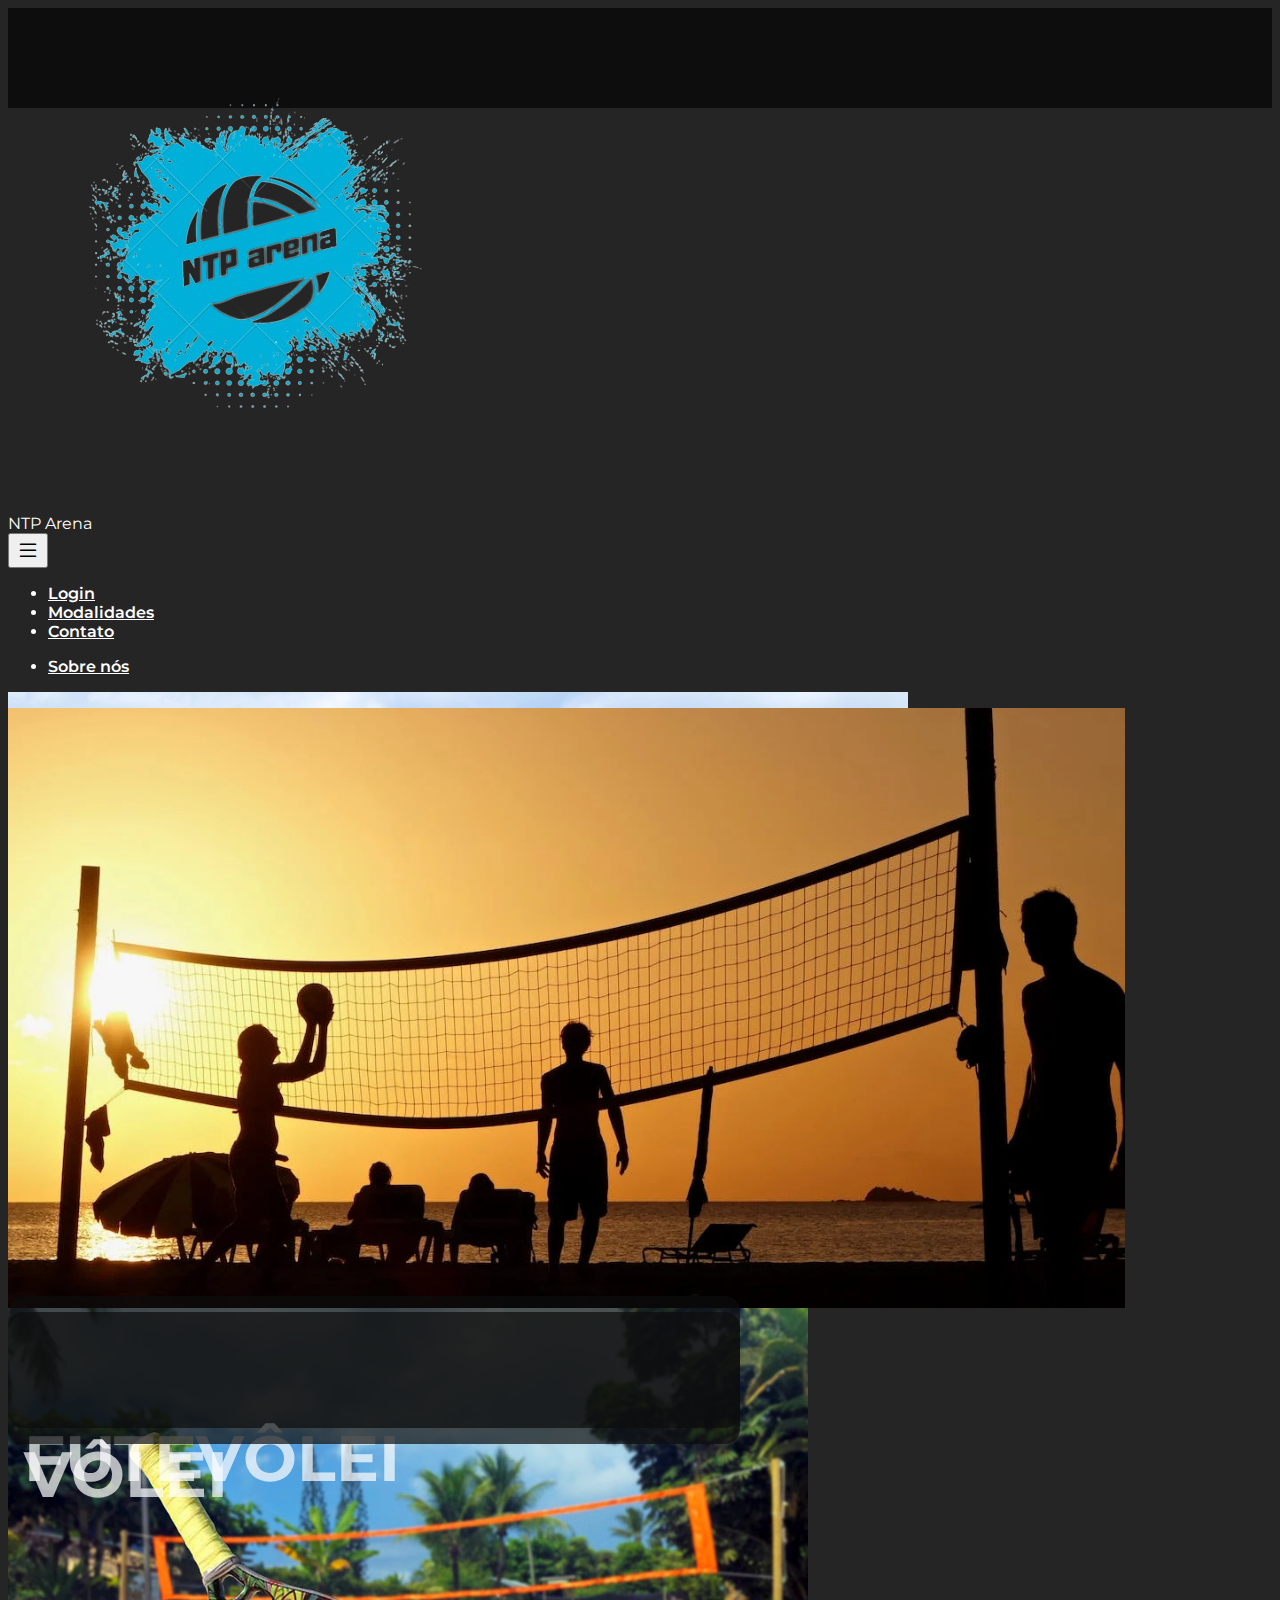
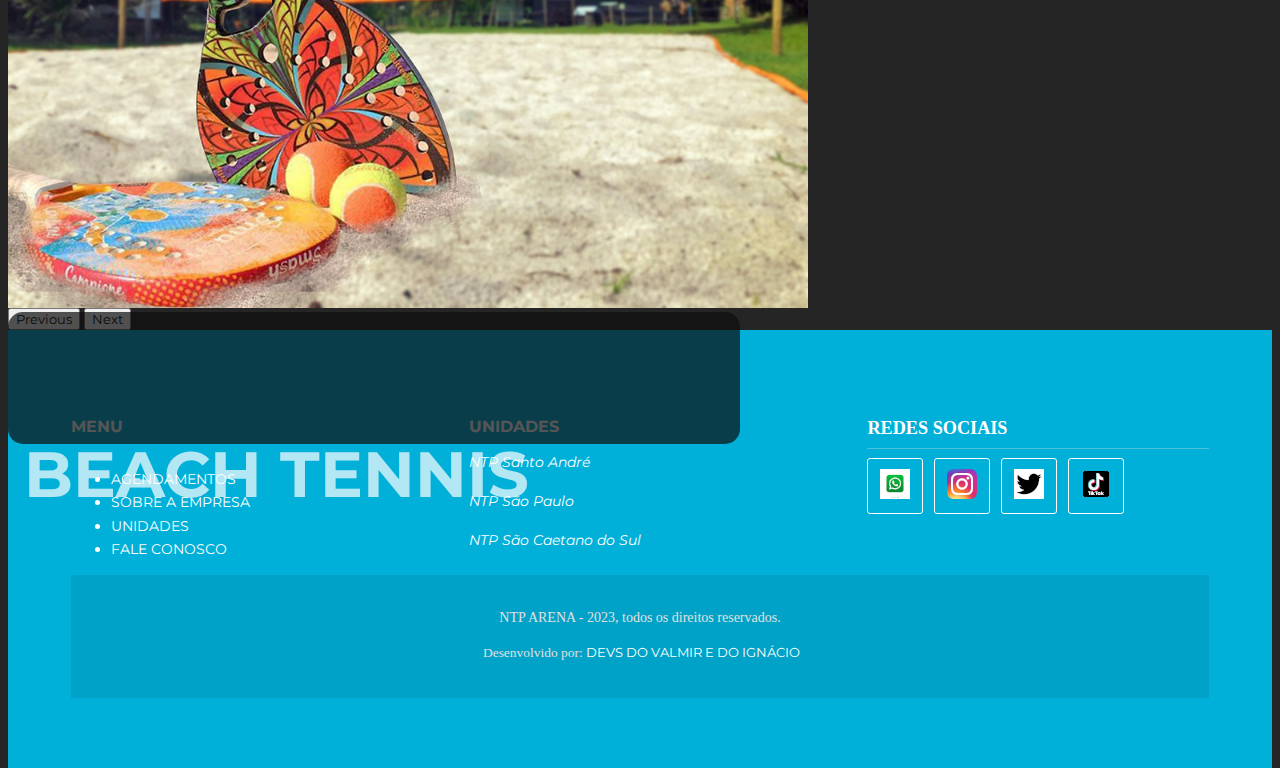
<file: index.html>
<!DOCTYPE html>
<html lang="pt-br">
<head>
  <meta charset="UTF-8">
  <meta http-equiv="X-UA-Compatible" content="IE=edge">
  <meta name="viewport" content="width=device-width, initial-scale=1.0">
  <title>NTP Arena</title>

  <!-- Favicon -->
  <link rel="shortcut icon" href="img/LOGO ORIGINAL.png" type="image/x-icon">

  <!-- Google fonts -->
  <link rel="preconnect" href="https://fonts.googleapis.com">
  <link rel="preconnect" href="https://fonts.gstatic.com" crossorigin>
  <link href="https://fonts.googleapis.com/css2?family=Montserrat:ital,wght@0,100;0,200;0,300;0,400;0,500;0,600;0,700;0,800;0,900;1,100;1,200;1,300;1,400;1,500;1,600;1,700;1,800;1,900&display=swap" rel="stylesheet">

  <!-- Link (Bootstrap) -->
  <link href="https://cdn.jsdelivr.net/npm/bootstrap@5.3.1/dist/css/bootstrap.min.css" rel="stylesheet" integrity="sha384-4bw+/aepP/YC94hEpVNVgiZdgIC5+VKNBQNGCHeKRQN+PtmoHDEXuppvnDJzQIu9" crossorigin="anonymous">
  
  <!-- Link para (Bootstrap Icons) -->
  <link rel="stylesheet" href="https://cdn.jsdelivr.net/npm/bootstrap-icons@1.10.5/font/bootstrap-icons.css">

  <!-- Link CSS (Próprio) -->
  <link rel="stylesheet" href="style.css">

  <!-- JavaScript Bundle with Popper -->
  <script src="https://cdn.jsdelivr.net/npm/bootstrap@5.3.1/dist/js/bootstrap.bundle.min.js" integrity="sha384-HwwvtgBNo3bZJJLYd8oVXjrBZt8cqVSpeBNS5n7C8IVInixGAoxmnlMuBnhbgrkm" crossorigin="anonymous" defer></script>
  
</head>
<body>


  <!-- NAVBAR -->
  <!-- Primeira Barra de Navegação -->
  <nav class="navbar navbar-expand-lg destaque py-4 px-2 altura" id="navbar">
    
    <img src="img/LOGO ORIGINAL.png" alt="foto" id="cabecalho-img" class="img-cabeçalho">
   

    <div class="container">
      <!-- Marca ou Logo -->
      <a class="navbar-brand"  >NTP Arena</a>
     
      </div>
    </div>
  </nav>

  <!-- Barra de navegação Inferior -->
  <section class="navbar navbar-expand-lg secondary-bg-color p-2" id="bottom-navbar-container">
    
    <div class="container">
  
      <!-- Botão para mostrar/esconder o menu -->
      <button class="navbar-toggler" type="button" data-bs-toggle="collapse"
      data-bs-target="#bottom-navbar" aria-controls="bottom-navbar" aria-expanded="false" aria-label="Toggle navigation">
      <i class="bi bi-list"></i>
      <!-- Ícone de lista (para meu mobile) -->
      </button>
      
      <!-- Itens do menu de navegação inferior -->
      <ul class="navbar-nav mb-2 mb-lg-0 collapse navbar-collapse" id="bottom-navbar">
        <li class="nav-item sobre">
          <a class="nav-link" href="#">
            Login
          </a>
        </li>
        <li class="nav-item sobre">
          <a class="nav-link" href="#">
            Modalidades
          </a>
        </li>
        <li class="nav-item sobre">
          <a class="nav-link" href="">
            Contato
          </a>
        </li>
      </ul>
      
      <ul class="navbar-nav mb-2 mb-lg-0 collapse navbar-collapse justify-content-end" id="bottom-navbar">
        <li class="nav-item sobre">
          <a class="nav-link" href="sobre.html">
            Sobre nós
          </a>
        </li>
      </ul>
    </div>
  </section>
   
  <div class="container-fluid" id="banners-container">
    <div id="slider" class="carousel slide" data-bs-ride="carousel">
      <div class="carousel-inner">
        <!-- Primeiro slide do carousel -->
        <div class="carousel-item active">
          <img src="img/ftv certo.jpg" class="d-block w-100 img-fluid" alt="...">
          <div class="carousel-caption destaque">
            <h5>FUTEVÔLEI</h5>

          </div>
        </div>
 
        <div class="carousel-item active">
          <img src="img/voleyareiapordosol.webp" class="d-block w-100 img-fluid" alt="...">
          <div class="carousel-caption destaque">
            <h5>VÔLEI</h5>
          </div>
        </div>

        <div class="carousel-item active">
          <img src="img/beach tennis.jpeg" class="d-block w-100 img-fluid" alt="...">
          <div class="carousel-caption destaque">
            <h5>BEACH TENNIS</h5>
          </div>
        </div>

      </div>
      <!-- Botões de controle para navegar entre slides -->
      <button class="carousel-control-prev" type="button" data-bs-target="#slider" data-bs-slide="prev">
        <span class="carousel-control-prev-icon" aria-hidden="true"></span>
        <span class="visually-hidden">Previous</span>
      </button>
      <button class="carousel-control-next" type="button" data-bs-target="#slider" data-bs-slide="next">
        <span class="carousel-control-next-icon" aria-hidden="true"></span>
        <span class="visually-hidden">Next</span>
      </button>
    </div>
  </div>

    
  <!-- FOOTER -->
  <div class="row">
    <footer class="main_footer container">
  
      <div class="content">
          <div class="colfooter">
              
              <h3>MENU</h3>
              
              <ul>
              
            <li><a href="#" title="Página Inícial">AGENDAMENTOS</a></li>
                <li><a href="#" title="Sobre a Empresa">SOBRE A EMPRESA</a></li>
                <li><a href="#" title="Galeria de Fotos">UNIDADES</a></li>
                <li><a href="#" title="Fale Conosco">FALE CONOSCO</a></li>
              
              </ul>
          </div><!--Col Footer 1-->        
          <div class="colfooter">
              
              <h3 class="#">UNIDADES</h3>
              <p><i class="icon icon-mail">NTP Santo André</i> </p>
              <p><i class="icon icon-phone">NTP São Paulo</i></p>
              <p><i class="icon icon-whatsapp">NTP São Caetano do Sul</i> </p>
          </div><!--Col Footer 2-->
          <div class="colfooter">
              
              <h3 class="titleFooter">REDES SOCIAIS</h3>
              
              <a href="#" class="botao"><span> <i class="whats"><img src="img/logowhatsapp2.0.png" alt="logo whatsapp"></i> </span></a>            
              <a href="#" class="botao"><span> <i class="insta"><img src="img/logoinstagram2.0.png" alt="logo instagram"></i> </span></a>            
              <a href="#" class="botao"><span> <i class="twitter"><img src="img/logotwitter2.0.png" alt="logo twitter"></i> </span></a>            
              <a href="#" class="botao"><span> <i class="tiktok"><img src="img/logotiktok1.0.png" alt="logo tiktok"></i> </span></a>             
          </div><!--Col Footer 3-->
          <!-- <div class="clear"></div>
      
      </div><--Contant-->
      <div class="main_footer_copy">
          
          <p class="m-b-footer">NTP ARENA - 2023, todos os direitos reservados. </p> 
          <p class="by"><i class="icon icon-heart-3"></i> Desenvolvido por:  <a href="#" title="Seu nome">DEVS DO VALMIR E DO IGNÁCIO</a></p>
      
      </div>
  </footer>
  </div>
    
    
  


    
  
</body>
</html>
</file>
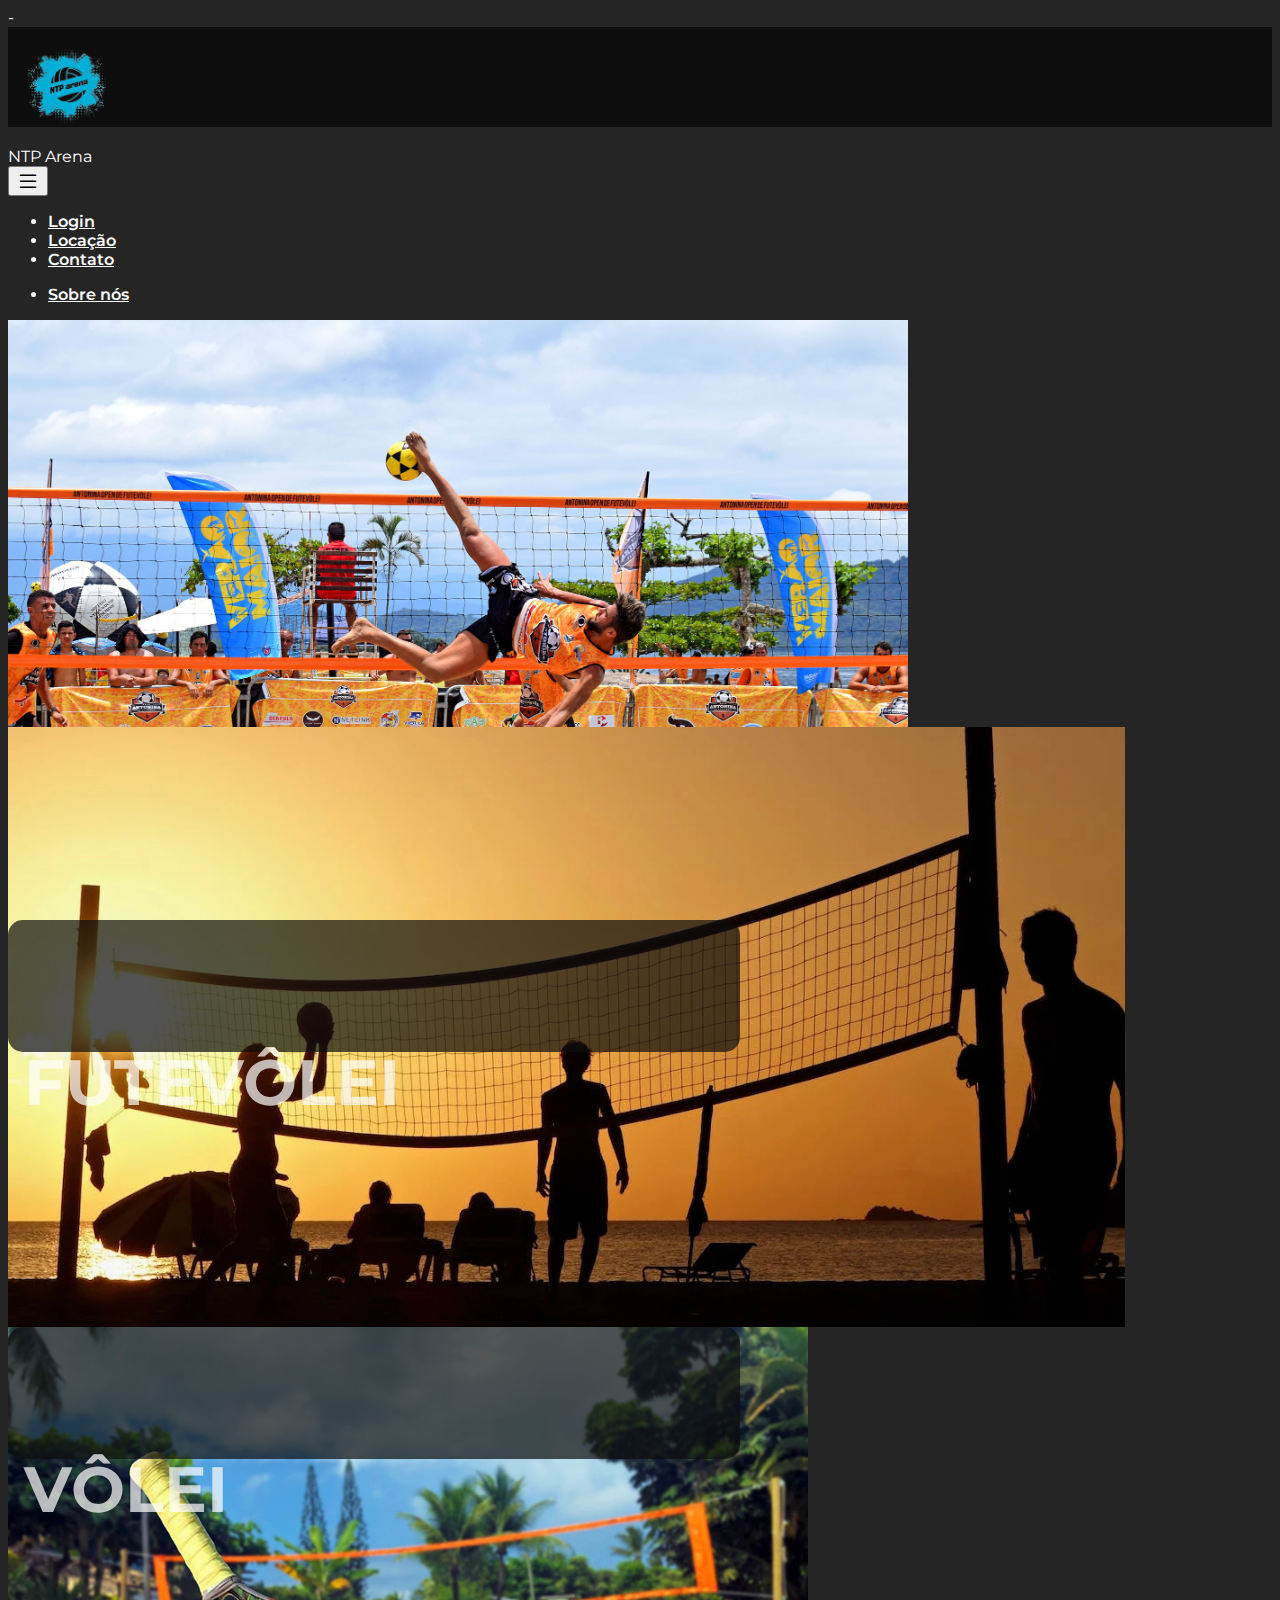
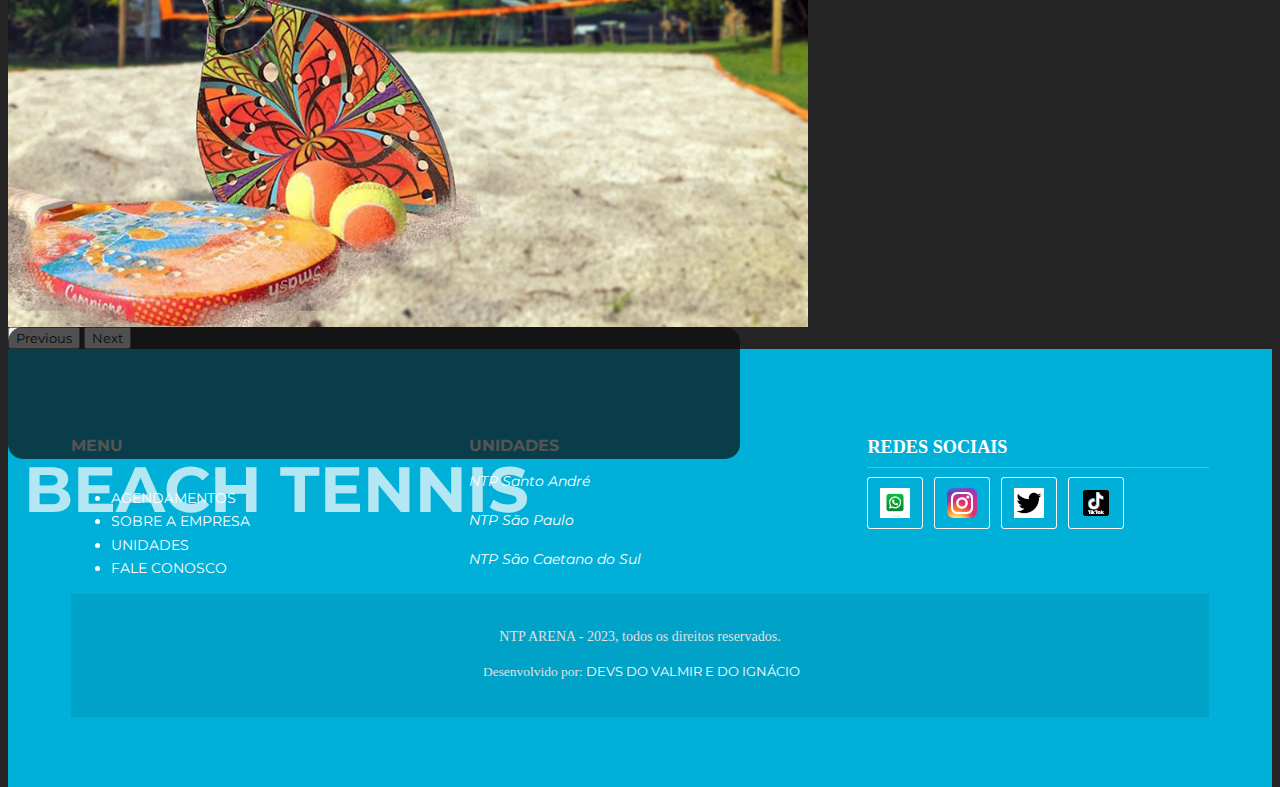
<file: home.html>
-<!DOCTYPE html>
<html lang="pt-br">
<head>
  <meta charset="UTF-8">
  <meta http-equiv="X-UA-Compatible" content="IE=edge">
  <meta name="viewport" content="width=device-width, initial-scale=1.0">
  <title>NTP Arena</title>

  <!-- Favicon -->
  <link rel="shortcut icon" href="img/LOGO ORIGINAL.png" type="image/x-icon">

  <!-- Google fonts -->
  <link rel="preconnect" href="https://fonts.googleapis.com">
  <link rel="preconnect" href="https://fonts.gstatic.com" crossorigin>
  <link href="https://fonts.googleapis.com/css2?family=Montserrat:ital,wght@0,100;0,200;0,300;0,400;0,500;0,600;0,700;0,800;0,900;1,100;1,200;1,300;1,400;1,500;1,600;1,700;1,800;1,900&display=swap" rel="stylesheet">

  <!-- Link (Bootstrap) -->
  <link href="https://cdn.jsdelivr.net/npm/bootstrap@5.3.1/dist/css/bootstrap.min.css" rel="stylesheet" integrity="sha384-4bw+/aepP/YC94hEpVNVgiZdgIC5+VKNBQNGCHeKRQN+PtmoHDEXuppvnDJzQIu9" crossorigin="anonymous">
  
  <!-- Link para (Bootstrap Icons) -->
  <link rel="stylesheet" href="https://cdn.jsdelivr.net/npm/bootstrap-icons@1.10.5/font/bootstrap-icons.css">

  <!-- Link CSS (Próprio) -->
  <link rel="stylesheet" href="home.css">

  <!-- JavaScript Bundle with Popper -->
  <script src="https://cdn.jsdelivr.net/npm/bootstrap@5.3.1/dist/js/bootstrap.bundle.min.js" integrity="sha384-HwwvtgBNo3bZJJLYd8oVXjrBZt8cqVSpeBNS5n7C8IVInixGAoxmnlMuBnhbgrkm" crossorigin="anonymous" defer></script>
  
</head>
<body>


  <!-- NAVBAR -->
  <!-- Primeira Barra de Navegação -->
  <nav class="navbar navbar-expand-lg destaque py-4 px-2 altura" id="navbar">
    
    <img src="img/LOGO ORIGINAL.png" alt="foto" id="cabecalho-img" class="img-cabeçalho">
   

    <div class="container">
      <!-- Marca ou Logo -->
      <a class="navbar-brand"  >NTP Arena</a>
     
      </div>
    </div>
  </nav>

  <!-- Barra de navegação Inferior -->
  <section class="navbar navbar-expand-lg secondary-bg-color p-2" id="bottom-navbar-container">
    
    <div class="container">
  
      <!-- Botão para mostrar/esconder o menu -->
      <button class="navbar-toggler" type="button" data-bs-toggle="collapse"
      data-bs-target="#bottom-navbar" aria-controls="bottom-navbar" aria-expanded="false" aria-label="Toggle navigation">
      <i class="bi bi-list"></i>
      <!-- Ícone de lista (para meu mobile) -->
      </button>
      
      <!-- Itens do menu de navegação inferior -->
      <ul class="navbar-nav mb-2 mb-lg-0 collapse navbar-collapse" id="bottom-navbar">
        <li class="nav-item sobre">
          <a class="nav-link" href="agenda/index.php">
            Login
          </a>
        </li>
        <li class="nav-item sobre">
          <a class="nav-link" href="#">
            Locação
          </a>
        </li>
        <li class="nav-item sobre">
          <a class="nav-link" href="">
            Contato
          </a>
        </li>
      </ul>
      
      <ul class="navbar-nav mb-2 mb-lg-0 collapse navbar-collapse justify-content-end" id="bottom-navbar">
        <li class="nav-item sobre">
          <a class="nav-link" href="sobre.html">
            Sobre nós
          </a>
        </li>
      </ul>
    </div>
  </section>
   
  <div class="container-fluid" id="banners-container">
    <div id="slider" class="carousel slide" data-bs-ride="carousel">
      <div class="carousel-inner">
        <!-- Primeiro slide do carousel -->
        <div class="carousel-item active">
          <img src="img/ftv certo.jpg" class="d-block w-100 img-fluid" alt="...">
          <div class="carousel-caption destaque">
            <h5>FUTEVÔLEI</h5>

          </div>
        </div>
 
        <div class="carousel-item active">
          <img src="img/voleyareiapordosol.webp" class="d-block w-100 img-fluid" alt="...">
          <div class="carousel-caption destaque">
            <h5>VÔLEI</h5>
          </div>
        </div>

        <div class="carousel-item active">
          <img src="img/beach tennis.jpeg" class="d-block w-100 img-fluid" alt="...">
          <div class="carousel-caption destaque">
            <h5>BEACH TENNIS</h5>
          </div>
        </div>

      </div>
      <!-- Botões de controle para navegar entre slides -->
      <button class="carousel-control-prev" type="button" data-bs-target="#slider" data-bs-slide="prev">
        <span class="carousel-control-prev-icon" aria-hidden="true"></span>
        <span class="visually-hidden">Previous</span>
      </button>
      <button class="carousel-control-next" type="button" data-bs-target="#slider" data-bs-slide="next">
        <span class="carousel-control-next-icon" aria-hidden="true"></span>
        <span class="visually-hidden">Next</span>
      </button>
    </div>
  </div>

    
  <!-- FOOTER -->
  <div class="row">
    <footer class="main_footer container">
  
      <div class="content">
          <div class="colfooter">
              
              <h3>MENU</h3>
              
              <ul>
              
            <li><a href="#" title="Página Inícial">AGENDAMENTOS</a></li>
                <li><a href="#" title="Sobre a Empresa">SOBRE A EMPRESA</a></li>
                <li><a href="#" title="Galeria de Fotos">UNIDADES</a></li>
                <li><a href="#" title="Fale Conosco">FALE CONOSCO</a></li>
              
              </ul>
          </div><!--Col Footer 1-->        
          <div class="colfooter">
              
              <h3 class="#">UNIDADES</h3>
              <p><i class="icon icon-mail">NTP Santo André</i> </p>
              <p><i class="icon icon-phone">NTP São Paulo</i></p>
              <p><i class="icon icon-whatsapp">NTP São Caetano do Sul</i> </p>
          </div><!--Col Footer 2-->
          <div class="colfooter">
              
              <h3 class="titleFooter">REDES SOCIAIS</h3>
              
              <a href="#" class="botao"><span> <i class="whats"><img src="img/logowhatsapp2.0.png" alt="logo whatsapp"></i> </span></a>            
              <a href="#" class="botao"><span> <i class="insta"><img src="img/logoinstagram2.0.png" alt="logo instagram"></i> </span></a>            
              <a href="#" class="botao"><span> <i class="twitter"><img src="img/logotwitter2.0.png" alt="logo twitter"></i> </span></a>            
              <a href="#" class="botao"><span> <i class="tiktok"><img src="img/logotiktok1.0.png" alt="logo tiktok"></i> </span></a>             
          </div><!--Col Footer 3-->
          <!-- <div class="clear"></div>
      
      </div><--Contant-->
      <div class="main_footer_copy">
          
          <p class="m-b-footer">NTP ARENA - 2023, todos os direitos reservados. </p> 
          <p class="by"><i class="icon icon-heart-3"></i> Desenvolvido por:  <a href="#" title="Seu nome">DEVS DO VALMIR E DO IGNÁCIO</a></p>
      
      </div>
  </footer>
  </div>
    
    
  


    
  
</body>
</html>
</file>
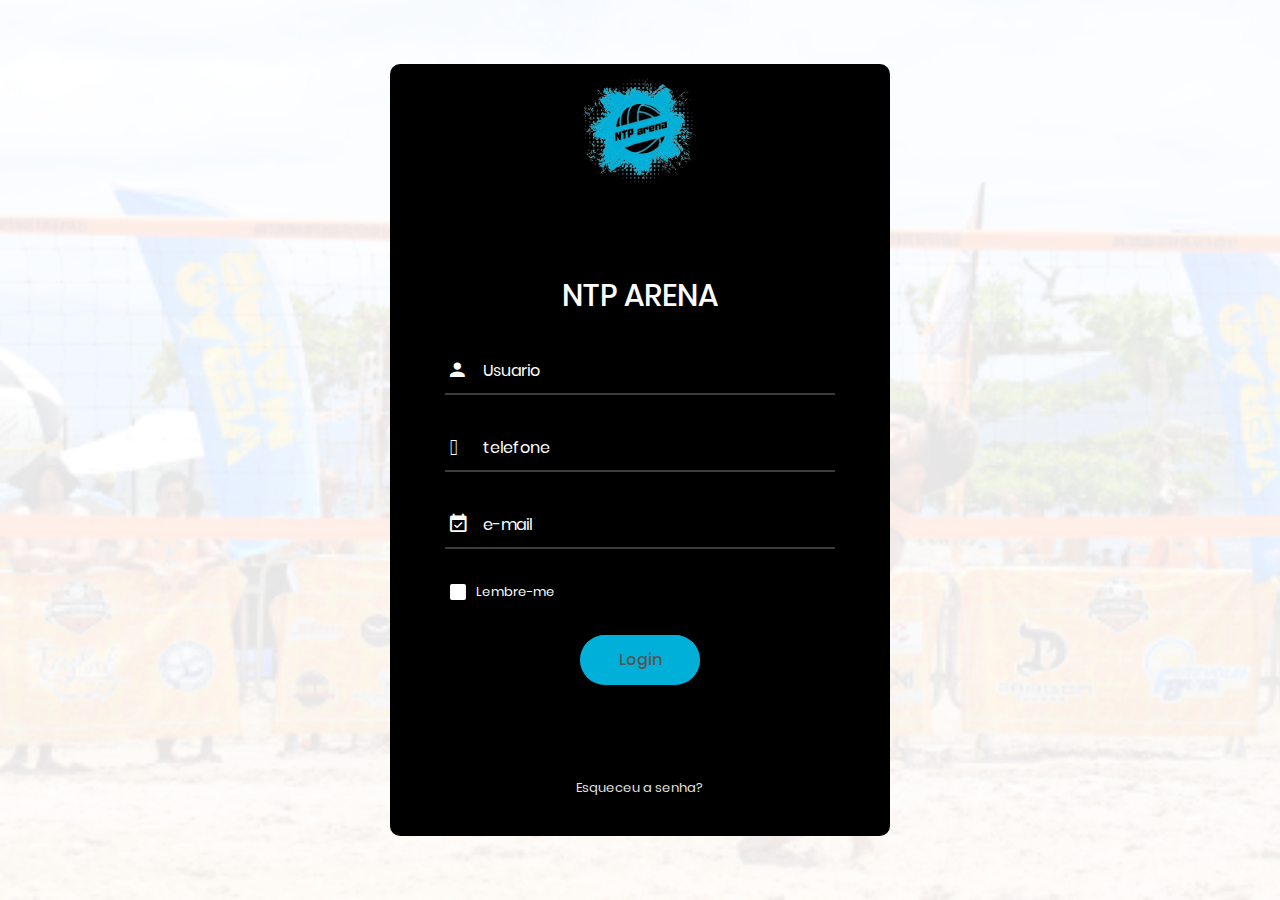
<file: login.html>
<!DOCTYPE html>
<html lang="pt-br">
<head>
	<title>NTP Arena Login</title>
	<meta charset="UTF-8">
	<meta name="viewport" content="width=device-width, initial-scale=1">
<!--===============================================================================================-->	
	<link rel="icon" type="image/png" href="images/icons/LOGO ORIGINAL.png"/>
<!--===============================================================================================-->
	<link rel="stylesheet" type="text/css" href="vendor/bootstrap/css/bootstrap.min.css">
<!--===============================================================================================-->
	<link rel="stylesheet" type="text/css" href="fonts/font-awesome-4.7.0/css/font-awesome.min.css">
<!--===============================================================================================-->
	<link rel="stylesheet" type="text/css" href="fonts/iconic/css/material-design-iconic-font.min.css">
<!--===============================================================================================-->
	<link rel="stylesheet" type="text/css" href="vendor/animate/animate.css">
<!--===============================================================================================-->	
	<link rel="stylesheet" type="text/css" href="vendor/css-hamburgers/hamburgers.min.css">
<!--===============================================================================================-->
	<link rel="stylesheet" type="text/css" href="vendor/animsition/css/animsition.min.css">
<!--===============================================================================================-->
	<link rel="stylesheet" type="text/css" href="vendor/select2/select2.min.css">
<!--===============================================================================================-->	
	<link rel="stylesheet" type="text/css" href="vendor/daterangepicker/daterangepicker.css">
<!--===============================================================================================-->
	<link rel="stylesheet" type="text/css" href="css/util.css">
	<link rel="stylesheet" type="text/css" href="css/main.css">
<!--===============================================================================================-->
</head>
<body>
	
	<!-- <div class="limiter">
		<div class="container-login100" style="background-image: url('images/bg-01.jpg');">
			<div class="wrap-login100"> -->

				<div class="limiter">
					<div class="container-login100" style="background-image: url(images/icons/Fundo\ Login.png);">
						<div class="wrap-login100">
						
			
				
				
					</span>

					<span class="login100-form-title p-b-34 p-t-27" style="display: flex; flex-direction: column; align-items: center; justify-content: center;">
						<img src="images/icons/LOGO ORIGINAL 1.png" alt="" id="Logo1" style="position: relative; top: -80px; relative; left: 0px;">
						NTP Arena
					</span>
					

					<div class="wrap-input100 validate-input" data-validate = "Insira o Usuario">
						<input class="input100" type="text" name="username" placeholder="Usuario">
						<span class="focus-input100" data-placeholder="&#xf207;"></span>
					</div>

					<div class="wrap-input100 validate-input" data-validate="Insira o telefone">
						<input class="input100" type="tel" name="telephone" placeholder="telefone">
						<span class="focus-input100" data-placeholder="&#xF4E7;"></span>
					</div>

					<div class="wrap-input100 validate-input" data-validate="Insira o e-mail">
						<input class="input100" type="email" name="email" placeholder="e-mail">
						<span class="focus-input100" data-placeholder="&#xF32F;"></span>
					</div>

					<div class="contact100-form-checkbox">
						<input class="input-checkbox100" id="ckb1" type="checkbox" name="Lembre-me">
						<label class="label-checkbox100" for="ckb1">
							Lembre-me
						</label>
					</div>

					<div class="container-login100-form-btn">
						<a href="home.html" class="login100-form-btn">Login</a>
					</div>
					
					<div class="text-center p-t-90">
						<a class="txt1" href="#">
							Esqueceu a senha?
						</a>
					</div>
				</form>
			</div>
		</div>
	</div>
	


</body>
</html>
</file>
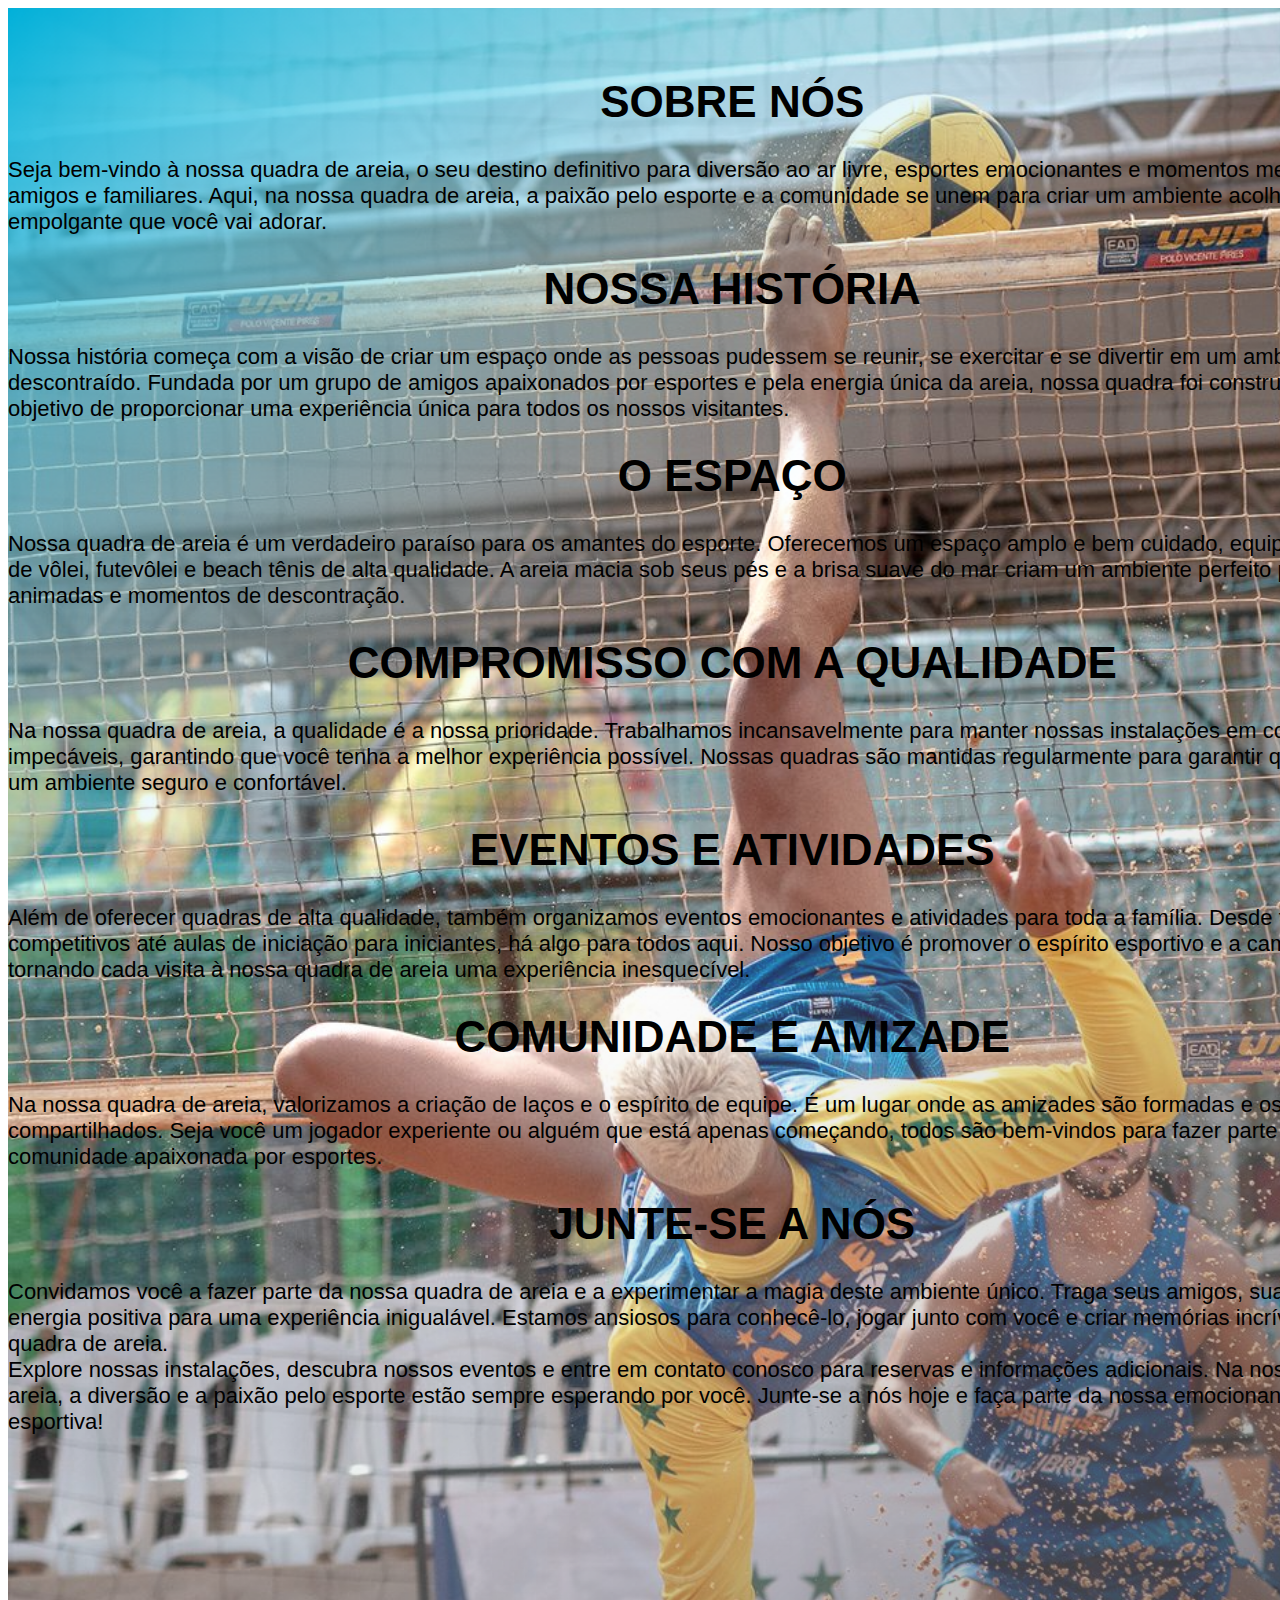
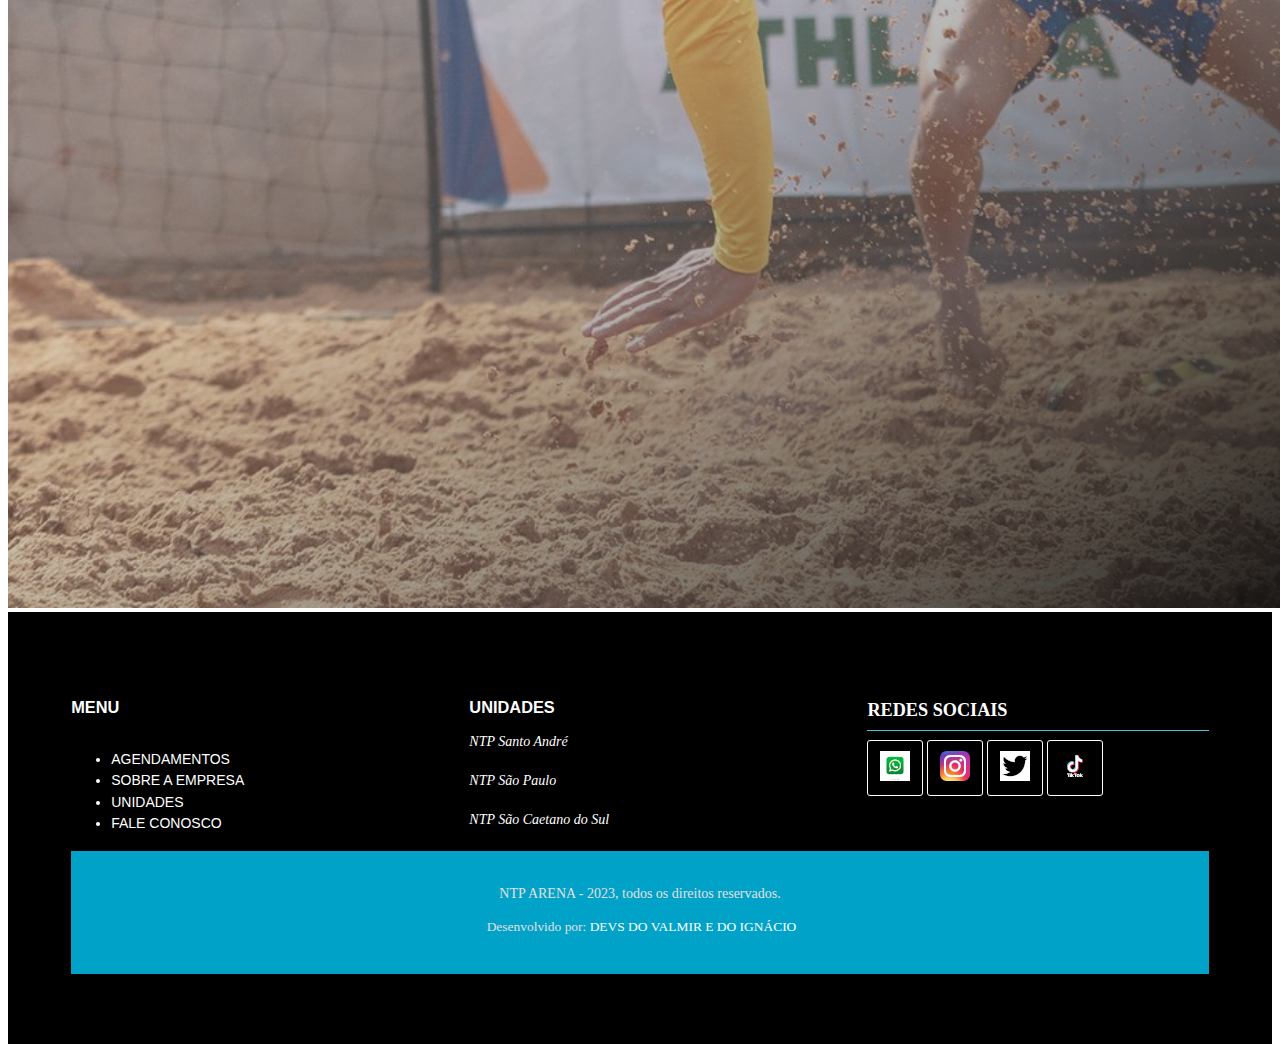
<file: sobre.html>
<!DOCTYPE html>
<html lang="pt-br">
<head>
    <meta charset="UTF-8">
    <meta name="viewport" content="width=device-width, initial-scale=1.0">
    <title>Sobre nós</title>
    <link rel="shortcut icon" href="img/LOGO ORIGINAL.png" type="image/x-icon">
    <link rel="stylesheet" href="sobre.css">
</head>
<body>

<div class="tudo">
    <figure id="container">
        <img src= img/fundo_updated.jpeg class="image"/>  
        <figcaption>           

            <h1>SOBRE NÓS</h1>

            <h>Seja bem-vindo à nossa quadra de areia, o seu destino definitivo para diversão ao ar livre, esportes emocionantes e momentos memoráveis com amigos e familiares. Aqui, na nossa quadra de areia, a paixão pelo esporte e a comunidade se unem para criar um ambiente acolhedor e empolgante que você vai adorar. <br>
        
                <h1>NOSSA HISTÓRIA</h1>
                
                Nossa história começa com a visão de criar um espaço onde as pessoas pudessem se reunir, se exercitar e se divertir em um ambiente natural e descontraído. Fundada por um grupo de amigos apaixonados por esportes e pela energia única da areia, nossa quadra foi construída com o objetivo de proporcionar uma experiência única para todos os nossos visitantes. <br>
                
                <h1>O ESPAÇO</h1>
                
                Nossa quadra de areia é um verdadeiro paraíso para os amantes do esporte. Oferecemos um espaço amplo e bem cuidado, equipado com quadras de vôlei, futevôlei e beach tênis de alta qualidade. A areia macia sob seus pés e a brisa suave do mar criam um ambiente perfeito para competições animadas e momentos de descontração. <br>
                
                <h1>COMPROMISSO COM A QUALIDADE</h1>
                
                Na nossa quadra de areia, a qualidade é a nossa prioridade. Trabalhamos incansavelmente para manter nossas instalações em condições impecáveis, garantindo que você tenha a melhor experiência possível. Nossas quadras são mantidas regularmente para garantir que você jogue em um ambiente seguro e confortável. <br>
                
                <h1>EVENTOS E ATIVIDADES</h1>
                
                Além de oferecer quadras de alta qualidade, também organizamos eventos emocionantes e atividades para toda a família. Desde torneios competitivos até aulas de iniciação para iniciantes, há algo para todos aqui. Nosso objetivo é promover o espírito esportivo e a camaradagem, tornando cada visita à nossa quadra de areia uma experiência inesquecível. <br>
                
                <h1>COMUNIDADE E AMIZADE</h1>
                
                Na nossa quadra de areia, valorizamos a criação de laços e o espírito de equipe. É um lugar onde as amizades são formadas e os sorrisos são compartilhados. Seja você um jogador experiente ou alguém que está apenas começando, todos são bem-vindos para fazer parte da nossa comunidade apaixonada por esportes. <br>
                
                <h1>JUNTE-SE A NÓS</h1>
                
                Convidamos você a fazer parte da nossa quadra de areia e a experimentar a magia deste ambiente único. Traga seus amigos, sua família e sua energia positiva para uma experiência inigualável. Estamos ansiosos para conhecê-lo, jogar junto com você e criar memórias incríveis na nossa quadra de areia. <br>
                
                Explore nossas instalações, descubra nossos eventos e entre em contato conosco para reservas e informações adicionais. Na nossa quadra de areia, a diversão e a paixão pelo esporte estão sempre esperando por você. Junte-se a nós hoje e faça parte da nossa emocionante jornada esportiva!</h2></figcaption></figcaption>
      </figure>

</div>

  <!-- FOOTER -->
  <div class="row">
    <footer class="main_footer container">
  
      <div class="content">
          <div class="colfooter">
              
              <h3>MENU</h3>
              
              <ul>
              
            <li><a href="#" title="Página Inícial">AGENDAMENTOS</a></li>
                <li><a href="#" title="Sobre a Empresa">SOBRE A EMPRESA</a></li>
                <li><a href="#" title="Galeria de Fotos">UNIDADES</a></li>
                <li><a href="#" title="Fale Conosco">FALE CONOSCO</a></li>
              
              </ul>
          </div><!--Col Footer 1-->        
          <div class="colfooter">
              
              <h3 class="#">UNIDADES</h3>
              <p><i class="icon icon-mail">NTP Santo André</i> </p>
              <p><i class="icon icon-phone">NTP São Paulo</i></p>
              <p><i class="icon icon-whatsapp">NTP São Caetano do Sul</i> </p>
          </div><!--Col Footer 2-->
          <div class="colfooter">
              
              <h3 class="titleFooter">REDES SOCIAIS</h3>
              
              <a href="#" class="botao"><span> <i class="whats"><img src="img/logowhatsapp2.0.png" alt="logo whatsapp"></i> </span></a>            
              <a href="#" class="botao"><span> <i class="insta"><img src="img/logoinstagram2.0.png" alt="logo instagram"></i> </span></a>            
              <a href="#" class="botao"><span> <i class="twitter"><img src="img/logotwitter2.0.png" alt="logo twitter"></i> </span></a>            
              <a href="#" class="botao"><span> <i class="tiktok"><img src="img/logotiktok1.0.png" alt="logo tiktok"></i> </span></a>             
          </div><!--Col Footer 3-->
          <!-- <div class="clear"></div>
      
      </div><--Contant-->
      <div class="main_footer_copy">
          
          <p class="m-b-footer">NTP ARENA - 2023, todos os direitos reservados. </p> 
          <p class="by"><i class="icon icon-heart-3"></i> Desenvolvido por:  <a href="#" title="Seu nome">DEVS DO VALMIR E DO IGNÁCIO</a></p>
      
      </div>
  </footer>
  </div>
    
    
</body>
</html>
</file>
<file: style.css>
* {
    font-family: 'Montserrat',sans-serif;
}

/* Estilos gerais para o corpo da pagina */
body {
    background-color: #252525;
    color: #fff;
}

/* Classes para diferentes cores do fundo */
.primary-bg-color {
    background-color: #252525;
}
.destaque {
    background-color: #0d0d0d;
}
.secondary-bg-color {
    background-color: #00b0d9;
}
.light-bg-color {
    background-color: #fcf5eb;
}
.dark-bg-color {
    background-color: #0d0d0d;
}

/* Classes para diferentes cores de texto */
.primary-color {
    color: #976df2;
}
.secondary-color {
    color: #f2f2f2;
}
.light-color {
    color: #fcf5eb;
}
/* ___________________________________________ */
/* Estilos para a barra de navegação (navbar)*/

/* Ajusta a direção e alinhamento dos itens da barra de navegação */
#navbar .navbar-nav {
    flex-direction: row;
    justify-content: flex-end;

}
nav {
    height: 100px;
}

/* Define margem a esquerda para os itens da barra de navegação */
#navbar .navbar-nav {
    margin-left: 1em;
}

/* Define a cor do texto e links na barra de navegação */
#navbar a,
#navbar button {
    color: #fff;
}

/* Ajusta a posição dos itens da barra de navegação */
#navbar li {
    position: relative;
}

/* Define estilo para ícones na barra de navegação */
#navbar i {
    font-size: 20px;
}

/* Define estilos de cor quando mouse passa sobre os icones */
#navbar i:hover {
    color: #976df2;
}

/* Define estilos para caixa com numero (ex: quantidade de itens) */
#navbar span {
    position: absolute;
    top: -8px;
    right: -8px;
    width: 20px;
    height: 20px;
    border-radius: 50%;
    background-color: #ef3636;
    text-align: center;
}

/* Posiciona a caixa xom numero no item de sacola de compras */
#bag-item span {
    left: 20px;
}
/* Estilos para a marca/logo na barra de navegação */
#navbar-brand {
    font-weight: 700;
    width: 100%;
    text-align: center;
}

/* Estilos de hover para links 'sobre' */
.sobre a:hover {
    color: #0d0d0d !important; /* Importante para sobrepor outros estilos*/
}

/* Ajusta estilos quando largura da tela é maior que 768px */
@media (min-width:768px) {
    .navbar-brand {
        text-align: left;
    }
}

/* Ajusta espaçamento entre itens da barra de navegação */
#navbar-items {
    justify-content: space-between;
}

/* Ajusta espaçamento quando a largura é maior que 768px */
@media(min-width: 768px) {
    #navbar-items {
        display: flex;
        min-width: 80%;
    }
}

/* Estilos para formularios de busca e mewletter */
#search-form,
#news-form {
    width: 100%;
    margin: 2em 0;
}

/* Ajusta largura  e margem quando a largura da tela é maior que 768px*/
@media(min-width:768px) {
    #search-form,
    #news-form {
        width: 50%;
        margin: 0;
    }
}

/* Estilos para campos de input em formularios */

#search-form,
#news-form {
    border: 2px solid #f2f2f2;
    border-radius: 3px;
    padding: 5px 15px;
}

#search-form input,
#news-form input {
    background-color: transparent;
    border: none;
    color: #fff;
}

#search-form input:focus,
#news-form  input:focus {
     box-shadow: none;
}

#search-form input::placeholder,
#news-form  input::placeholder {
    color: #fff;
}

/* _________________________________________ */
/* Estilos para barra de navegação inferior (bottom-navbar) */

#bottom-navbar-container .container-fluid{
        border: 5px dotted blue;

    }

#bottom-navbar-container a {
    color: #fff;
    font-weight: 600;
}

/* Define tamanho de icone do botão para mostrar/esconder o menu */
.navbar-toggler {
    font-size: 1.5em;
}

/* ________________________________________________ */
/* Estilos para os banner */

/* Define espaçamento interno para o conteiner de banners */
#banners-container {
    padding: 0;
}

/* Posicionamento eespaçamento para a legenda do carousel */
.carousel-caption {
    bottom: 5em;
    padding: 1em;
    left: 12%;
    right: 12%;
    opacity: 70%;
    border-radius:15px;
    height: 100px;
    width: 700px;
}

/* Estilos para o titulo na legenda do carousel */
.carousel-caption h5 {
    font-size: 0.5em;
}

/* Media query para telas com largura minima de 768px */
@media(min-width: 768px) {
    /* Ajusta altura dos itens do carousel e imagens */
    #slider .carousel-item,
    #slider img {
        height: 600px;

    }

    /* Ajusta posicionamento e espaçamento da legenda do carousel */
    .carousel-caption {
        left: 23%;
        right: 23%;
    }

    /* Ajusta tamanho do titulo na legenda do carousel */
    .carousel-caption h5 {
         font-size: 4em;
    }
}

    /* Estilos para os mini banners */
    /* Ajusta margem superior para sobrepor os banner principais */
    #mini-banners {
        margin-top: -3em;
        z-index: 10;
    }

    /* Estilos para colunas dos mini banners */
    #mini-banners .col-12 {
        z-index: 1;
        height: 300px;
        padding: 1.5em;
        position: relative;
        display: flex;
        flex-direction: column;
        justify-content: space-between;
    }


    /* Media query para telas com larguras minima de 768px */
    @media(min-width: 768px) {
        /* Ajusta largura maxima das colunas dos mini banners */
        #mini-banners .col-12 {
            max-width: 30%;
        }

        /* Ajusta tamanho do titulo nos mini banners */
        #mini-banners .col-12 h2 {
            font-size: 2.2em;
        }
    }

    /* Estilos para as imagens nos mini banners */
    #mini-banners .col-12 h2 {
        text-transform: uppercase;
        max-width: 50px;
        font-size: 1.3em;
        font-weight: 700;
        line-height: 1em;
    }

    /* Estilos para as iamgens nos mini banners */
    #mini-banners .col-12 img {
        height: 220px;
        position: absolute;
        right: 1rem;
        bottom: 1rem;
    }

    /* Estilos para os liks nos mini banners */
    #mini-banners .col-12 a {
        font-weight: bold;
        color: #fff;
        font-size: .8rem;
        transition: .5s
    }

    /* Estilos de hover para links nos mini banners */
    #mini-banners .col-12 a:hover {
        color: #0d0d0d;
    }

    /* Estilos especifico para o primeiro mini banner */
    #mini-banners #mini-banner-1 a:hover {
        color: #976df2;
    }

    /* Estilos especifico para o terceiro mini banner */
       #mini-banners #mini-banner-3 a {
        color: #0d0d0d;
    }

    /* Estilos de hover especifico para o terceiro mini banner */
       #mini-banners #mini-banner-3 a:hover {
        color: #976df2;
    }

    /* __________________________________________________ */
    /* BEST SELLERS */

    /* Define altura e ajusta o redimensionamento das imagens nos cartões */
    .card-img-top {
        height: 200px;
        object-fit: cover;
    }

    /* Define espaçamento interno para aseçõa dde best sellers */
    #best-sellers {
        padding: 4em 0;
    }

    /* Remove margens horizontais para linha de produtos */
    #best-sellers .row {
        margin: 0;
    }

    /* Ajusta o espaçamento interno das colunas dos produtos */
    #best-sellers .col-md-3 {
        padding: 0;
    }

    /* Estilos para titulo da seção */
    .title {
        text-transform: uppercase;
        font-weight: 900;
        font-size: 2.5em;
        margin-bottom: 1em;
        text-align: center;
    }

    @media(min-width:768px) {
        /* Ajusta o alinhamento do titulo para esquerda */
        .title {
            text-align: left;
        }

    }

    /* Estilos para os preços */
    .original-price {
        font-size: 18px;
        color: #f2f2f2;
        text-decoration: line-through;
        margin-left: 10px;
    }

    .discount-price {
        font-size: 24px;
        color: #976df2; /* Cor destacada para o preço mais baixo*/
    }

    /* Estilos para os cartões de produtos */
    .card {
        text-align: center;
        border-radius: 0;
    }

    /* Ajusta o tamanho da imagem nos cartões */
    .card img {
        width: 140px;
        margin: 2em auto;
    }

    /* Estilos para a categoria do produto nos cartões*/
    .card .card-category {
        font-size: .8rem;
    }

   
    /* Estilos para os textos nos cartões*/
    .card .card-text {
        margin: 2em 0;
        font-weight: bold;
    }

    /* Estilos para os botões de compra */
    .btn {
        background-color: transparent;
        border-color: #976df2;
    }

    /* Estilos de hover para os botões de compra */
    .btn:hover {
        background-color: #976df2;
        border-color: #976df2;
    }

    /* ____________________________________________________ */
    /* BOTTOM BANNER */

    /* Define cor de fundo , espaçamento interno e margens para o banner */
    #bottom-banner {
        background-color: #0d0d0d;
        padding: 6em;
        margin-bottom: 4em;
        text-align: center;
    }

    /* Define estilo para subtitulo da oferta e titulo */
    #bottom-banner .offer-subtitle,
    #bottom-banner h2 {
        text-transform: uppercase;
        font-weight: bold;
    }

    /* Define tamanho maximo para imagem */
    #bottom-banner img {
        max-width: 175px;
    }

    @media(min-width:768px) {
        /* Ajusta tamanho do titulo para telas maiores */
        #bottom-banner h2 {
            font-size: 5em;
        }
    }

    /* ____________________________________________________ */
    /* (Novidades)NEW PRODUCTS */

    /* Define margem inferior para a seção de Novidades */
    #new-products {
        margin-bottom: 5rem;
    }

    /* Estilos para o banner de Novidades */
    #new-products-banner {
        display: flex;
        flex-direction: column;
        justify-content: center;
        align-items: center;
        background-color: #0d0d0d;
    }

   
    /* Estilos para o titulo do banner de Novidades */
    #new-products-banner h3 {
        text-transform: uppercase;
        font-weight: bold;
        margin-bottom: 1rem;
        font-size: 2rem
    }

   
    /* Ajusta o espaçamento interno das colunas nos cartões de produtos */
    #new-products .col-md-4 {
        padding: 0;
    }

   
    /* Define tamanho e margem para as imagens nos cartões de produtos */
    #new-products .card img {
        height: 150px;
        width: 90px;
        margin: 2em auto;
    }

    /*Footer*/

    footer{
        width: 300vi;
    }

    .main_footer          { 
	background-color:#00b0d9; 
	color:#fff; 
	font-size:0.875em;

}
.main_footer .content { float:left; width:90%; margin:0 5%; padding: 5em 0; }
.container { float:left; width:100%; }
.colfooter { 
	width:100%; 
	height:auto; 
	float:left; 
	margin-bottom:2em;
}
.colfooter ul        { width:100%; float:left; }
.colfooter ul li     { padding:0.2em 0em; }
.colfooter ul li a   { text-decoration:none; color:#ffffff; font-size:1em; }
.colfooter ul li a i { font-size:0.5em; }
.colfooter ul li a:hover { text-decoration:underline; }
.colfooter .titleFooter   { 
	font-family:'open_sansregular'; 
	font-size:1.3em; 
	color:#ffffff; 
	padding-bottom: 0.5em; 
	margin-bottom:0.5em; 
	border-bottom:1px #4ec0db solid;
}
.colfooter p  { font-family:'open_sanslight'; color:#ffffff; font-size:1em; height:25px; } 
.botao{
  padding: 10px 12px;
  color: #fff;
  font-family: 'open_sansregular';
  letter-spacing:2px;
  text-align: center;
  position: relative;
  text-decoration: none;
  display:inline-block;
  /* margin-right:7px; */
  
}
.botao::before {
  
  content: '';
  position: absolute;
  bottom: 50%;
  left: 0px;
  width: 100%;
  height: 1px;
  background: #6098FF;
  display: block;
  -webkit-transform-origin: left top;
  -ms-transform-origin: left top;
  transform-origin: left top;
  -webkit-transform: scale(0, 1);
  -ms-transform: scale(0, 1);
  transform: scale(0, 1);
  -webkit-transition: transform 0.4s cubic-bezier(1, 0, 0, 1);
  transition: transform 0.4s cubic-bezier(1, 0, 0, 1)
}
.botao:hover::before {
  
  -webkit-transform-origin: right top;
  -ms-transform-origin: right top;
  transform-origin: right top;
  -webkit-transform: scale(1, 1);
  -ms-transform: scale(1, 1);
  transform: scale(1, 1)
}
.botao{
    font-size:1em;
    color:#ffffff;
    text-align:center;
    font-family:'open_sansregular';
    border:1px solid #ffffff;
    border-radius:3px;
    overflow: hidden!important;
    -webkit-transition: all .4s ease-in-out;
    -moz-transition: all .4s ease-in-out;
    -o-transition: all .4s ease-in-out;
    transition: all .4s ease-in-out;
    background: transparent!important;
    z-index:10;
    
}
.botao:hover{
    border: 1px solid #262626;
    color: #2adee3!important;
}
.botao::before {
    content: '';
    width: 0%;
    height: 100%;
    display: block;
    background: #262626;
    position: absolute;
    -ms-transform: skewX(-15deg);
    -webkit-transform: skewX(-15deg); 
    transform: skewX(-15deg);   
    left: -10%;
    opacity: 1;
    top: 0;
    z-index: -12;
    -moz-transition: all .7s cubic-bezier(0.77, 0, 0.175, 1);
    -o-transition: all .7s cubic-bezier(0.77, 0, 0.175, 1);
    -webkit-transition: all .7s cubic-bezier(0.77, 0, 0.175, 1);
    transition: all .7s cubic-bezier(0.77, 0, 0.175, 1);
    box-shadow:2px 0px 14px rgba(0,0,0,.6);
} 
.botao::after {
 
    content: '';
    width: 0%;
    height: 100%;
    display: block;
    background: #2adee3;
    position: absolute;
    -ms-transform: skewX(-15deg);
    -webkit-transform: skewX(-15deg); 
    transform: skewX(-15deg);   
    left: -10%;
    opacity: 0;
    top: 0;
    z-index: -15;
    -webkit-transition: all .94s cubic-bezier(.2,.95,.57,.99);
    -moz-transition: all .4s cubic-bezier(.2,.95,.57,.99);
    -o-transition: all .4s cubic-bezier(.2,.95,.57,.99);
     transition: all .4s cubic-bezier(.2,.95,.57,.99); 
    box-shadow: 2px 0px 14px rgba(6, 132, 222, 0.6); 
}
.botao:hover::before, .botao:hover::before{
   
    opacity:1;
    width: 120%;
}
.botao:hover::after, .botao:hover::after{
    opacity:1;
    width: 150%;
}
.main_footer_copy { background-color:#01a2c8; width:100%; float:left; text-align:center; padding:1.5em 0em; }
.main_footer_copy p { font-family:'open_sanslight'; font-size:1em; color:#e1e0e0; height:20px; }
.main_footer_copy .m-b-footer   { margin-bottom:0.5em; }
.main_footer_copy .by   { font-size:0.96em; }
.main_footer_copy .by a       { color:#fff; text-decoration:none; }
.main_footer_copy .by a:hover { text-decoration:underline; }
.main_footer_copy .by i { font-size:0.96em; margin-right:3px; color:#e82626; }
/*Responsivo*/
/*768PX BREAKPOINT*/
@media (min-width:48em){
.colfooter  { width:30%; margin-right:5%; margin-bottom:0; }
.colfooter:nth-of-type(3n+0){ margin-right:0; border-right:0;}
}

.footer {
    max-width: 100%;
    padding-right: 100%;
}




  /* Estilos de hover para os botões de compra */
  .btn:hover {
      background-color: #976df2;
      border-color: #976df2;
  }

  /* ____________________________________________________ */
  /* BOTTOM BANNER */

  /* Define cor de fundo , espaçamento interno e margens para o banner */
  #bottom-banner {
      background-color: #0d0d0d;
      padding: 6em;
      margin-bottom: 4em;
      text-align: center;
  }

  /* Define estilo para subtitulo da oferta e titulo */
  #bottom-banner .offer-subtitle,
  #bottom-banner h2 {
      text-transform: uppercase;
      font-weight: bold;
  }

  /* Define tamanho maximo para imagem */
  #bottom-banner img {
      max-width: 175px;
  }

  @media(min-width:768px) {
      /* Ajusta tamanho do titulo para telas maiores */
      #bottom-banner h2 {
          font-size: 5em;
      }
  }

  /* ____________________________________________________ */
  /* (Novidades)NEW PRODUCTS */

  /* Define margem inferior para a seção de Novidades */
  #new-products {
      margin-bottom: 5rem;
  }

  /* Estilos para o banner de Novidades */
  #new-products-banner {
      display: flex;
      flex-direction: column;
      justify-content: center;
      align-items: center;
      background-color: #0d0d0d;
  }

 
  /* Estilos para o titulo do banner de Novidades */
  #new-products-banner h3 {
      text-transform: uppercase;
      font-weight: bold;
      margin-bottom: 1rem;
      font-size: 2rem
  }

 
  /* Ajusta o espaçamento interno das colunas nos cartões de produtos */
  #new-products .col-md-4 {
      padding: 0;
  }

 
  /* Define tamanho e margem para as imagens nos cartões de produtos */
  #new-products .card img {
      height: 150px;
      width: 90px;
      margin: 2em auto;
  }

  /*Footer*/

  .main_footer          { 
      background-color:#00b0d9; 
      color:#fff; 
      font-size:0.875em; 
  }
  .main_footer .content { float:left; width:90%; margin:0 5%; padding: 5em 0; }
  .container { float:left; width:100%; }
  .colfooter { 
      width:100%; 
      height:auto; 
      float:left; 
      margin-bottom:2em;
  }
  .colfooter ul        { width:100%; float:left; }
  .colfooter ul li     { padding:0.2em 0em; }
  .colfooter ul li a   { text-decoration:none; color:#ffffff; font-size:1em; }
  .colfooter ul li a i { font-size:0.5em; }
  .colfooter ul li a:hover { text-decoration:underline; }
  .colfooter .titleFooter   { 
      font-family:'open_sansregular'; 
      font-size:1.3em; 
      color:#ffffff; 
      padding-bottom: 0.5em; 
      margin-bottom:0.5em; 
      border-bottom:1px #4ec0db solid;
  }
  .colfooter p  { font-family:'open_sanslight'; color:#ffffff; font-size:1em; height:25px; } 
  .botao{
    padding: 10px 12px;
    color: #fff;
    font-family: 'open_sansregular';
    letter-spacing:2px;
    text-align: center;
    position: relative;
    text-decoration: none;
    display:inline-block;
    margin-right:7px;
    
  }
  .botao::before {
    
    content: '';
    position: absolute;
    bottom: 50%;
    left: 0px;
    width: 100%;
    height: 1px;
    background: #6098FF;
    display: block;
    -webkit-transform-origin: left top;
    -ms-transform-origin: left top;
    transform-origin: left top;
    -webkit-transform: scale(0, 1);
    -ms-transform: scale(0, 1);
    transform: scale(0, 1);
    -webkit-transition: transform 0.4s cubic-bezier(1, 0, 0, 1);
    transition: transform 0.4s cubic-bezier(1, 0, 0, 1)
  }
  .botao:hover::before {
    
    -webkit-transform-origin: right top;
    -ms-transform-origin: right top;
    transform-origin: right top;
    -webkit-transform: scale(1, 1);
    -ms-transform: scale(1, 1);
    transform: scale(1, 1)
  }
  .botao{
      font-size:1em;
      color:#ffffff;
      text-align:center;
      font-family:'open_sansregular';
      border:1px solid #ffffff;
      border-radius:3px;
      overflow: hidden!important;
      -webkit-transition: all .4s ease-in-out;
      -moz-transition: all .4s ease-in-out;
      -o-transition: all .4s ease-in-out;
      transition: all .4s ease-in-out;
      background: transparent!important;
      z-index:10;
      
  }
  .botao:hover{
      border: 1px solid #262626;
      color: #2adee3!important;
  }
  .botao::before {
      content: '';
      width: 0%;
      height: 100%;
      display: block;
      background: #262626;
      position: absolute;
      -ms-transform: skewX(-15deg);
      -webkit-transform: skewX(-15deg); 
      transform: skewX(-15deg);   
      left: -10%;
      opacity: 1;
      top: 0;
      z-index: -12;
      -moz-transition: all .7s cubic-bezier(0.77, 0, 0.175, 1);
      -o-transition: all .7s cubic-bezier(0.77, 0, 0.175, 1);
      -webkit-transition: all .7s cubic-bezier(0.77, 0, 0.175, 1);
      transition: all .7s cubic-bezier(0.77, 0, 0.175, 1);
      box-shadow:2px 0px 14px rgba(8, 143, 188, 0.6);
  } 
  .botao::after {
   
      content: '';
      width: 0%;
      height: 100%;
      display: block;
      background: #2adee3;
      position: absolute;
      -ms-transform: skewX(-15deg);
      -webkit-transform: skewX(-15deg); 
      transform: skewX(-15deg);   
      left: -10%;
      opacity: 0;
      top: 0;
      z-index: -15;
      -webkit-transition: all .94s cubic-bezier(.2,.95,.57,.99);
      -moz-transition: all .4s cubic-bezier(.2,.95,.57,.99);
      -o-transition: all .4s cubic-bezier(.2,.95,.57,.99);
      transition: all .4s cubic-bezier(.2,.95,.57,.99);
      box-shadow: 2px 0px 14px rgba(8, 143, 188, 0.6);
  }
  .botao:hover::before, .botao:hover::before{
     
      opacity:1;
      width: 120%;
  }
  .botao:hover::after, .botao:hover::after{
      opacity:1;
      width: 150%;
  }
  .main_footer_copy { background-color:#01a2c8; width:100%; float:left; text-align:center; padding:1.5em 0em; }
  .main_footer_copy p { font-family:'open_sanslight'; font-size:1em; color:#e1e0e0; height:20px; }
  .main_footer_copy .m-b-footer   { margin-bottom:0.5em; }
  .main_footer_copy .by   { font-size:0.96em; }
  .main_footer_copy .by a       { color:#fff; text-decoration:none; }
  .main_footer_copy .by a:hover { text-decoration:underline; }
  .main_footer_copy .by i { font-size:0.96em; margin-right:3px; color:#e82626; }
  /*Responsivo*/
  /*768PX BREAKPOINT*/
  @media (min-width:48em){
  .colfooter  { width:30%; margin-right:5%; margin-bottom:0; }
  .colfooter:nth-of-type(3n+0){ margin-right:0; border-right:0;}
  }
</file>
<file: home.css>
* {
    font-family: 'Montserrat',sans-serif;
}

/* Estilos gerais para o corpo da pagina */
body {
    background-color: #252525;
    color: #fff;
}

/* Classes para diferentes cores do fundo */
.primary-bg-color {
    background-color: #252525;
}
.destaque {
    background-color: #0d0d0d;
}
.secondary-bg-color {
    background-color: #00b0d9;
}
.light-bg-color {
    background-color: #fcf5eb;
}
.dark-bg-color {
    background-color: #0d0d0d;
}

/* Classes para diferentes cores de texto */
.primary-color {
    color: #976df2;
}
.secondary-color {
    color: #f2f2f2;
}
.light-color {
    color: #fcf5eb;
}
/* ___________________________________________ */
/* Estilos para a barra de navegação (navbar)*/

/* Ajusta a direção e alinhamento dos itens da barra de navegação */
#navbar .navbar-nav {
    flex-direction: row;
    justify-content: flex-end;

}
nav {
    height: 100px;
}

.img-cabeçalho{
    height: 120px;
    width: 120px;
}
/* Define margem a esquerda para os itens da barra de navegação */
#navbar .navbar-nav {
    margin-left: 1em;
}

/* Define a cor do texto e links na barra de navegação */
#navbar a,
#navbar button {
    color: #fff;
}

/* Ajusta a posição dos itens da barra de navegação */
#navbar li {
    position: relative;
}

/* Define estilo para ícones na barra de navegação */
#navbar i {
    font-size: 20px;
}

/* Define estilos de cor quando mouse passa sobre os icones */
#navbar i:hover {
    color: #976df2;
}

/* Define estilos para caixa com numero (ex: quantidade de itens) */
#navbar span {
    position: absolute;
    top: -8px;
    right: -8px;
    width: 20px;
    height: 20px;
    border-radius: 50%;
    background-color: #ef3636;
    text-align: center;
}

/* Posiciona a caixa xom numero no item de sacola de compras */
#bag-item span {
    left: 20px;
}
/* Estilos para a marca/logo na barra de navegação */
#navbar-brand {
    font-weight: 700;
    width: 100%;
    text-align: center;
}

/* Estilos de hover para links 'sobre' */
.sobre a:hover {
    color: #0d0d0d !important; /* Importante para sobrepor outros estilos*/
}

/* Ajusta estilos quando largura da tela é maior que 768px */
@media (min-width:768px) {
    .navbar-brand {
        text-align: left;
    }
}

/* Ajusta espaçamento entre itens da barra de navegação */
#navbar-items {
    justify-content: space-between;
}

/* Ajusta espaçamento quando a largura é maior que 768px */
@media(min-width: 768px) {
    #navbar-items {
        display: flex;
        min-width: 80%;
    }
}

/* Estilos para formularios de busca e mewletter */
#search-form,
#news-form {
    width: 100%;
    margin: 2em 0;
}

/* Ajusta largura  e margem quando a largura da tela é maior que 768px*/
@media(min-width:768px) {
    #search-form,
    #news-form {
        width: 50%;
        margin: 0;
    }
}

/* Estilos para campos de input em formularios */

#search-form,
#news-form {
    border: 2px solid #f2f2f2;
    border-radius: 3px;
    padding: 5px 15px;
}

#search-form input,
#news-form input {
    background-color: transparent;
    border: none;
    color: #fff;
}

#search-form input:focus,
#news-form  input:focus {
     box-shadow: none;
}

#search-form input::placeholder,
#news-form  input::placeholder {
    color: #fff;
}

/* _________________________________________ */
/* Estilos para barra de navegação inferior (bottom-navbar) */

#bottom-navbar-container .container-fluid{
        border: 5px dotted blue;

    }

#bottom-navbar-container a {
    color: #fff;
    font-weight: 600;
}

/* Define tamanho de icone do botão para mostrar/esconder o menu */
.navbar-toggler {
    font-size: 1.5em;
}

/* ________________________________________________ */
/* Estilos para os banner */

/* Define espaçamento interno para o conteiner de banners */
#banners-container {
    padding: 0;
}

/* Posicionamento eespaçamento para a legenda do carousel */
.carousel-caption {
    bottom: 5em;
    padding: 1em;
    left: 50%;
    right: 50%;
    opacity: 70%;
    border-radius:15px;
    height: 100px;
    width: 700px;
}

/* Estilos para o titulo na legenda do carousel */
.carousel-caption h5 {
    font-size: 0.5em;
}

/* Media query para telas com largura minima de 768px */
@media(min-width: 768px) {
    /* Ajusta altura dos itens do carousel e imagens */
    #slider .carousel-item,
    #slider img {
        height: 600px;

    }

    /* Ajusta posicionamento e espaçamento da legenda do carousel */
    .carousel-caption {
        left: 23%;
        right: 23%;
    }

    /* Ajusta tamanho do titulo na legenda do carousel */
    .carousel-caption h5 {
         font-size: 4em;
    }
}

    /* Estilos para os mini banners */
    /* Ajusta margem superior para sobrepor os banner principais */
    #mini-banners {
        margin-top: -3em;
        z-index: 10;
    }

    /* Estilos para colunas dos mini banners */
    #mini-banners .col-12 {
        z-index: 1;
        height: 300px;
        padding: 1.5em;
        position: relative;
        display: flex;
        flex-direction: column;
        justify-content: space-between;
    }


    /* Media query para telas com larguras minima de 768px */
    @media(min-width: 768px) {
        /* Ajusta largura maxima das colunas dos mini banners */
        #mini-banners .col-12 {
            max-width: 30%;
        }

        /* Ajusta tamanho do titulo nos mini banners */
        #mini-banners .col-12 h2 {
            font-size: 2.2em;
        }
    }

    /* Estilos para as imagens nos mini banners */
    #mini-banners .col-12 h2 {
        text-transform: uppercase;
        max-width: 50px;
        font-size: 1.3em;
        font-weight: 700;
        line-height: 1em;
    }

    /* Estilos para as iamgens nos mini banners */
    #mini-banners .col-12 img {
        height: 220px;
        position: absolute;
        right: 1rem;
        bottom: 1rem;
    }

    /* Estilos para os liks nos mini banners */
    #mini-banners .col-12 a {
        font-weight: bold;
        color: #fff;
        font-size: .8rem;
        transition: .5s
    }

    /* Estilos de hover para links nos mini banners */
    #mini-banners .col-12 a:hover {
        color: #0d0d0d;
    }

    /* Estilos especifico para o primeiro mini banner */
    #mini-banners #mini-banner-1 a:hover {
        color: #976df2;
    }

    /* Estilos especifico para o terceiro mini banner */
       #mini-banners #mini-banner-3 a {
        color: #0d0d0d;
    }

    /* Estilos de hover especifico para o terceiro mini banner */
       #mini-banners #mini-banner-3 a:hover {
        color: #976df2;
    }

    /* __________________________________________________ */
    /* BEST SELLERS */

    /* Define altura e ajusta o redimensionamento das imagens nos cartões */
    .card-img-top {
        height: 200px;
        object-fit: cover;
    }

    /* Define espaçamento interno para aseçõa dde best sellers */
    #best-sellers {
        padding: 4em 0;
    }

    /* Remove margens horizontais para linha de produtos */
    #best-sellers .row {
        margin: 0;
    }

    /* Ajusta o espaçamento interno das colunas dos produtos */
    #best-sellers .col-md-3 {
        padding: 0;
    }

    /* Estilos para titulo da seção */
    .title {
        text-transform: uppercase;
        font-weight: 900;
        font-size: 2.5em;
        margin-bottom: 1em;
        text-align: center;
    }

    @media(min-width:768px) {
        /* Ajusta o alinhamento do titulo para esquerda */
        .title {
            text-align: left;
        }

    }

    /* Estilos para os preços */
    .original-price {
        font-size: 18px;
        color: #f2f2f2;
        text-decoration: line-through;
        margin-left: 10px;
    }

    .discount-price {
        font-size: 24px;
        color: #976df2; /* Cor destacada para o preço mais baixo*/
    }

    /* Estilos para os cartões de produtos */
    .card {
        text-align: center;
        border-radius: 0;
    }

    /* Ajusta o tamanho da imagem nos cartões */
    .card img {
        width: 140px;
        margin: 2em auto;
    }

    /* Estilos para a categoria do produto nos cartões*/
    .card .card-category {
        font-size: .8rem;
    }

   
    /* Estilos para os textos nos cartões*/
    .card .card-text {
        margin: 2em 0;
        font-weight: bold;
    }

    /* Estilos para os botões de compra */
    .btn {
        background-color: transparent;
        border-color: #976df2;
    }

    /* Estilos de hover para os botões de compra */
    .btn:hover {
        background-color: #976df2;
        border-color: #976df2;
    }

    /* ____________________________________________________ */
    /* BOTTOM BANNER */

    /* Define cor de fundo , espaçamento interno e margens para o banner */
    #bottom-banner {
        background-color: #0d0d0d;
        padding: 6em;
        margin-bottom: 4em;
        text-align: center;
    }

    /* Define estilo para subtitulo da oferta e titulo */
    #bottom-banner .offer-subtitle,
    #bottom-banner h2 {
        text-transform: uppercase;
        font-weight: bold;
    }

    /* Define tamanho maximo para imagem */
    #bottom-banner img {
        max-width: 175px;
    }

    @media(min-width:768px) {
        /* Ajusta tamanho do titulo para telas maiores */
        #bottom-banner h2 {
            font-size: 5em;
        }
    }

    /* ____________________________________________________ */
    /* (Novidades)NEW PRODUCTS */

    /* Define margem inferior para a seção de Novidades */
    #new-products {
        margin-bottom: 5rem;
    }

    /* Estilos para o banner de Novidades */
    #new-products-banner {
        display: flex;
        flex-direction: column;
        justify-content: center;
        align-items: center;
        background-color: #0d0d0d;
    }

   
    /* Estilos para o titulo do banner de Novidades */
    #new-products-banner h3 {
        text-transform: uppercase;
        font-weight: bold;
        margin-bottom: 1rem;
        font-size: 2rem
    }

   
    /* Ajusta o espaçamento interno das colunas nos cartões de produtos */
    #new-products .col-md-4 {
        padding: 0;
    }

   
    /* Define tamanho e margem para as imagens nos cartões de produtos */
    #new-products .card img {
        height: 150px;
        width: 90px;
        margin: 2em auto;
    }

    /*Footer*/

    footer{
        width: 300vi;
    }

    .main_footer          { 
	background-color:#00b0d9; 
	color:#fff; 
	font-size:0.875em;

}
.main_footer .content { float:left; width:90%; margin:0 5%; padding: 5em 0; }
.container { float:left; width:100%; }
.colfooter { 
	width:100%; 
	height:auto; 
	float:left; 
	margin-bottom:2em;
}
.colfooter ul        { width:100%; float:left; }
.colfooter ul li     { padding:0.2em 0em; }
.colfooter ul li a   { text-decoration:none; color:#ffffff; font-size:1em; }
.colfooter ul li a i { font-size:0.5em; }
.colfooter ul li a:hover { text-decoration:underline; }
.colfooter .titleFooter   { 
	font-family:'open_sansregular'; 
	font-size:1.3em; 
	color:#ffffff; 
	padding-bottom: 0.5em; 
	margin-bottom:0.5em; 
	border-bottom:1px #4ec0db solid;
}
.colfooter p  { font-family:'open_sanslight'; color:#ffffff; font-size:1em; height:25px; } 
.botao{
  padding: 10px 12px;
  color: #fff;
  font-family: 'open_sansregular';
  letter-spacing:2px;
  text-align: center;
  position: relative;
  text-decoration: none;
  display:inline-block;
  /* margin-right:7px; */
  
}
.botao::before {
  
  content: '';
  position: absolute;
  bottom: 50%;
  left: 0px;
  width: 100%;
  height: 1px;
  background: #6098FF;
  display: block;
  -webkit-transform-origin: left top;
  -ms-transform-origin: left top;
  transform-origin: left top;
  -webkit-transform: scale(0, 1);
  -ms-transform: scale(0, 1);
  transform: scale(0, 1);
  -webkit-transition: transform 0.4s cubic-bezier(1, 0, 0, 1);
  transition: transform 0.4s cubic-bezier(1, 0, 0, 1)
}
.botao:hover::before {
  
  -webkit-transform-origin: right top;
  -ms-transform-origin: right top;
  transform-origin: right top;
  -webkit-transform: scale(1, 1);
  -ms-transform: scale(1, 1);
  transform: scale(1, 1)
}
.botao{
    font-size:1em;
    color:#ffffff;
    text-align:center;
    font-family:'open_sansregular';
    border:1px solid #ffffff;
    border-radius:3px;
    overflow: hidden!important;
    -webkit-transition: all .4s ease-in-out;
    -moz-transition: all .4s ease-in-out;
    -o-transition: all .4s ease-in-out;
    transition: all .4s ease-in-out;
    background: transparent!important;
    z-index:10;
    
}
.botao:hover{
    border: 1px solid #262626;
    color: #2adee3!important;
}
.botao::before {
    content: '';
    width: 0%;
    height: 100%;
    display: block;
    background: #262626;
    position: absolute;
    -ms-transform: skewX(-15deg);
    -webkit-transform: skewX(-15deg); 
    transform: skewX(-15deg);   
    left: -10%;
    opacity: 1;
    top: 0;
    z-index: -12;
    -moz-transition: all .7s cubic-bezier(0.77, 0, 0.175, 1);
    -o-transition: all .7s cubic-bezier(0.77, 0, 0.175, 1);
    -webkit-transition: all .7s cubic-bezier(0.77, 0, 0.175, 1);
    transition: all .7s cubic-bezier(0.77, 0, 0.175, 1);
    box-shadow:2px 0px 14px rgba(0,0,0,.6);
} 
.botao::after {
 
    content: '';
    width: 0%;
    height: 100%;
    display: block;
    background: #2adee3;
    position: absolute;
    -ms-transform: skewX(-15deg);
    -webkit-transform: skewX(-15deg); 
    transform: skewX(-15deg);   
    left: -10%;
    opacity: 0;
    top: 0;
    z-index: -15;
    -webkit-transition: all .94s cubic-bezier(.2,.95,.57,.99);
    -moz-transition: all .4s cubic-bezier(.2,.95,.57,.99);
    -o-transition: all .4s cubic-bezier(.2,.95,.57,.99);
     transition: all .4s cubic-bezier(.2,.95,.57,.99); 
    box-shadow: 2px 0px 14px rgba(6, 132, 222, 0.6); 
}
.botao:hover::before, .botao:hover::before{
   
    opacity:1;
    width: 120%;
}
.botao:hover::after, .botao:hover::after{
    opacity:1;
    width: 150%;
}
.main_footer_copy { background-color:#01a2c8; width:100%; float:left; text-align:center; padding:1.5em 0em; }
.main_footer_copy p { font-family:'open_sanslight'; font-size:1em; color:#e1e0e0; height:20px; }
.main_footer_copy .m-b-footer   { margin-bottom:0.5em; }
.main_footer_copy .by   { font-size:0.96em; }
.main_footer_copy .by a       { color:#fff; text-decoration:none; }
.main_footer_copy .by a:hover { text-decoration:underline; }
.main_footer_copy .by i { font-size:0.96em; margin-right:3px; color:#e82626; }
/*Responsivo*/
/*768PX BREAKPOINT*/
@media (min-width:48em){
.colfooter  { width:30%; margin-right:5%; margin-bottom:0; }
.colfooter:nth-of-type(3n+0){ margin-right:0; border-right:0;}
}

.footer {
    max-width: 100%;
    padding-right: 100%;
}




  /* Estilos de hover para os botões de compra */
  .btn:hover {
      background-color: #976df2;
      border-color: #976df2;
  }

  /* ____________________________________________________ */
  /* BOTTOM BANNER */

  /* Define cor de fundo , espaçamento interno e margens para o banner */
  #bottom-banner {
      background-color: #0d0d0d;
      padding: 6em;
      margin-bottom: 4em;
      text-align: center;
  }

  /* Define estilo para subtitulo da oferta e titulo */
  #bottom-banner .offer-subtitle,
  #bottom-banner h2 {
      text-transform: uppercase;
      font-weight: bold;
  }

  /* Define tamanho maximo para imagem */
  #bottom-banner img {
      max-width: 175px;
  }

  @media(min-width:768px) {
      /* Ajusta tamanho do titulo para telas maiores */
      #bottom-banner h2 {
          font-size: 5em;
      }
  }

  /* ____________________________________________________ */
  /* (Novidades)NEW PRODUCTS */

  /* Define margem inferior para a seção de Novidades */
  #new-products {
      margin-bottom: 5rem;
  }

  /* Estilos para o banner de Novidades */
  #new-products-banner {
      display: flex;
      flex-direction: column;
      justify-content: center;
      align-items: center;
      background-color: #0d0d0d;
  }

 
  /* Estilos para o titulo do banner de Novidades */
  #new-products-banner h3 {
      text-transform: uppercase;
      font-weight: bold;
      margin-bottom: 1rem;
      font-size: 2rem
  }

 
  /* Ajusta o espaçamento interno das colunas nos cartões de produtos */
  #new-products .col-md-4 {
      padding: 0;
  }

 
  /* Define tamanho e margem para as imagens nos cartões de produtos */
  #new-products .card img {
      height: 150px;
      width: 90px;
      margin: 2em auto;
  }

  /*Footer*/

  .main_footer          { 
      background-color:#00b0d9; 
      color:#fff; 
      font-size:0.875em; 
  }
  .main_footer .content { float:left; width:90%; margin:0 5%; padding: 5em 0; }
  .container { float:left; width:100%; }
  .colfooter { 
      width:100%; 
      height:auto; 
      float:left; 
      margin-bottom:2em;
  }
  .colfooter ul        { width:100%; float:left; }
  .colfooter ul li     { padding:0.2em 0em; }
  .colfooter ul li a   { text-decoration:none; color:#ffffff; font-size:1em; }
  .colfooter ul li a i { font-size:0.5em; }
  .colfooter ul li a:hover { text-decoration:underline; }
  .colfooter .titleFooter   { 
      font-family:'open_sansregular'; 
      font-size:1.3em; 
      color:#ffffff; 
      padding-bottom: 0.5em; 
      margin-bottom:0.5em; 
      border-bottom:1px #4ec0db solid;
  }
  .colfooter p  { font-family:'open_sanslight'; color:#ffffff; font-size:1em; height:25px; } 
  .botao{
    padding: 10px 12px;
    color: #fff;
    font-family: 'open_sansregular';
    letter-spacing:2px;
    text-align: center;
    position: relative;
    text-decoration: none;
    display:inline-block;
    margin-right:7px;
    
  }
  .botao::before {
    
    content: '';
    position: absolute;
    bottom: 50%;
    left: 0px;
    width: 100%;
    height: 1px;
    background: #6098FF;
    display: block;
    -webkit-transform-origin: left top;
    -ms-transform-origin: left top;
    transform-origin: left top;
    -webkit-transform: scale(0, 1);
    -ms-transform: scale(0, 1);
    transform: scale(0, 1);
    -webkit-transition: transform 0.4s cubic-bezier(1, 0, 0, 1);
    transition: transform 0.4s cubic-bezier(1, 0, 0, 1)
  }
  .botao:hover::before {
    
    -webkit-transform-origin: right top;
    -ms-transform-origin: right top;
    transform-origin: right top;
    -webkit-transform: scale(1, 1);
    -ms-transform: scale(1, 1);
    transform: scale(1, 1)
  }
  .botao{
      font-size:1em;
      color:#ffffff;
      text-align:center;
      font-family:'open_sansregular';
      border:1px solid #ffffff;
      border-radius:3px;
      overflow: hidden!important;
      -webkit-transition: all .4s ease-in-out;
      -moz-transition: all .4s ease-in-out;
      -o-transition: all .4s ease-in-out;
      transition: all .4s ease-in-out;
      background: transparent!important;
      z-index:10;
      
  }
  .botao:hover{
      border: 1px solid #262626;
      color: #2adee3!important;
  }
  .botao::before {
      content: '';
      width: 0%;
      height: 100%;
      display: block;
      background: #262626;
      position: absolute;
      -ms-transform: skewX(-15deg);
      -webkit-transform: skewX(-15deg); 
      transform: skewX(-15deg);   
      left: -10%;
      opacity: 1;
      top: 0;
      z-index: -12;
      -moz-transition: all .7s cubic-bezier(0.77, 0, 0.175, 1);
      -o-transition: all .7s cubic-bezier(0.77, 0, 0.175, 1);
      -webkit-transition: all .7s cubic-bezier(0.77, 0, 0.175, 1);
      transition: all .7s cubic-bezier(0.77, 0, 0.175, 1);
      box-shadow:2px 0px 14px rgba(8, 143, 188, 0.6);
  } 
  .botao::after {
   
      content: '';
      width: 0%;
      height: 100%;
      display: block;
      background: #2adee3;
      position: absolute;
      -ms-transform: skewX(-15deg);
      -webkit-transform: skewX(-15deg); 
      transform: skewX(-15deg);   
      left: -10%;
      opacity: 0;
      top: 0;
      z-index: -15;
      -webkit-transition: all .94s cubic-bezier(.2,.95,.57,.99);
      -moz-transition: all .4s cubic-bezier(.2,.95,.57,.99);
      -o-transition: all .4s cubic-bezier(.2,.95,.57,.99);
      transition: all .4s cubic-bezier(.2,.95,.57,.99);
      box-shadow: 2px 0px 14px rgba(8, 143, 188, 0.6);
  }
  .botao:hover::before, .botao:hover::before{
     
      opacity:1;
      width: 120%;
  }
  .botao:hover::after, .botao:hover::after{
      opacity:1;
      width: 150%;
  }
  .main_footer_copy { background-color:#01a2c8; width:100%; float:left; text-align:center; padding:1.5em 0em; }
  .main_footer_copy p { font-family:'open_sanslight'; font-size:1em; color:#e1e0e0; height:20px; }
  .main_footer_copy .m-b-footer   { margin-bottom:0.5em; }
  .main_footer_copy .by   { font-size:0.96em; }
  .main_footer_copy .by a       { color:#fff; text-decoration:none; }
  .main_footer_copy .by a:hover { text-decoration:underline; }
  .main_footer_copy .by i { font-size:0.96em; margin-right:3px; color:#e82626; }
  /*Responsivo*/
  /*768PX BREAKPOINT*/
  @media (min-width:48em){
  .colfooter  { width:30%; margin-right:5%; margin-bottom:0; }
  .colfooter:nth-of-type(3n+0){ margin-right:0; border-right:0;}
  }
</file>
<file: vendor/daterangepicker/daterangepicker.css>
.daterangepicker {
  position: absolute;
  color: inherit;
  background-color: #fff;
  border-radius: 4px;
  width: 278px;
  padding: 4px;
  margin-top: 1px;
  top: 100px;
  left: 20px;
  /* Calendars */ }
  .daterangepicker:before, .daterangepicker:after {
    position: absolute;
    display: inline-block;
    border-bottom-color: rgba(0, 0, 0, 0.2);
    content: ''; }
  .daterangepicker:before {
    top: -7px;
    border-right: 7px solid transparent;
    border-left: 7px solid transparent;
    border-bottom: 7px solid #ccc; }
  .daterangepicker:after {
    top: -6px;
    border-right: 6px solid transparent;
    border-bottom: 6px solid #fff;
    border-left: 6px solid transparent; }
  .daterangepicker.opensleft:before {
    right: 9px; }
  .daterangepicker.opensleft:after {
    right: 10px; }
  .daterangepicker.openscenter:before {
    left: 0;
    right: 0;
    width: 0;
    margin-left: auto;
    margin-right: auto; }
  .daterangepicker.openscenter:after {
    left: 0;
    right: 0;
    width: 0;
    margin-left: auto;
    margin-right: auto; }
  .daterangepicker.opensright:before {
    left: 9px; }
  .daterangepicker.opensright:after {
    left: 10px; }
  .daterangepicker.dropup {
    margin-top: -5px; }
    .daterangepicker.dropup:before {
      top: initial;
      bottom: -7px;
      border-bottom: initial;
      border-top: 7px solid #ccc; }
    .daterangepicker.dropup:after {
      top: initial;
      bottom: -6px;
      border-bottom: initial;
      border-top: 6px solid #fff; }
  .daterangepicker.dropdown-menu {
    max-width: none;
    z-index: 3001; }
  .daterangepicker.single .ranges, .daterangepicker.single .calendar {
    float: none; }
  .daterangepicker.show-calendar .calendar {
    display: block; }
  .daterangepicker .calendar {
    display: none;
    max-width: 270px;
    margin: 4px; }
    .daterangepicker .calendar.single .calendar-table {
      border: none; }
    .daterangepicker .calendar th, .daterangepicker .calendar td {
      white-space: nowrap;
      text-align: center;
      min-width: 32px; }
  .daterangepicker .calendar-table {
    border: 1px solid #fff;
    padding: 4px;
    border-radius: 4px;
    background-color: #fff; }
  .daterangepicker table {
    width: 100%;
    margin: 0; }
  .daterangepicker td, .daterangepicker th {
    text-align: center;
    width: 20px;
    height: 20px;
    border-radius: 4px;
    border: 1px solid transparent;
    white-space: nowrap;
    cursor: pointer; }
    .daterangepicker td.available:hover, .daterangepicker th.available:hover {
      background-color: #eee;
      border-color: transparent;
      color: inherit; }
    .daterangepicker td.week, .daterangepicker th.week {
      font-size: 80%;
      color: #ccc; }
  .daterangepicker td.off, .daterangepicker td.off.in-range, .daterangepicker td.off.start-date, .daterangepicker td.off.end-date {
    background-color: #fff;
    border-color: transparent;
    color: #999; }
  .daterangepicker td.in-range {
    background-color: #ebf4f8;
    border-color: transparent;
    color: #000;
    border-radius: 0; }
  .daterangepicker td.start-date {
    border-radius: 4px 0 0 4px; }
  .daterangepicker td.end-date {
    border-radius: 0 4px 4px 0; }
  .daterangepicker td.start-date.end-date {
    border-radius: 4px; }
  .daterangepicker td.active, .daterangepicker td.active:hover {
    background-color: #357ebd;
    border-color: transparent;
    color: #fff; }
  .daterangepicker th.month {
    width: auto; }
  .daterangepicker td.disabled, .daterangepicker option.disabled {
    color: #999;
    cursor: not-allowed;
    text-decoration: line-through; }
  .daterangepicker select.monthselect, .daterangepicker select.yearselect {
    font-size: 12px;
    padding: 1px;
    height: auto;
    margin: 0;
    cursor: default; }
  .daterangepicker select.monthselect {
    margin-right: 2%;
    width: 56%; }
  .daterangepicker select.yearselect {
    width: 40%; }
  .daterangepicker select.hourselect, .daterangepicker select.minuteselect, .daterangepicker select.secondselect, .daterangepicker select.ampmselect {
    width: 50px;
    margin-bottom: 0; }
  .daterangepicker .input-mini {
    border: 1px solid #ccc;
    border-radius: 4px;
    color: #555;
    height: 30px;
    line-height: 30px;
    display: block;
    vertical-align: middle;
    margin: 0 0 5px 0;
    padding: 0 6px 0 28px;
    width: 100%; }
    .daterangepicker .input-mini.active {
      border: 1px solid #08c;
      border-radius: 4px; }
  .daterangepicker .daterangepicker_input {
    position: relative; }
    .daterangepicker .daterangepicker_input i {
      position: absolute;
      left: 8px;
      top: 8px; }
  .daterangepicker.rtl .input-mini {
    padding-right: 28px;
    padding-left: 6px; }
  .daterangepicker.rtl .daterangepicker_input i {
    left: auto;
    right: 8px; }
  .daterangepicker .calendar-time {
    text-align: center;
    margin: 5px auto;
    line-height: 30px;
    position: relative;
    padding-left: 28px; }
    .daterangepicker .calendar-time select.disabled {
      color: #ccc;
      cursor: not-allowed; }

.ranges {
  font-size: 11px;
  float: none;
  margin: 4px;
  text-align: left; }
  .ranges ul {
    list-style: none;
    margin: 0 auto;
    padding: 0;
    width: 100%; }
  .ranges li {
    font-size: 13px;
    background-color: #f5f5f5;
    border: 1px solid #f5f5f5;
    border-radius: 4px;
    color: #08c;
    padding: 3px 12px;
    margin-bottom: 8px;
    cursor: pointer; }
    .ranges li:hover {
      background-color: #08c;
      border: 1px solid #08c;
      color: #fff; }
    .ranges li.active {
      background-color: #08c;
      border: 1px solid #08c;
      color: #fff; }

/*  Larger Screen Styling */
@media (min-width: 564px) {
  .daterangepicker {
    width: auto; }
    .daterangepicker .ranges ul {
      width: 160px; }
    .daterangepicker.single .ranges ul {
      width: 100%; }
    .daterangepicker.single .calendar.left {
      clear: none; }
    .daterangepicker.single.ltr .ranges, .daterangepicker.single.ltr .calendar {
      float: left; }
    .daterangepicker.single.rtl .ranges, .daterangepicker.single.rtl .calendar {
      float: right; }
    .daterangepicker.ltr {
      direction: ltr;
      text-align: left; }
      .daterangepicker.ltr .calendar.left {
        clear: left;
        margin-right: 0; }
        .daterangepicker.ltr .calendar.left .calendar-table {
          border-right: none;
          border-top-right-radius: 0;
          border-bottom-right-radius: 0; }
      .daterangepicker.ltr .calendar.right {
        margin-left: 0; }
        .daterangepicker.ltr .calendar.right .calendar-table {
          border-left: none;
          border-top-left-radius: 0;
          border-bottom-left-radius: 0; }
      .daterangepicker.ltr .left .daterangepicker_input {
        padding-right: 12px; }
      .daterangepicker.ltr .calendar.left .calendar-table {
        padding-right: 12px; }
      .daterangepicker.ltr .ranges, .daterangepicker.ltr .calendar {
        float: left; }
    .daterangepicker.rtl {
      direction: rtl;
      text-align: right; }
      .daterangepicker.rtl .calendar.left {
        clear: right;
        margin-left: 0; }
        .daterangepicker.rtl .calendar.left .calendar-table {
          border-left: none;
          border-top-left-radius: 0;
          border-bottom-left-radius: 0; }
      .daterangepicker.rtl .calendar.right {
        margin-right: 0; }
        .daterangepicker.rtl .calendar.right .calendar-table {
          border-right: none;
          border-top-right-radius: 0;
          border-bottom-right-radius: 0; }
      .daterangepicker.rtl .left .daterangepicker_input {
        padding-left: 12px; }
      .daterangepicker.rtl .calendar.left .calendar-table {
        padding-left: 12px; }
      .daterangepicker.rtl .ranges, .daterangepicker.rtl .calendar {
        text-align: right;
        float: right; } }
@media (min-width: 730px) {
  .daterangepicker .ranges {
    width: auto; }
  .daterangepicker.ltr .ranges {
    float: left; }
  .daterangepicker.rtl .ranges {
    float: right; }
  .daterangepicker .calendar.left {
    clear: none !important; } }
</file>
<file: css/util.css>
/*[ FONT SIZE ]
///////////////////////////////////////////////////////////
*/
.fs-1 {font-size: 1px;}
.fs-2 {font-size: 2px;}
.fs-3 {font-size: 3px;}
.fs-4 {font-size: 4px;}
.fs-5 {font-size: 5px;}
.fs-6 {font-size: 6px;}
.fs-7 {font-size: 7px;}
.fs-8 {font-size: 8px;}
.fs-9 {font-size: 9px;}
.fs-10 {font-size: 10px;}
.fs-11 {font-size: 11px;}
.fs-12 {font-size: 12px;}
.fs-13 {font-size: 13px;}
.fs-14 {font-size: 14px;}
.fs-15 {font-size: 15px;}
.fs-16 {font-size: 16px;}
.fs-17 {font-size: 17px;}
.fs-18 {font-size: 18px;}
.fs-19 {font-size: 19px;}
.fs-20 {font-size: 20px;}
.fs-21 {font-size: 21px;}
.fs-22 {font-size: 22px;}
.fs-23 {font-size: 23px;}
.fs-24 {font-size: 24px;}
.fs-25 {font-size: 25px;}
.fs-26 {font-size: 26px;}
.fs-27 {font-size: 27px;}
.fs-28 {font-size: 28px;}
.fs-29 {font-size: 29px;}
.fs-30 {font-size: 30px;}
.fs-31 {font-size: 31px;}
.fs-32 {font-size: 32px;}
.fs-33 {font-size: 33px;}
.fs-34 {font-size: 34px;}
.fs-35 {font-size: 35px;}
.fs-36 {font-size: 36px;}
.fs-37 {font-size: 37px;}
.fs-38 {font-size: 38px;}
.fs-39 {font-size: 39px;}
.fs-40 {font-size: 40px;}
.fs-41 {font-size: 41px;}
.fs-42 {font-size: 42px;}
.fs-43 {font-size: 43px;}
.fs-44 {font-size: 44px;}
.fs-45 {font-size: 45px;}
.fs-46 {font-size: 46px;}
.fs-47 {font-size: 47px;}
.fs-48 {font-size: 48px;}
.fs-49 {font-size: 49px;}
.fs-50 {font-size: 50px;}
.fs-51 {font-size: 51px;}
.fs-52 {font-size: 52px;}
.fs-53 {font-size: 53px;}
.fs-54 {font-size: 54px;}
.fs-55 {font-size: 55px;}
.fs-56 {font-size: 56px;}
.fs-57 {font-size: 57px;}
.fs-58 {font-size: 58px;}
.fs-59 {font-size: 59px;}
.fs-60 {font-size: 60px;}
.fs-61 {font-size: 61px;}
.fs-62 {font-size: 62px;}
.fs-63 {font-size: 63px;}
.fs-64 {font-size: 64px;}
.fs-65 {font-size: 65px;}
.fs-66 {font-size: 66px;}
.fs-67 {font-size: 67px;}
.fs-68 {font-size: 68px;}
.fs-69 {font-size: 69px;}
.fs-70 {font-size: 70px;}
.fs-71 {font-size: 71px;}
.fs-72 {font-size: 72px;}
.fs-73 {font-size: 73px;}
.fs-74 {font-size: 74px;}
.fs-75 {font-size: 75px;}
.fs-76 {font-size: 76px;}
.fs-77 {font-size: 77px;}
.fs-78 {font-size: 78px;}
.fs-79 {font-size: 79px;}
.fs-80 {font-size: 80px;}
.fs-81 {font-size: 81px;}
.fs-82 {font-size: 82px;}
.fs-83 {font-size: 83px;}
.fs-84 {font-size: 84px;}
.fs-85 {font-size: 85px;}
.fs-86 {font-size: 86px;}
.fs-87 {font-size: 87px;}
.fs-88 {font-size: 88px;}
.fs-89 {font-size: 89px;}
.fs-90 {font-size: 90px;}
.fs-91 {font-size: 91px;}
.fs-92 {font-size: 92px;}
.fs-93 {font-size: 93px;}
.fs-94 {font-size: 94px;}
.fs-95 {font-size: 95px;}
.fs-96 {font-size: 96px;}
.fs-97 {font-size: 97px;}
.fs-98 {font-size: 98px;}
.fs-99 {font-size: 99px;}
.fs-100 {font-size: 100px;}
.fs-101 {font-size: 101px;}
.fs-102 {font-size: 102px;}
.fs-103 {font-size: 103px;}
.fs-104 {font-size: 104px;}
.fs-105 {font-size: 105px;}
.fs-106 {font-size: 106px;}
.fs-107 {font-size: 107px;}
.fs-108 {font-size: 108px;}
.fs-109 {font-size: 109px;}
.fs-110 {font-size: 110px;}
.fs-111 {font-size: 111px;}
.fs-112 {font-size: 112px;}
.fs-113 {font-size: 113px;}
.fs-114 {font-size: 114px;}
.fs-115 {font-size: 115px;}
.fs-116 {font-size: 116px;}
.fs-117 {font-size: 117px;}
.fs-118 {font-size: 118px;}
.fs-119 {font-size: 119px;}
.fs-120 {font-size: 120px;}
.fs-121 {font-size: 121px;}
.fs-122 {font-size: 122px;}
.fs-123 {font-size: 123px;}
.fs-124 {font-size: 124px;}
.fs-125 {font-size: 125px;}
.fs-126 {font-size: 126px;}
.fs-127 {font-size: 127px;}
.fs-128 {font-size: 128px;}
.fs-129 {font-size: 129px;}
.fs-130 {font-size: 130px;}
.fs-131 {font-size: 131px;}
.fs-132 {font-size: 132px;}
.fs-133 {font-size: 133px;}
.fs-134 {font-size: 134px;}
.fs-135 {font-size: 135px;}
.fs-136 {font-size: 136px;}
.fs-137 {font-size: 137px;}
.fs-138 {font-size: 138px;}
.fs-139 {font-size: 139px;}
.fs-140 {font-size: 140px;}
.fs-141 {font-size: 141px;}
.fs-142 {font-size: 142px;}
.fs-143 {font-size: 143px;}
.fs-144 {font-size: 144px;}
.fs-145 {font-size: 145px;}
.fs-146 {font-size: 146px;}
.fs-147 {font-size: 147px;}
.fs-148 {font-size: 148px;}
.fs-149 {font-size: 149px;}
.fs-150 {font-size: 150px;}
.fs-151 {font-size: 151px;}
.fs-152 {font-size: 152px;}
.fs-153 {font-size: 153px;}
.fs-154 {font-size: 154px;}
.fs-155 {font-size: 155px;}
.fs-156 {font-size: 156px;}
.fs-157 {font-size: 157px;}
.fs-158 {font-size: 158px;}
.fs-159 {font-size: 159px;}
.fs-160 {font-size: 160px;}
.fs-161 {font-size: 161px;}
.fs-162 {font-size: 162px;}
.fs-163 {font-size: 163px;}
.fs-164 {font-size: 164px;}
.fs-165 {font-size: 165px;}
.fs-166 {font-size: 166px;}
.fs-167 {font-size: 167px;}
.fs-168 {font-size: 168px;}
.fs-169 {font-size: 169px;}
.fs-170 {font-size: 170px;}
.fs-171 {font-size: 171px;}
.fs-172 {font-size: 172px;}
.fs-173 {font-size: 173px;}
.fs-174 {font-size: 174px;}
.fs-175 {font-size: 175px;}
.fs-176 {font-size: 176px;}
.fs-177 {font-size: 177px;}
.fs-178 {font-size: 178px;}
.fs-179 {font-size: 179px;}
.fs-180 {font-size: 180px;}
.fs-181 {font-size: 181px;}
.fs-182 {font-size: 182px;}
.fs-183 {font-size: 183px;}
.fs-184 {font-size: 184px;}
.fs-185 {font-size: 185px;}
.fs-186 {font-size: 186px;}
.fs-187 {font-size: 187px;}
.fs-188 {font-size: 188px;}
.fs-189 {font-size: 189px;}
.fs-190 {font-size: 190px;}
.fs-191 {font-size: 191px;}
.fs-192 {font-size: 192px;}
.fs-193 {font-size: 193px;}
.fs-194 {font-size: 194px;}
.fs-195 {font-size: 195px;}
.fs-196 {font-size: 196px;}
.fs-197 {font-size: 197px;}
.fs-198 {font-size: 198px;}
.fs-199 {font-size: 199px;}
.fs-200 {font-size: 200px;}

/*[ PADDING ]
///////////////////////////////////////////////////////////
*/
.p-t-0 {padding-top: 0px;}
.p-t-1 {padding-top: 1px;}
.p-t-2 {padding-top: 2px;}
.p-t-3 {padding-top: 3px;}
.p-t-4 {padding-top: 4px;}
.p-t-5 {padding-top: 5px;}
.p-t-6 {padding-top: 6px;}
.p-t-7 {padding-top: 7px;}
.p-t-8 {padding-top: 8px;}
.p-t-9 {padding-top: 9px;}
.p-t-10 {padding-top: 10px;}
.p-t-11 {padding-top: 11px;}
.p-t-12 {padding-top: 12px;}
.p-t-13 {padding-top: 13px;}
.p-t-14 {padding-top: 14px;}
.p-t-15 {padding-top: 15px;}
.p-t-16 {padding-top: 16px;}
.p-t-17 {padding-top: 17px;}
.p-t-18 {padding-top: 18px;}
.p-t-19 {padding-top: 19px;}
.p-t-20 {padding-top: 20px;}
.p-t-21 {padding-top: 21px;}
.p-t-22 {padding-top: 22px;}
.p-t-23 {padding-top: 23px;}
.p-t-24 {padding-top: 24px;}
.p-t-25 {padding-top: 25px;}
.p-t-26 {padding-top: 26px;}
.p-t-27 {padding-top: 27px;}
.p-t-28 {padding-top: 28px;}
.p-t-29 {padding-top: 29px;}
.p-t-30 {padding-top: 30px;}
.p-t-31 {padding-top: 31px;}
.p-t-32 {padding-top: 32px;}
.p-t-33 {padding-top: 33px;}
.p-t-34 {padding-top: 34px;}
.p-t-35 {padding-top: 35px;}
.p-t-36 {padding-top: 36px;}
.p-t-37 {padding-top: 37px;}
.p-t-38 {padding-top: 38px;}
.p-t-39 {padding-top: 39px;}
.p-t-40 {padding-top: 40px;}
.p-t-41 {padding-top: 41px;}
.p-t-42 {padding-top: 42px;}
.p-t-43 {padding-top: 43px;}
.p-t-44 {padding-top: 44px;}
.p-t-45 {padding-top: 45px;}
.p-t-46 {padding-top: 46px;}
.p-t-47 {padding-top: 47px;}
.p-t-48 {padding-top: 48px;}
.p-t-49 {padding-top: 49px;}
.p-t-50 {padding-top: 50px;}
.p-t-51 {padding-top: 51px;}
.p-t-52 {padding-top: 52px;}
.p-t-53 {padding-top: 53px;}
.p-t-54 {padding-top: 54px;}
.p-t-55 {padding-top: 55px;}
.p-t-56 {padding-top: 56px;}
.p-t-57 {padding-top: 57px;}
.p-t-58 {padding-top: 58px;}
.p-t-59 {padding-top: 59px;}
.p-t-60 {padding-top: 60px;}
.p-t-61 {padding-top: 61px;}
.p-t-62 {padding-top: 62px;}
.p-t-63 {padding-top: 63px;}
.p-t-64 {padding-top: 64px;}
.p-t-65 {padding-top: 65px;}
.p-t-66 {padding-top: 66px;}
.p-t-67 {padding-top: 67px;}
.p-t-68 {padding-top: 68px;}
.p-t-69 {padding-top: 69px;}
.p-t-70 {padding-top: 70px;}
.p-t-71 {padding-top: 71px;}
.p-t-72 {padding-top: 72px;}
.p-t-73 {padding-top: 73px;}
.p-t-74 {padding-top: 74px;}
.p-t-75 {padding-top: 75px;}
.p-t-76 {padding-top: 76px;}
.p-t-77 {padding-top: 77px;}
.p-t-78 {padding-top: 78px;}
.p-t-79 {padding-top: 79px;}
.p-t-80 {padding-top: 80px;}
.p-t-81 {padding-top: 81px;}
.p-t-82 {padding-top: 82px;}
.p-t-83 {padding-top: 83px;}
.p-t-84 {padding-top: 84px;}
.p-t-85 {padding-top: 85px;}
.p-t-86 {padding-top: 86px;}
.p-t-87 {padding-top: 87px;}
.p-t-88 {padding-top: 88px;}
.p-t-89 {padding-top: 89px;}
.p-t-90 {padding-top: 90px;}
.p-t-91 {padding-top: 91px;}
.p-t-92 {padding-top: 92px;}
.p-t-93 {padding-top: 93px;}
.p-t-94 {padding-top: 94px;}
.p-t-95 {padding-top: 95px;}
.p-t-96 {padding-top: 96px;}
.p-t-97 {padding-top: 97px;}
.p-t-98 {padding-top: 98px;}
.p-t-99 {padding-top: 99px;}
.p-t-100 {padding-top: 100px;}
.p-t-101 {padding-top: 101px;}
.p-t-102 {padding-top: 102px;}
.p-t-103 {padding-top: 103px;}
.p-t-104 {padding-top: 104px;}
.p-t-105 {padding-top: 105px;}
.p-t-106 {padding-top: 106px;}
.p-t-107 {padding-top: 107px;}
.p-t-108 {padding-top: 108px;}
.p-t-109 {padding-top: 109px;}
.p-t-110 {padding-top: 110px;}
.p-t-111 {padding-top: 111px;}
.p-t-112 {padding-top: 112px;}
.p-t-113 {padding-top: 113px;}
.p-t-114 {padding-top: 114px;}
.p-t-115 {padding-top: 115px;}
.p-t-116 {padding-top: 116px;}
.p-t-117 {padding-top: 117px;}
.p-t-118 {padding-top: 118px;}
.p-t-119 {padding-top: 119px;}
.p-t-120 {padding-top: 120px;}
.p-t-121 {padding-top: 121px;}
.p-t-122 {padding-top: 122px;}
.p-t-123 {padding-top: 123px;}
.p-t-124 {padding-top: 124px;}
.p-t-125 {padding-top: 125px;}
.p-t-126 {padding-top: 126px;}
.p-t-127 {padding-top: 127px;}
.p-t-128 {padding-top: 128px;}
.p-t-129 {padding-top: 129px;}
.p-t-130 {padding-top: 130px;}
.p-t-131 {padding-top: 131px;}
.p-t-132 {padding-top: 132px;}
.p-t-133 {padding-top: 133px;}
.p-t-134 {padding-top: 134px;}
.p-t-135 {padding-top: 135px;}
.p-t-136 {padding-top: 136px;}
.p-t-137 {padding-top: 137px;}
.p-t-138 {padding-top: 138px;}
.p-t-139 {padding-top: 139px;}
.p-t-140 {padding-top: 140px;}
.p-t-141 {padding-top: 141px;}
.p-t-142 {padding-top: 142px;}
.p-t-143 {padding-top: 143px;}
.p-t-144 {padding-top: 144px;}
.p-t-145 {padding-top: 145px;}
.p-t-146 {padding-top: 146px;}
.p-t-147 {padding-top: 147px;}
.p-t-148 {padding-top: 148px;}
.p-t-149 {padding-top: 149px;}
.p-t-150 {padding-top: 150px;}
.p-t-151 {padding-top: 151px;}
.p-t-152 {padding-top: 152px;}
.p-t-153 {padding-top: 153px;}
.p-t-154 {padding-top: 154px;}
.p-t-155 {padding-top: 155px;}
.p-t-156 {padding-top: 156px;}
.p-t-157 {padding-top: 157px;}
.p-t-158 {padding-top: 158px;}
.p-t-159 {padding-top: 159px;}
.p-t-160 {padding-top: 160px;}
.p-t-161 {padding-top: 161px;}
.p-t-162 {padding-top: 162px;}
.p-t-163 {padding-top: 163px;}
.p-t-164 {padding-top: 164px;}
.p-t-165 {padding-top: 165px;}
.p-t-166 {padding-top: 166px;}
.p-t-167 {padding-top: 167px;}
.p-t-168 {padding-top: 168px;}
.p-t-169 {padding-top: 169px;}
.p-t-170 {padding-top: 170px;}
.p-t-171 {padding-top: 171px;}
.p-t-172 {padding-top: 172px;}
.p-t-173 {padding-top: 173px;}
.p-t-174 {padding-top: 174px;}
.p-t-175 {padding-top: 175px;}
.p-t-176 {padding-top: 176px;}
.p-t-177 {padding-top: 177px;}
.p-t-178 {padding-top: 178px;}
.p-t-179 {padding-top: 179px;}
.p-t-180 {padding-top: 180px;}
.p-t-181 {padding-top: 181px;}
.p-t-182 {padding-top: 182px;}
.p-t-183 {padding-top: 183px;}
.p-t-184 {padding-top: 184px;}
.p-t-185 {padding-top: 185px;}
.p-t-186 {padding-top: 186px;}
.p-t-187 {padding-top: 187px;}
.p-t-188 {padding-top: 188px;}
.p-t-189 {padding-top: 189px;}
.p-t-190 {padding-top: 190px;}
.p-t-191 {padding-top: 191px;}
.p-t-192 {padding-top: 192px;}
.p-t-193 {padding-top: 193px;}
.p-t-194 {padding-top: 194px;}
.p-t-195 {padding-top: 195px;}
.p-t-196 {padding-top: 196px;}
.p-t-197 {padding-top: 197px;}
.p-t-198 {padding-top: 198px;}
.p-t-199 {padding-top: 199px;}
.p-t-200 {padding-top: 200px;}
.p-t-201 {padding-top: 201px;}
.p-t-202 {padding-top: 202px;}
.p-t-203 {padding-top: 203px;}
.p-t-204 {padding-top: 204px;}
.p-t-205 {padding-top: 205px;}
.p-t-206 {padding-top: 206px;}
.p-t-207 {padding-top: 207px;}
.p-t-208 {padding-top: 208px;}
.p-t-209 {padding-top: 209px;}
.p-t-210 {padding-top: 210px;}
.p-t-211 {padding-top: 211px;}
.p-t-212 {padding-top: 212px;}
.p-t-213 {padding-top: 213px;}
.p-t-214 {padding-top: 214px;}
.p-t-215 {padding-top: 215px;}
.p-t-216 {padding-top: 216px;}
.p-t-217 {padding-top: 217px;}
.p-t-218 {padding-top: 218px;}
.p-t-219 {padding-top: 219px;}
.p-t-220 {padding-top: 220px;}
.p-t-221 {padding-top: 221px;}
.p-t-222 {padding-top: 222px;}
.p-t-223 {padding-top: 223px;}
.p-t-224 {padding-top: 224px;}
.p-t-225 {padding-top: 225px;}
.p-t-226 {padding-top: 226px;}
.p-t-227 {padding-top: 227px;}
.p-t-228 {padding-top: 228px;}
.p-t-229 {padding-top: 229px;}
.p-t-230 {padding-top: 230px;}
.p-t-231 {padding-top: 231px;}
.p-t-232 {padding-top: 232px;}
.p-t-233 {padding-top: 233px;}
.p-t-234 {padding-top: 234px;}
.p-t-235 {padding-top: 235px;}
.p-t-236 {padding-top: 236px;}
.p-t-237 {padding-top: 237px;}
.p-t-238 {padding-top: 238px;}
.p-t-239 {padding-top: 239px;}
.p-t-240 {padding-top: 240px;}
.p-t-241 {padding-top: 241px;}
.p-t-242 {padding-top: 242px;}
.p-t-243 {padding-top: 243px;}
.p-t-244 {padding-top: 244px;}
.p-t-245 {padding-top: 245px;}
.p-t-246 {padding-top: 246px;}
.p-t-247 {padding-top: 247px;}
.p-t-248 {padding-top: 248px;}
.p-t-249 {padding-top: 249px;}
.p-t-250 {padding-top: 250px;}
.p-b-0 {padding-bottom: 0px;}
.p-b-1 {padding-bottom: 1px;}
.p-b-2 {padding-bottom: 2px;}
.p-b-3 {padding-bottom: 3px;}
.p-b-4 {padding-bottom: 4px;}
.p-b-5 {padding-bottom: 5px;}
.p-b-6 {padding-bottom: 6px;}
.p-b-7 {padding-bottom: 7px;}
.p-b-8 {padding-bottom: 8px;}
.p-b-9 {padding-bottom: 9px;}
.p-b-10 {padding-bottom: 10px;}
.p-b-11 {padding-bottom: 11px;}
.p-b-12 {padding-bottom: 12px;}
.p-b-13 {padding-bottom: 13px;}
.p-b-14 {padding-bottom: 14px;}
.p-b-15 {padding-bottom: 15px;}
.p-b-16 {padding-bottom: 16px;}
.p-b-17 {padding-bottom: 17px;}
.p-b-18 {padding-bottom: 18px;}
.p-b-19 {padding-bottom: 19px;}
.p-b-20 {padding-bottom: 20px;}
.p-b-21 {padding-bottom: 21px;}
.p-b-22 {padding-bottom: 22px;}
.p-b-23 {padding-bottom: 23px;}
.p-b-24 {padding-bottom: 24px;}
.p-b-25 {padding-bottom: 25px;}
.p-b-26 {padding-bottom: 26px;}
.p-b-27 {padding-bottom: 27px;}
.p-b-28 {padding-bottom: 28px;}
.p-b-29 {padding-bottom: 29px;}
.p-b-30 {padding-bottom: 30px;}
.p-b-31 {padding-bottom: 31px;}
.p-b-32 {padding-bottom: 32px;}
.p-b-33 {padding-bottom: 33px;}
.p-b-34 {padding-bottom: 34px;}
.p-b-35 {padding-bottom: 35px;}
.p-b-36 {padding-bottom: 36px;}
.p-b-37 {padding-bottom: 37px;}
.p-b-38 {padding-bottom: 38px;}
.p-b-39 {padding-bottom: 39px;}
.p-b-40 {padding-bottom: 40px;}
.p-b-41 {padding-bottom: 41px;}
.p-b-42 {padding-bottom: 42px;}
.p-b-43 {padding-bottom: 43px;}
.p-b-44 {padding-bottom: 44px;}
.p-b-45 {padding-bottom: 45px;}
.p-b-46 {padding-bottom: 46px;}
.p-b-47 {padding-bottom: 47px;}
.p-b-48 {padding-bottom: 48px;}
.p-b-49 {padding-bottom: 49px;}
.p-b-50 {padding-bottom: 50px;}
.p-b-51 {padding-bottom: 51px;}
.p-b-52 {padding-bottom: 52px;}
.p-b-53 {padding-bottom: 53px;}
.p-b-54 {padding-bottom: 54px;}
.p-b-55 {padding-bottom: 55px;}
.p-b-56 {padding-bottom: 56px;}
.p-b-57 {padding-bottom: 57px;}
.p-b-58 {padding-bottom: 58px;}
.p-b-59 {padding-bottom: 59px;}
.p-b-60 {padding-bottom: 60px;}
.p-b-61 {padding-bottom: 61px;}
.p-b-62 {padding-bottom: 62px;}
.p-b-63 {padding-bottom: 63px;}
.p-b-64 {padding-bottom: 64px;}
.p-b-65 {padding-bottom: 65px;}
.p-b-66 {padding-bottom: 66px;}
.p-b-67 {padding-bottom: 67px;}
.p-b-68 {padding-bottom: 68px;}
.p-b-69 {padding-bottom: 69px;}
.p-b-70 {padding-bottom: 70px;}
.p-b-71 {padding-bottom: 71px;}
.p-b-72 {padding-bottom: 72px;}
.p-b-73 {padding-bottom: 73px;}
.p-b-74 {padding-bottom: 74px;}
.p-b-75 {padding-bottom: 75px;}
.p-b-76 {padding-bottom: 76px;}
.p-b-77 {padding-bottom: 77px;}
.p-b-78 {padding-bottom: 78px;}
.p-b-79 {padding-bottom: 79px;}
.p-b-80 {padding-bottom: 80px;}
.p-b-81 {padding-bottom: 81px;}
.p-b-82 {padding-bottom: 82px;}
.p-b-83 {padding-bottom: 83px;}
.p-b-84 {padding-bottom: 84px;}
.p-b-85 {padding-bottom: 85px;}
.p-b-86 {padding-bottom: 86px;}
.p-b-87 {padding-bottom: 87px;}
.p-b-88 {padding-bottom: 88px;}
.p-b-89 {padding-bottom: 89px;}
.p-b-90 {padding-bottom: 90px;}
.p-b-91 {padding-bottom: 91px;}
.p-b-92 {padding-bottom: 92px;}
.p-b-93 {padding-bottom: 93px;}
.p-b-94 {padding-bottom: 94px;}
.p-b-95 {padding-bottom: 95px;}
.p-b-96 {padding-bottom: 96px;}
.p-b-97 {padding-bottom: 97px;}
.p-b-98 {padding-bottom: 98px;}
.p-b-99 {padding-bottom: 99px;}
.p-b-100 {padding-bottom: 100px;}
.p-b-101 {padding-bottom: 101px;}
.p-b-102 {padding-bottom: 102px;}
.p-b-103 {padding-bottom: 103px;}
.p-b-104 {padding-bottom: 104px;}
.p-b-105 {padding-bottom: 105px;}
.p-b-106 {padding-bottom: 106px;}
.p-b-107 {padding-bottom: 107px;}
.p-b-108 {padding-bottom: 108px;}
.p-b-109 {padding-bottom: 109px;}
.p-b-110 {padding-bottom: 110px;}
.p-b-111 {padding-bottom: 111px;}
.p-b-112 {padding-bottom: 112px;}
.p-b-113 {padding-bottom: 113px;}
.p-b-114 {padding-bottom: 114px;}
.p-b-115 {padding-bottom: 115px;}
.p-b-116 {padding-bottom: 116px;}
.p-b-117 {padding-bottom: 117px;}
.p-b-118 {padding-bottom: 118px;}
.p-b-119 {padding-bottom: 119px;}
.p-b-120 {padding-bottom: 120px;}
.p-b-121 {padding-bottom: 121px;}
.p-b-122 {padding-bottom: 122px;}
.p-b-123 {padding-bottom: 123px;}
.p-b-124 {padding-bottom: 124px;}
.p-b-125 {padding-bottom: 125px;}
.p-b-126 {padding-bottom: 126px;}
.p-b-127 {padding-bottom: 127px;}
.p-b-128 {padding-bottom: 128px;}
.p-b-129 {padding-bottom: 129px;}
.p-b-130 {padding-bottom: 130px;}
.p-b-131 {padding-bottom: 131px;}
.p-b-132 {padding-bottom: 132px;}
.p-b-133 {padding-bottom: 133px;}
.p-b-134 {padding-bottom: 134px;}
.p-b-135 {padding-bottom: 135px;}
.p-b-136 {padding-bottom: 136px;}
.p-b-137 {padding-bottom: 137px;}
.p-b-138 {padding-bottom: 138px;}
.p-b-139 {padding-bottom: 139px;}
.p-b-140 {padding-bottom: 140px;}
.p-b-141 {padding-bottom: 141px;}
.p-b-142 {padding-bottom: 142px;}
.p-b-143 {padding-bottom: 143px;}
.p-b-144 {padding-bottom: 144px;}
.p-b-145 {padding-bottom: 145px;}
.p-b-146 {padding-bottom: 146px;}
.p-b-147 {padding-bottom: 147px;}
.p-b-148 {padding-bottom: 148px;}
.p-b-149 {padding-bottom: 149px;}
.p-b-150 {padding-bottom: 150px;}
.p-b-151 {padding-bottom: 151px;}
.p-b-152 {padding-bottom: 152px;}
.p-b-153 {padding-bottom: 153px;}
.p-b-154 {padding-bottom: 154px;}
.p-b-155 {padding-bottom: 155px;}
.p-b-156 {padding-bottom: 156px;}
.p-b-157 {padding-bottom: 157px;}
.p-b-158 {padding-bottom: 158px;}
.p-b-159 {padding-bottom: 159px;}
.p-b-160 {padding-bottom: 160px;}
.p-b-161 {padding-bottom: 161px;}
.p-b-162 {padding-bottom: 162px;}
.p-b-163 {padding-bottom: 163px;}
.p-b-164 {padding-bottom: 164px;}
.p-b-165 {padding-bottom: 165px;}
.p-b-166 {padding-bottom: 166px;}
.p-b-167 {padding-bottom: 167px;}
.p-b-168 {padding-bottom: 168px;}
.p-b-169 {padding-bottom: 169px;}
.p-b-170 {padding-bottom: 170px;}
.p-b-171 {padding-bottom: 171px;}
.p-b-172 {padding-bottom: 172px;}
.p-b-173 {padding-bottom: 173px;}
.p-b-174 {padding-bottom: 174px;}
.p-b-175 {padding-bottom: 175px;}
.p-b-176 {padding-bottom: 176px;}
.p-b-177 {padding-bottom: 177px;}
.p-b-178 {padding-bottom: 178px;}
.p-b-179 {padding-bottom: 179px;}
.p-b-180 {padding-bottom: 180px;}
.p-b-181 {padding-bottom: 181px;}
.p-b-182 {padding-bottom: 182px;}
.p-b-183 {padding-bottom: 183px;}
.p-b-184 {padding-bottom: 184px;}
.p-b-185 {padding-bottom: 185px;}
.p-b-186 {padding-bottom: 186px;}
.p-b-187 {padding-bottom: 187px;}
.p-b-188 {padding-bottom: 188px;}
.p-b-189 {padding-bottom: 189px;}
.p-b-190 {padding-bottom: 190px;}
.p-b-191 {padding-bottom: 191px;}
.p-b-192 {padding-bottom: 192px;}
.p-b-193 {padding-bottom: 193px;}
.p-b-194 {padding-bottom: 194px;}
.p-b-195 {padding-bottom: 195px;}
.p-b-196 {padding-bottom: 196px;}
.p-b-197 {padding-bottom: 197px;}
.p-b-198 {padding-bottom: 198px;}
.p-b-199 {padding-bottom: 199px;}
.p-b-200 {padding-bottom: 200px;}
.p-b-201 {padding-bottom: 201px;}
.p-b-202 {padding-bottom: 202px;}
.p-b-203 {padding-bottom: 203px;}
.p-b-204 {padding-bottom: 204px;}
.p-b-205 {padding-bottom: 205px;}
.p-b-206 {padding-bottom: 206px;}
.p-b-207 {padding-bottom: 207px;}
.p-b-208 {padding-bottom: 208px;}
.p-b-209 {padding-bottom: 209px;}
.p-b-210 {padding-bottom: 210px;}
.p-b-211 {padding-bottom: 211px;}
.p-b-212 {padding-bottom: 212px;}
.p-b-213 {padding-bottom: 213px;}
.p-b-214 {padding-bottom: 214px;}
.p-b-215 {padding-bottom: 215px;}
.p-b-216 {padding-bottom: 216px;}
.p-b-217 {padding-bottom: 217px;}
.p-b-218 {padding-bottom: 218px;}
.p-b-219 {padding-bottom: 219px;}
.p-b-220 {padding-bottom: 220px;}
.p-b-221 {padding-bottom: 221px;}
.p-b-222 {padding-bottom: 222px;}
.p-b-223 {padding-bottom: 223px;}
.p-b-224 {padding-bottom: 224px;}
.p-b-225 {padding-bottom: 225px;}
.p-b-226 {padding-bottom: 226px;}
.p-b-227 {padding-bottom: 227px;}
.p-b-228 {padding-bottom: 228px;}
.p-b-229 {padding-bottom: 229px;}
.p-b-230 {padding-bottom: 230px;}
.p-b-231 {padding-bottom: 231px;}
.p-b-232 {padding-bottom: 232px;}
.p-b-233 {padding-bottom: 233px;}
.p-b-234 {padding-bottom: 234px;}
.p-b-235 {padding-bottom: 235px;}
.p-b-236 {padding-bottom: 236px;}
.p-b-237 {padding-bottom: 237px;}
.p-b-238 {padding-bottom: 238px;}
.p-b-239 {padding-bottom: 239px;}
.p-b-240 {padding-bottom: 240px;}
.p-b-241 {padding-bottom: 241px;}
.p-b-242 {padding-bottom: 242px;}
.p-b-243 {padding-bottom: 243px;}
.p-b-244 {padding-bottom: 244px;}
.p-b-245 {padding-bottom: 245px;}
.p-b-246 {padding-bottom: 246px;}
.p-b-247 {padding-bottom: 247px;}
.p-b-248 {padding-bottom: 248px;}
.p-b-249 {padding-bottom: 249px;}
.p-b-250 {padding-bottom: 250px;}
.p-l-0 {padding-left: 0px;}
.p-l-1 {padding-left: 1px;}
.p-l-2 {padding-left: 2px;}
.p-l-3 {padding-left: 3px;}
.p-l-4 {padding-left: 4px;}
.p-l-5 {padding-left: 5px;}
.p-l-6 {padding-left: 6px;}
.p-l-7 {padding-left: 7px;}
.p-l-8 {padding-left: 8px;}
.p-l-9 {padding-left: 9px;}
.p-l-10 {padding-left: 10px;}
.p-l-11 {padding-left: 11px;}
.p-l-12 {padding-left: 12px;}
.p-l-13 {padding-left: 13px;}
.p-l-14 {padding-left: 14px;}
.p-l-15 {padding-left: 15px;}
.p-l-16 {padding-left: 16px;}
.p-l-17 {padding-left: 17px;}
.p-l-18 {padding-left: 18px;}
.p-l-19 {padding-left: 19px;}
.p-l-20 {padding-left: 20px;}
.p-l-21 {padding-left: 21px;}
.p-l-22 {padding-left: 22px;}
.p-l-23 {padding-left: 23px;}
.p-l-24 {padding-left: 24px;}
.p-l-25 {padding-left: 25px;}
.p-l-26 {padding-left: 26px;}
.p-l-27 {padding-left: 27px;}
.p-l-28 {padding-left: 28px;}
.p-l-29 {padding-left: 29px;}
.p-l-30 {padding-left: 30px;}
.p-l-31 {padding-left: 31px;}
.p-l-32 {padding-left: 32px;}
.p-l-33 {padding-left: 33px;}
.p-l-34 {padding-left: 34px;}
.p-l-35 {padding-left: 35px;}
.p-l-36 {padding-left: 36px;}
.p-l-37 {padding-left: 37px;}
.p-l-38 {padding-left: 38px;}
.p-l-39 {padding-left: 39px;}
.p-l-40 {padding-left: 40px;}
.p-l-41 {padding-left: 41px;}
.p-l-42 {padding-left: 42px;}
.p-l-43 {padding-left: 43px;}
.p-l-44 {padding-left: 44px;}
.p-l-45 {padding-left: 45px;}
.p-l-46 {padding-left: 46px;}
.p-l-47 {padding-left: 47px;}
.p-l-48 {padding-left: 48px;}
.p-l-49 {padding-left: 49px;}
.p-l-50 {padding-left: 50px;}
.p-l-51 {padding-left: 51px;}
.p-l-52 {padding-left: 52px;}
.p-l-53 {padding-left: 53px;}
.p-l-54 {padding-left: 54px;}
.p-l-55 {padding-left: 55px;}
.p-l-56 {padding-left: 56px;}
.p-l-57 {padding-left: 57px;}
.p-l-58 {padding-left: 58px;}
.p-l-59 {padding-left: 59px;}
.p-l-60 {padding-left: 60px;}
.p-l-61 {padding-left: 61px;}
.p-l-62 {padding-left: 62px;}
.p-l-63 {padding-left: 63px;}
.p-l-64 {padding-left: 64px;}
.p-l-65 {padding-left: 65px;}
.p-l-66 {padding-left: 66px;}
.p-l-67 {padding-left: 67px;}
.p-l-68 {padding-left: 68px;}
.p-l-69 {padding-left: 69px;}
.p-l-70 {padding-left: 70px;}
.p-l-71 {padding-left: 71px;}
.p-l-72 {padding-left: 72px;}
.p-l-73 {padding-left: 73px;}
.p-l-74 {padding-left: 74px;}
.p-l-75 {padding-left: 75px;}
.p-l-76 {padding-left: 76px;}
.p-l-77 {padding-left: 77px;}
.p-l-78 {padding-left: 78px;}
.p-l-79 {padding-left: 79px;}
.p-l-80 {padding-left: 80px;}
.p-l-81 {padding-left: 81px;}
.p-l-82 {padding-left: 82px;}
.p-l-83 {padding-left: 83px;}
.p-l-84 {padding-left: 84px;}
.p-l-85 {padding-left: 85px;}
.p-l-86 {padding-left: 86px;}
.p-l-87 {padding-left: 87px;}
.p-l-88 {padding-left: 88px;}
.p-l-89 {padding-left: 89px;}
.p-l-90 {padding-left: 90px;}
.p-l-91 {padding-left: 91px;}
.p-l-92 {padding-left: 92px;}
.p-l-93 {padding-left: 93px;}
.p-l-94 {padding-left: 94px;}
.p-l-95 {padding-left: 95px;}
.p-l-96 {padding-left: 96px;}
.p-l-97 {padding-left: 97px;}
.p-l-98 {padding-left: 98px;}
.p-l-99 {padding-left: 99px;}
.p-l-100 {padding-left: 100px;}
.p-l-101 {padding-left: 101px;}
.p-l-102 {padding-left: 102px;}
.p-l-103 {padding-left: 103px;}
.p-l-104 {padding-left: 104px;}
.p-l-105 {padding-left: 105px;}
.p-l-106 {padding-left: 106px;}
.p-l-107 {padding-left: 107px;}
.p-l-108 {padding-left: 108px;}
.p-l-109 {padding-left: 109px;}
.p-l-110 {padding-left: 110px;}
.p-l-111 {padding-left: 111px;}
.p-l-112 {padding-left: 112px;}
.p-l-113 {padding-left: 113px;}
.p-l-114 {padding-left: 114px;}
.p-l-115 {padding-left: 115px;}
.p-l-116 {padding-left: 116px;}
.p-l-117 {padding-left: 117px;}
.p-l-118 {padding-left: 118px;}
.p-l-119 {padding-left: 119px;}
.p-l-120 {padding-left: 120px;}
.p-l-121 {padding-left: 121px;}
.p-l-122 {padding-left: 122px;}
.p-l-123 {padding-left: 123px;}
.p-l-124 {padding-left: 124px;}
.p-l-125 {padding-left: 125px;}
.p-l-126 {padding-left: 126px;}
.p-l-127 {padding-left: 127px;}
.p-l-128 {padding-left: 128px;}
.p-l-129 {padding-left: 129px;}
.p-l-130 {padding-left: 130px;}
.p-l-131 {padding-left: 131px;}
.p-l-132 {padding-left: 132px;}
.p-l-133 {padding-left: 133px;}
.p-l-134 {padding-left: 134px;}
.p-l-135 {padding-left: 135px;}
.p-l-136 {padding-left: 136px;}
.p-l-137 {padding-left: 137px;}
.p-l-138 {padding-left: 138px;}
.p-l-139 {padding-left: 139px;}
.p-l-140 {padding-left: 140px;}
.p-l-141 {padding-left: 141px;}
.p-l-142 {padding-left: 142px;}
.p-l-143 {padding-left: 143px;}
.p-l-144 {padding-left: 144px;}
.p-l-145 {padding-left: 145px;}
.p-l-146 {padding-left: 146px;}
.p-l-147 {padding-left: 147px;}
.p-l-148 {padding-left: 148px;}
.p-l-149 {padding-left: 149px;}
.p-l-150 {padding-left: 150px;}
.p-l-151 {padding-left: 151px;}
.p-l-152 {padding-left: 152px;}
.p-l-153 {padding-left: 153px;}
.p-l-154 {padding-left: 154px;}
.p-l-155 {padding-left: 155px;}
.p-l-156 {padding-left: 156px;}
.p-l-157 {padding-left: 157px;}
.p-l-158 {padding-left: 158px;}
.p-l-159 {padding-left: 159px;}
.p-l-160 {padding-left: 160px;}
.p-l-161 {padding-left: 161px;}
.p-l-162 {padding-left: 162px;}
.p-l-163 {padding-left: 163px;}
.p-l-164 {padding-left: 164px;}
.p-l-165 {padding-left: 165px;}
.p-l-166 {padding-left: 166px;}
.p-l-167 {padding-left: 167px;}
.p-l-168 {padding-left: 168px;}
.p-l-169 {padding-left: 169px;}
.p-l-170 {padding-left: 170px;}
.p-l-171 {padding-left: 171px;}
.p-l-172 {padding-left: 172px;}
.p-l-173 {padding-left: 173px;}
.p-l-174 {padding-left: 174px;}
.p-l-175 {padding-left: 175px;}
.p-l-176 {padding-left: 176px;}
.p-l-177 {padding-left: 177px;}
.p-l-178 {padding-left: 178px;}
.p-l-179 {padding-left: 179px;}
.p-l-180 {padding-left: 180px;}
.p-l-181 {padding-left: 181px;}
.p-l-182 {padding-left: 182px;}
.p-l-183 {padding-left: 183px;}
.p-l-184 {padding-left: 184px;}
.p-l-185 {padding-left: 185px;}
.p-l-186 {padding-left: 186px;}
.p-l-187 {padding-left: 187px;}
.p-l-188 {padding-left: 188px;}
.p-l-189 {padding-left: 189px;}
.p-l-190 {padding-left: 190px;}
.p-l-191 {padding-left: 191px;}
.p-l-192 {padding-left: 192px;}
.p-l-193 {padding-left: 193px;}
.p-l-194 {padding-left: 194px;}
.p-l-195 {padding-left: 195px;}
.p-l-196 {padding-left: 196px;}
.p-l-197 {padding-left: 197px;}
.p-l-198 {padding-left: 198px;}
.p-l-199 {padding-left: 199px;}
.p-l-200 {padding-left: 200px;}
.p-l-201 {padding-left: 201px;}
.p-l-202 {padding-left: 202px;}
.p-l-203 {padding-left: 203px;}
.p-l-204 {padding-left: 204px;}
.p-l-205 {padding-left: 205px;}
.p-l-206 {padding-left: 206px;}
.p-l-207 {padding-left: 207px;}
.p-l-208 {padding-left: 208px;}
.p-l-209 {padding-left: 209px;}
.p-l-210 {padding-left: 210px;}
.p-l-211 {padding-left: 211px;}
.p-l-212 {padding-left: 212px;}
.p-l-213 {padding-left: 213px;}
.p-l-214 {padding-left: 214px;}
.p-l-215 {padding-left: 215px;}
.p-l-216 {padding-left: 216px;}
.p-l-217 {padding-left: 217px;}
.p-l-218 {padding-left: 218px;}
.p-l-219 {padding-left: 219px;}
.p-l-220 {padding-left: 220px;}
.p-l-221 {padding-left: 221px;}
.p-l-222 {padding-left: 222px;}
.p-l-223 {padding-left: 223px;}
.p-l-224 {padding-left: 224px;}
.p-l-225 {padding-left: 225px;}
.p-l-226 {padding-left: 226px;}
.p-l-227 {padding-left: 227px;}
.p-l-228 {padding-left: 228px;}
.p-l-229 {padding-left: 229px;}
.p-l-230 {padding-left: 230px;}
.p-l-231 {padding-left: 231px;}
.p-l-232 {padding-left: 232px;}
.p-l-233 {padding-left: 233px;}
.p-l-234 {padding-left: 234px;}
.p-l-235 {padding-left: 235px;}
.p-l-236 {padding-left: 236px;}
.p-l-237 {padding-left: 237px;}
.p-l-238 {padding-left: 238px;}
.p-l-239 {padding-left: 239px;}
.p-l-240 {padding-left: 240px;}
.p-l-241 {padding-left: 241px;}
.p-l-242 {padding-left: 242px;}
.p-l-243 {padding-left: 243px;}
.p-l-244 {padding-left: 244px;}
.p-l-245 {padding-left: 245px;}
.p-l-246 {padding-left: 246px;}
.p-l-247 {padding-left: 247px;}
.p-l-248 {padding-left: 248px;}
.p-l-249 {padding-left: 249px;}
.p-l-250 {padding-left: 250px;}
.p-r-0 {padding-right: 0px;}
.p-r-1 {padding-right: 1px;}
.p-r-2 {padding-right: 2px;}
.p-r-3 {padding-right: 3px;}
.p-r-4 {padding-right: 4px;}
.p-r-5 {padding-right: 5px;}
.p-r-6 {padding-right: 6px;}
.p-r-7 {padding-right: 7px;}
.p-r-8 {padding-right: 8px;}
.p-r-9 {padding-right: 9px;}
.p-r-10 {padding-right: 10px;}
.p-r-11 {padding-right: 11px;}
.p-r-12 {padding-right: 12px;}
.p-r-13 {padding-right: 13px;}
.p-r-14 {padding-right: 14px;}
.p-r-15 {padding-right: 15px;}
.p-r-16 {padding-right: 16px;}
.p-r-17 {padding-right: 17px;}
.p-r-18 {padding-right: 18px;}
.p-r-19 {padding-right: 19px;}
.p-r-20 {padding-right: 20px;}
.p-r-21 {padding-right: 21px;}
.p-r-22 {padding-right: 22px;}
.p-r-23 {padding-right: 23px;}
.p-r-24 {padding-right: 24px;}
.p-r-25 {padding-right: 25px;}
.p-r-26 {padding-right: 26px;}
.p-r-27 {padding-right: 27px;}
.p-r-28 {padding-right: 28px;}
.p-r-29 {padding-right: 29px;}
.p-r-30 {padding-right: 30px;}
.p-r-31 {padding-right: 31px;}
.p-r-32 {padding-right: 32px;}
.p-r-33 {padding-right: 33px;}
.p-r-34 {padding-right: 34px;}
.p-r-35 {padding-right: 35px;}
.p-r-36 {padding-right: 36px;}
.p-r-37 {padding-right: 37px;}
.p-r-38 {padding-right: 38px;}
.p-r-39 {padding-right: 39px;}
.p-r-40 {padding-right: 40px;}
.p-r-41 {padding-right: 41px;}
.p-r-42 {padding-right: 42px;}
.p-r-43 {padding-right: 43px;}
.p-r-44 {padding-right: 44px;}
.p-r-45 {padding-right: 45px;}
.p-r-46 {padding-right: 46px;}
.p-r-47 {padding-right: 47px;}
.p-r-48 {padding-right: 48px;}
.p-r-49 {padding-right: 49px;}
.p-r-50 {padding-right: 50px;}
.p-r-51 {padding-right: 51px;}
.p-r-52 {padding-right: 52px;}
.p-r-53 {padding-right: 53px;}
.p-r-54 {padding-right: 54px;}
.p-r-55 {padding-right: 55px;}
.p-r-56 {padding-right: 56px;}
.p-r-57 {padding-right: 57px;}
.p-r-58 {padding-right: 58px;}
.p-r-59 {padding-right: 59px;}
.p-r-60 {padding-right: 60px;}
.p-r-61 {padding-right: 61px;}
.p-r-62 {padding-right: 62px;}
.p-r-63 {padding-right: 63px;}
.p-r-64 {padding-right: 64px;}
.p-r-65 {padding-right: 65px;}
.p-r-66 {padding-right: 66px;}
.p-r-67 {padding-right: 67px;}
.p-r-68 {padding-right: 68px;}
.p-r-69 {padding-right: 69px;}
.p-r-70 {padding-right: 70px;}
.p-r-71 {padding-right: 71px;}
.p-r-72 {padding-right: 72px;}
.p-r-73 {padding-right: 73px;}
.p-r-74 {padding-right: 74px;}
.p-r-75 {padding-right: 75px;}
.p-r-76 {padding-right: 76px;}
.p-r-77 {padding-right: 77px;}
.p-r-78 {padding-right: 78px;}
.p-r-79 {padding-right: 79px;}
.p-r-80 {padding-right: 80px;}
.p-r-81 {padding-right: 81px;}
.p-r-82 {padding-right: 82px;}
.p-r-83 {padding-right: 83px;}
.p-r-84 {padding-right: 84px;}
.p-r-85 {padding-right: 85px;}
.p-r-86 {padding-right: 86px;}
.p-r-87 {padding-right: 87px;}
.p-r-88 {padding-right: 88px;}
.p-r-89 {padding-right: 89px;}
.p-r-90 {padding-right: 90px;}
.p-r-91 {padding-right: 91px;}
.p-r-92 {padding-right: 92px;}
.p-r-93 {padding-right: 93px;}
.p-r-94 {padding-right: 94px;}
.p-r-95 {padding-right: 95px;}
.p-r-96 {padding-right: 96px;}
.p-r-97 {padding-right: 97px;}
.p-r-98 {padding-right: 98px;}
.p-r-99 {padding-right: 99px;}
.p-r-100 {padding-right: 100px;}
.p-r-101 {padding-right: 101px;}
.p-r-102 {padding-right: 102px;}
.p-r-103 {padding-right: 103px;}
.p-r-104 {padding-right: 104px;}
.p-r-105 {padding-right: 105px;}
.p-r-106 {padding-right: 106px;}
.p-r-107 {padding-right: 107px;}
.p-r-108 {padding-right: 108px;}
.p-r-109 {padding-right: 109px;}
.p-r-110 {padding-right: 110px;}
.p-r-111 {padding-right: 111px;}
.p-r-112 {padding-right: 112px;}
.p-r-113 {padding-right: 113px;}
.p-r-114 {padding-right: 114px;}
.p-r-115 {padding-right: 115px;}
.p-r-116 {padding-right: 116px;}
.p-r-117 {padding-right: 117px;}
.p-r-118 {padding-right: 118px;}
.p-r-119 {padding-right: 119px;}
.p-r-120 {padding-right: 120px;}
.p-r-121 {padding-right: 121px;}
.p-r-122 {padding-right: 122px;}
.p-r-123 {padding-right: 123px;}
.p-r-124 {padding-right: 124px;}
.p-r-125 {padding-right: 125px;}
.p-r-126 {padding-right: 126px;}
.p-r-127 {padding-right: 127px;}
.p-r-128 {padding-right: 128px;}
.p-r-129 {padding-right: 129px;}
.p-r-130 {padding-right: 130px;}
.p-r-131 {padding-right: 131px;}
.p-r-132 {padding-right: 132px;}
.p-r-133 {padding-right: 133px;}
.p-r-134 {padding-right: 134px;}
.p-r-135 {padding-right: 135px;}
.p-r-136 {padding-right: 136px;}
.p-r-137 {padding-right: 137px;}
.p-r-138 {padding-right: 138px;}
.p-r-139 {padding-right: 139px;}
.p-r-140 {padding-right: 140px;}
.p-r-141 {padding-right: 141px;}
.p-r-142 {padding-right: 142px;}
.p-r-143 {padding-right: 143px;}
.p-r-144 {padding-right: 144px;}
.p-r-145 {padding-right: 145px;}
.p-r-146 {padding-right: 146px;}
.p-r-147 {padding-right: 147px;}
.p-r-148 {padding-right: 148px;}
.p-r-149 {padding-right: 149px;}
.p-r-150 {padding-right: 150px;}
.p-r-151 {padding-right: 151px;}
.p-r-152 {padding-right: 152px;}
.p-r-153 {padding-right: 153px;}
.p-r-154 {padding-right: 154px;}
.p-r-155 {padding-right: 155px;}
.p-r-156 {padding-right: 156px;}
.p-r-157 {padding-right: 157px;}
.p-r-158 {padding-right: 158px;}
.p-r-159 {padding-right: 159px;}
.p-r-160 {padding-right: 160px;}
.p-r-161 {padding-right: 161px;}
.p-r-162 {padding-right: 162px;}
.p-r-163 {padding-right: 163px;}
.p-r-164 {padding-right: 164px;}
.p-r-165 {padding-right: 165px;}
.p-r-166 {padding-right: 166px;}
.p-r-167 {padding-right: 167px;}
.p-r-168 {padding-right: 168px;}
.p-r-169 {padding-right: 169px;}
.p-r-170 {padding-right: 170px;}
.p-r-171 {padding-right: 171px;}
.p-r-172 {padding-right: 172px;}
.p-r-173 {padding-right: 173px;}
.p-r-174 {padding-right: 174px;}
.p-r-175 {padding-right: 175px;}
.p-r-176 {padding-right: 176px;}
.p-r-177 {padding-right: 177px;}
.p-r-178 {padding-right: 178px;}
.p-r-179 {padding-right: 179px;}
.p-r-180 {padding-right: 180px;}
.p-r-181 {padding-right: 181px;}
.p-r-182 {padding-right: 182px;}
.p-r-183 {padding-right: 183px;}
.p-r-184 {padding-right: 184px;}
.p-r-185 {padding-right: 185px;}
.p-r-186 {padding-right: 186px;}
.p-r-187 {padding-right: 187px;}
.p-r-188 {padding-right: 188px;}
.p-r-189 {padding-right: 189px;}
.p-r-190 {padding-right: 190px;}
.p-r-191 {padding-right: 191px;}
.p-r-192 {padding-right: 192px;}
.p-r-193 {padding-right: 193px;}
.p-r-194 {padding-right: 194px;}
.p-r-195 {padding-right: 195px;}
.p-r-196 {padding-right: 196px;}
.p-r-197 {padding-right: 197px;}
.p-r-198 {padding-right: 198px;}
.p-r-199 {padding-right: 199px;}
.p-r-200 {padding-right: 200px;}
.p-r-201 {padding-right: 201px;}
.p-r-202 {padding-right: 202px;}
.p-r-203 {padding-right: 203px;}
.p-r-204 {padding-right: 204px;}
.p-r-205 {padding-right: 205px;}
.p-r-206 {padding-right: 206px;}
.p-r-207 {padding-right: 207px;}
.p-r-208 {padding-right: 208px;}
.p-r-209 {padding-right: 209px;}
.p-r-210 {padding-right: 210px;}
.p-r-211 {padding-right: 211px;}
.p-r-212 {padding-right: 212px;}
.p-r-213 {padding-right: 213px;}
.p-r-214 {padding-right: 214px;}
.p-r-215 {padding-right: 215px;}
.p-r-216 {padding-right: 216px;}
.p-r-217 {padding-right: 217px;}
.p-r-218 {padding-right: 218px;}
.p-r-219 {padding-right: 219px;}
.p-r-220 {padding-right: 220px;}
.p-r-221 {padding-right: 221px;}
.p-r-222 {padding-right: 222px;}
.p-r-223 {padding-right: 223px;}
.p-r-224 {padding-right: 224px;}
.p-r-225 {padding-right: 225px;}
.p-r-226 {padding-right: 226px;}
.p-r-227 {padding-right: 227px;}
.p-r-228 {padding-right: 228px;}
.p-r-229 {padding-right: 229px;}
.p-r-230 {padding-right: 230px;}
.p-r-231 {padding-right: 231px;}
.p-r-232 {padding-right: 232px;}
.p-r-233 {padding-right: 233px;}
.p-r-234 {padding-right: 234px;}
.p-r-235 {padding-right: 235px;}
.p-r-236 {padding-right: 236px;}
.p-r-237 {padding-right: 237px;}
.p-r-238 {padding-right: 238px;}
.p-r-239 {padding-right: 239px;}
.p-r-240 {padding-right: 240px;}
.p-r-241 {padding-right: 241px;}
.p-r-242 {padding-right: 242px;}
.p-r-243 {padding-right: 243px;}
.p-r-244 {padding-right: 244px;}
.p-r-245 {padding-right: 245px;}
.p-r-246 {padding-right: 246px;}
.p-r-247 {padding-right: 247px;}
.p-r-248 {padding-right: 248px;}
.p-r-249 {padding-right: 249px;}
.p-r-250 {padding-right: 250px;}

/*[ MARGIN ]
///////////////////////////////////////////////////////////
*/
.m-t-0 {margin-top: 0px;}
.m-t-1 {margin-top: 1px;}
.m-t-2 {margin-top: 2px;}
.m-t-3 {margin-top: 3px;}
.m-t-4 {margin-top: 4px;}
.m-t-5 {margin-top: 5px;}
.m-t-6 {margin-top: 6px;}
.m-t-7 {margin-top: 7px;}
.m-t-8 {margin-top: 8px;}
.m-t-9 {margin-top: 9px;}
.m-t-10 {margin-top: 10px;}
.m-t-11 {margin-top: 11px;}
.m-t-12 {margin-top: 12px;}
.m-t-13 {margin-top: 13px;}
.m-t-14 {margin-top: 14px;}
.m-t-15 {margin-top: 15px;}
.m-t-16 {margin-top: 16px;}
.m-t-17 {margin-top: 17px;}
.m-t-18 {margin-top: 18px;}
.m-t-19 {margin-top: 19px;}
.m-t-20 {margin-top: 20px;}
.m-t-21 {margin-top: 21px;}
.m-t-22 {margin-top: 22px;}
.m-t-23 {margin-top: 23px;}
.m-t-24 {margin-top: 24px;}
.m-t-25 {margin-top: 25px;}
.m-t-26 {margin-top: 26px;}
.m-t-27 {margin-top: 27px;}
.m-t-28 {margin-top: 28px;}
.m-t-29 {margin-top: 29px;}
.m-t-30 {margin-top: 30px;}
.m-t-31 {margin-top: 31px;}
.m-t-32 {margin-top: 32px;}
.m-t-33 {margin-top: 33px;}
.m-t-34 {margin-top: 34px;}
.m-t-35 {margin-top: 35px;}
.m-t-36 {margin-top: 36px;}
.m-t-37 {margin-top: 37px;}
.m-t-38 {margin-top: 38px;}
.m-t-39 {margin-top: 39px;}
.m-t-40 {margin-top: 40px;}
.m-t-41 {margin-top: 41px;}
.m-t-42 {margin-top: 42px;}
.m-t-43 {margin-top: 43px;}
.m-t-44 {margin-top: 44px;}
.m-t-45 {margin-top: 45px;}
.m-t-46 {margin-top: 46px;}
.m-t-47 {margin-top: 47px;}
.m-t-48 {margin-top: 48px;}
.m-t-49 {margin-top: 49px;}
.m-t-50 {margin-top: 50px;}
.m-t-51 {margin-top: 51px;}
.m-t-52 {margin-top: 52px;}
.m-t-53 {margin-top: 53px;}
.m-t-54 {margin-top: 54px;}
.m-t-55 {margin-top: 55px;}
.m-t-56 {margin-top: 56px;}
.m-t-57 {margin-top: 57px;}
.m-t-58 {margin-top: 58px;}
.m-t-59 {margin-top: 59px;}
.m-t-60 {margin-top: 60px;}
.m-t-61 {margin-top: 61px;}
.m-t-62 {margin-top: 62px;}
.m-t-63 {margin-top: 63px;}
.m-t-64 {margin-top: 64px;}
.m-t-65 {margin-top: 65px;}
.m-t-66 {margin-top: 66px;}
.m-t-67 {margin-top: 67px;}
.m-t-68 {margin-top: 68px;}
.m-t-69 {margin-top: 69px;}
.m-t-70 {margin-top: 70px;}
.m-t-71 {margin-top: 71px;}
.m-t-72 {margin-top: 72px;}
.m-t-73 {margin-top: 73px;}
.m-t-74 {margin-top: 74px;}
.m-t-75 {margin-top: 75px;}
.m-t-76 {margin-top: 76px;}
.m-t-77 {margin-top: 77px;}
.m-t-78 {margin-top: 78px;}
.m-t-79 {margin-top: 79px;}
.m-t-80 {margin-top: 80px;}
.m-t-81 {margin-top: 81px;}
.m-t-82 {margin-top: 82px;}
.m-t-83 {margin-top: 83px;}
.m-t-84 {margin-top: 84px;}
.m-t-85 {margin-top: 85px;}
.m-t-86 {margin-top: 86px;}
.m-t-87 {margin-top: 87px;}
.m-t-88 {margin-top: 88px;}
.m-t-89 {margin-top: 89px;}
.m-t-90 {margin-top: 90px;}
.m-t-91 {margin-top: 91px;}
.m-t-92 {margin-top: 92px;}
.m-t-93 {margin-top: 93px;}
.m-t-94 {margin-top: 94px;}
.m-t-95 {margin-top: 95px;}
.m-t-96 {margin-top: 96px;}
.m-t-97 {margin-top: 97px;}
.m-t-98 {margin-top: 98px;}
.m-t-99 {margin-top: 99px;}
.m-t-100 {margin-top: 100px;}
.m-t-101 {margin-top: 101px;}
.m-t-102 {margin-top: 102px;}
.m-t-103 {margin-top: 103px;}
.m-t-104 {margin-top: 104px;}
.m-t-105 {margin-top: 105px;}
.m-t-106 {margin-top: 106px;}
.m-t-107 {margin-top: 107px;}
.m-t-108 {margin-top: 108px;}
.m-t-109 {margin-top: 109px;}
.m-t-110 {margin-top: 110px;}
.m-t-111 {margin-top: 111px;}
.m-t-112 {margin-top: 112px;}
.m-t-113 {margin-top: 113px;}
.m-t-114 {margin-top: 114px;}
.m-t-115 {margin-top: 115px;}
.m-t-116 {margin-top: 116px;}
.m-t-117 {margin-top: 117px;}
.m-t-118 {margin-top: 118px;}
.m-t-119 {margin-top: 119px;}
.m-t-120 {margin-top: 120px;}
.m-t-121 {margin-top: 121px;}
.m-t-122 {margin-top: 122px;}
.m-t-123 {margin-top: 123px;}
.m-t-124 {margin-top: 124px;}
.m-t-125 {margin-top: 125px;}
.m-t-126 {margin-top: 126px;}
.m-t-127 {margin-top: 127px;}
.m-t-128 {margin-top: 128px;}
.m-t-129 {margin-top: 129px;}
.m-t-130 {margin-top: 130px;}
.m-t-131 {margin-top: 131px;}
.m-t-132 {margin-top: 132px;}
.m-t-133 {margin-top: 133px;}
.m-t-134 {margin-top: 134px;}
.m-t-135 {margin-top: 135px;}
.m-t-136 {margin-top: 136px;}
.m-t-137 {margin-top: 137px;}
.m-t-138 {margin-top: 138px;}
.m-t-139 {margin-top: 139px;}
.m-t-140 {margin-top: 140px;}
.m-t-141 {margin-top: 141px;}
.m-t-142 {margin-top: 142px;}
.m-t-143 {margin-top: 143px;}
.m-t-144 {margin-top: 144px;}
.m-t-145 {margin-top: 145px;}
.m-t-146 {margin-top: 146px;}
.m-t-147 {margin-top: 147px;}
.m-t-148 {margin-top: 148px;}
.m-t-149 {margin-top: 149px;}
.m-t-150 {margin-top: 150px;}
.m-t-151 {margin-top: 151px;}
.m-t-152 {margin-top: 152px;}
.m-t-153 {margin-top: 153px;}
.m-t-154 {margin-top: 154px;}
.m-t-155 {margin-top: 155px;}
.m-t-156 {margin-top: 156px;}
.m-t-157 {margin-top: 157px;}
.m-t-158 {margin-top: 158px;}
.m-t-159 {margin-top: 159px;}
.m-t-160 {margin-top: 160px;}
.m-t-161 {margin-top: 161px;}
.m-t-162 {margin-top: 162px;}
.m-t-163 {margin-top: 163px;}
.m-t-164 {margin-top: 164px;}
.m-t-165 {margin-top: 165px;}
.m-t-166 {margin-top: 166px;}
.m-t-167 {margin-top: 167px;}
.m-t-168 {margin-top: 168px;}
.m-t-169 {margin-top: 169px;}
.m-t-170 {margin-top: 170px;}
.m-t-171 {margin-top: 171px;}
.m-t-172 {margin-top: 172px;}
.m-t-173 {margin-top: 173px;}
.m-t-174 {margin-top: 174px;}
.m-t-175 {margin-top: 175px;}
.m-t-176 {margin-top: 176px;}
.m-t-177 {margin-top: 177px;}
.m-t-178 {margin-top: 178px;}
.m-t-179 {margin-top: 179px;}
.m-t-180 {margin-top: 180px;}
.m-t-181 {margin-top: 181px;}
.m-t-182 {margin-top: 182px;}
.m-t-183 {margin-top: 183px;}
.m-t-184 {margin-top: 184px;}
.m-t-185 {margin-top: 185px;}
.m-t-186 {margin-top: 186px;}
.m-t-187 {margin-top: 187px;}
.m-t-188 {margin-top: 188px;}
.m-t-189 {margin-top: 189px;}
.m-t-190 {margin-top: 190px;}
.m-t-191 {margin-top: 191px;}
.m-t-192 {margin-top: 192px;}
.m-t-193 {margin-top: 193px;}
.m-t-194 {margin-top: 194px;}
.m-t-195 {margin-top: 195px;}
.m-t-196 {margin-top: 196px;}
.m-t-197 {margin-top: 197px;}
.m-t-198 {margin-top: 198px;}
.m-t-199 {margin-top: 199px;}
.m-t-200 {margin-top: 200px;}
.m-t-201 {margin-top: 201px;}
.m-t-202 {margin-top: 202px;}
.m-t-203 {margin-top: 203px;}
.m-t-204 {margin-top: 204px;}
.m-t-205 {margin-top: 205px;}
.m-t-206 {margin-top: 206px;}
.m-t-207 {margin-top: 207px;}
.m-t-208 {margin-top: 208px;}
.m-t-209 {margin-top: 209px;}
.m-t-210 {margin-top: 210px;}
.m-t-211 {margin-top: 211px;}
.m-t-212 {margin-top: 212px;}
.m-t-213 {margin-top: 213px;}
.m-t-214 {margin-top: 214px;}
.m-t-215 {margin-top: 215px;}
.m-t-216 {margin-top: 216px;}
.m-t-217 {margin-top: 217px;}
.m-t-218 {margin-top: 218px;}
.m-t-219 {margin-top: 219px;}
.m-t-220 {margin-top: 220px;}
.m-t-221 {margin-top: 221px;}
.m-t-222 {margin-top: 222px;}
.m-t-223 {margin-top: 223px;}
.m-t-224 {margin-top: 224px;}
.m-t-225 {margin-top: 225px;}
.m-t-226 {margin-top: 226px;}
.m-t-227 {margin-top: 227px;}
.m-t-228 {margin-top: 228px;}
.m-t-229 {margin-top: 229px;}
.m-t-230 {margin-top: 230px;}
.m-t-231 {margin-top: 231px;}
.m-t-232 {margin-top: 232px;}
.m-t-233 {margin-top: 233px;}
.m-t-234 {margin-top: 234px;}
.m-t-235 {margin-top: 235px;}
.m-t-236 {margin-top: 236px;}
.m-t-237 {margin-top: 237px;}
.m-t-238 {margin-top: 238px;}
.m-t-239 {margin-top: 239px;}
.m-t-240 {margin-top: 240px;}
.m-t-241 {margin-top: 241px;}
.m-t-242 {margin-top: 242px;}
.m-t-243 {margin-top: 243px;}
.m-t-244 {margin-top: 244px;}
.m-t-245 {margin-top: 245px;}
.m-t-246 {margin-top: 246px;}
.m-t-247 {margin-top: 247px;}
.m-t-248 {margin-top: 248px;}
.m-t-249 {margin-top: 249px;}
.m-t-250 {margin-top: 250px;}
.m-b-0 {margin-bottom: 0px;}
.m-b-1 {margin-bottom: 1px;}
.m-b-2 {margin-bottom: 2px;}
.m-b-3 {margin-bottom: 3px;}
.m-b-4 {margin-bottom: 4px;}
.m-b-5 {margin-bottom: 5px;}
.m-b-6 {margin-bottom: 6px;}
.m-b-7 {margin-bottom: 7px;}
.m-b-8 {margin-bottom: 8px;}
.m-b-9 {margin-bottom: 9px;}
.m-b-10 {margin-bottom: 10px;}
.m-b-11 {margin-bottom: 11px;}
.m-b-12 {margin-bottom: 12px;}
.m-b-13 {margin-bottom: 13px;}
.m-b-14 {margin-bottom: 14px;}
.m-b-15 {margin-bottom: 15px;}
.m-b-16 {margin-bottom: 16px;}
.m-b-17 {margin-bottom: 17px;}
.m-b-18 {margin-bottom: 18px;}
.m-b-19 {margin-bottom: 19px;}
.m-b-20 {margin-bottom: 20px;}
.m-b-21 {margin-bottom: 21px;}
.m-b-22 {margin-bottom: 22px;}
.m-b-23 {margin-bottom: 23px;}
.m-b-24 {margin-bottom: 24px;}
.m-b-25 {margin-bottom: 25px;}
.m-b-26 {margin-bottom: 26px;}
.m-b-27 {margin-bottom: 27px;}
.m-b-28 {margin-bottom: 28px;}
.m-b-29 {margin-bottom: 29px;}
.m-b-30 {margin-bottom: 30px;}
.m-b-31 {margin-bottom: 31px;}
.m-b-32 {margin-bottom: 32px;}
.m-b-33 {margin-bottom: 33px;}
.m-b-34 {margin-bottom: 34px;}
.m-b-35 {margin-bottom: 35px;}
.m-b-36 {margin-bottom: 36px;}
.m-b-37 {margin-bottom: 37px;}
.m-b-38 {margin-bottom: 38px;}
.m-b-39 {margin-bottom: 39px;}
.m-b-40 {margin-bottom: 40px;}
.m-b-41 {margin-bottom: 41px;}
.m-b-42 {margin-bottom: 42px;}
.m-b-43 {margin-bottom: 43px;}
.m-b-44 {margin-bottom: 44px;}
.m-b-45 {margin-bottom: 45px;}
.m-b-46 {margin-bottom: 46px;}
.m-b-47 {margin-bottom: 47px;}
.m-b-48 {margin-bottom: 48px;}
.m-b-49 {margin-bottom: 49px;}
.m-b-50 {margin-bottom: 50px;}
.m-b-51 {margin-bottom: 51px;}
.m-b-52 {margin-bottom: 52px;}
.m-b-53 {margin-bottom: 53px;}
.m-b-54 {margin-bottom: 54px;}
.m-b-55 {margin-bottom: 55px;}
.m-b-56 {margin-bottom: 56px;}
.m-b-57 {margin-bottom: 57px;}
.m-b-58 {margin-bottom: 58px;}
.m-b-59 {margin-bottom: 59px;}
.m-b-60 {margin-bottom: 60px;}
.m-b-61 {margin-bottom: 61px;}
.m-b-62 {margin-bottom: 62px;}
.m-b-63 {margin-bottom: 63px;}
.m-b-64 {margin-bottom: 64px;}
.m-b-65 {margin-bottom: 65px;}
.m-b-66 {margin-bottom: 66px;}
.m-b-67 {margin-bottom: 67px;}
.m-b-68 {margin-bottom: 68px;}
.m-b-69 {margin-bottom: 69px;}
.m-b-70 {margin-bottom: 70px;}
.m-b-71 {margin-bottom: 71px;}
.m-b-72 {margin-bottom: 72px;}
.m-b-73 {margin-bottom: 73px;}
.m-b-74 {margin-bottom: 74px;}
.m-b-75 {margin-bottom: 75px;}
.m-b-76 {margin-bottom: 76px;}
.m-b-77 {margin-bottom: 77px;}
.m-b-78 {margin-bottom: 78px;}
.m-b-79 {margin-bottom: 79px;}
.m-b-80 {margin-bottom: 80px;}
.m-b-81 {margin-bottom: 81px;}
.m-b-82 {margin-bottom: 82px;}
.m-b-83 {margin-bottom: 83px;}
.m-b-84 {margin-bottom: 84px;}
.m-b-85 {margin-bottom: 85px;}
.m-b-86 {margin-bottom: 86px;}
.m-b-87 {margin-bottom: 87px;}
.m-b-88 {margin-bottom: 88px;}
.m-b-89 {margin-bottom: 89px;}
.m-b-90 {margin-bottom: 90px;}
.m-b-91 {margin-bottom: 91px;}
.m-b-92 {margin-bottom: 92px;}
.m-b-93 {margin-bottom: 93px;}
.m-b-94 {margin-bottom: 94px;}
.m-b-95 {margin-bottom: 95px;}
.m-b-96 {margin-bottom: 96px;}
.m-b-97 {margin-bottom: 97px;}
.m-b-98 {margin-bottom: 98px;}
.m-b-99 {margin-bottom: 99px;}
.m-b-100 {margin-bottom: 100px;}
.m-b-101 {margin-bottom: 101px;}
.m-b-102 {margin-bottom: 102px;}
.m-b-103 {margin-bottom: 103px;}
.m-b-104 {margin-bottom: 104px;}
.m-b-105 {margin-bottom: 105px;}
.m-b-106 {margin-bottom: 106px;}
.m-b-107 {margin-bottom: 107px;}
.m-b-108 {margin-bottom: 108px;}
.m-b-109 {margin-bottom: 109px;}
.m-b-110 {margin-bottom: 110px;}
.m-b-111 {margin-bottom: 111px;}
.m-b-112 {margin-bottom: 112px;}
.m-b-113 {margin-bottom: 113px;}
.m-b-114 {margin-bottom: 114px;}
.m-b-115 {margin-bottom: 115px;}
.m-b-116 {margin-bottom: 116px;}
.m-b-117 {margin-bottom: 117px;}
.m-b-118 {margin-bottom: 118px;}
.m-b-119 {margin-bottom: 119px;}
.m-b-120 {margin-bottom: 120px;}
.m-b-121 {margin-bottom: 121px;}
.m-b-122 {margin-bottom: 122px;}
.m-b-123 {margin-bottom: 123px;}
.m-b-124 {margin-bottom: 124px;}
.m-b-125 {margin-bottom: 125px;}
.m-b-126 {margin-bottom: 126px;}
.m-b-127 {margin-bottom: 127px;}
.m-b-128 {margin-bottom: 128px;}
.m-b-129 {margin-bottom: 129px;}
.m-b-130 {margin-bottom: 130px;}
.m-b-131 {margin-bottom: 131px;}
.m-b-132 {margin-bottom: 132px;}
.m-b-133 {margin-bottom: 133px;}
.m-b-134 {margin-bottom: 134px;}
.m-b-135 {margin-bottom: 135px;}
.m-b-136 {margin-bottom: 136px;}
.m-b-137 {margin-bottom: 137px;}
.m-b-138 {margin-bottom: 138px;}
.m-b-139 {margin-bottom: 139px;}
.m-b-140 {margin-bottom: 140px;}
.m-b-141 {margin-bottom: 141px;}
.m-b-142 {margin-bottom: 142px;}
.m-b-143 {margin-bottom: 143px;}
.m-b-144 {margin-bottom: 144px;}
.m-b-145 {margin-bottom: 145px;}
.m-b-146 {margin-bottom: 146px;}
.m-b-147 {margin-bottom: 147px;}
.m-b-148 {margin-bottom: 148px;}
.m-b-149 {margin-bottom: 149px;}
.m-b-150 {margin-bottom: 150px;}
.m-b-151 {margin-bottom: 151px;}
.m-b-152 {margin-bottom: 152px;}
.m-b-153 {margin-bottom: 153px;}
.m-b-154 {margin-bottom: 154px;}
.m-b-155 {margin-bottom: 155px;}
.m-b-156 {margin-bottom: 156px;}
.m-b-157 {margin-bottom: 157px;}
.m-b-158 {margin-bottom: 158px;}
.m-b-159 {margin-bottom: 159px;}
.m-b-160 {margin-bottom: 160px;}
.m-b-161 {margin-bottom: 161px;}
.m-b-162 {margin-bottom: 162px;}
.m-b-163 {margin-bottom: 163px;}
.m-b-164 {margin-bottom: 164px;}
.m-b-165 {margin-bottom: 165px;}
.m-b-166 {margin-bottom: 166px;}
.m-b-167 {margin-bottom: 167px;}
.m-b-168 {margin-bottom: 168px;}
.m-b-169 {margin-bottom: 169px;}
.m-b-170 {margin-bottom: 170px;}
.m-b-171 {margin-bottom: 171px;}
.m-b-172 {margin-bottom: 172px;}
.m-b-173 {margin-bottom: 173px;}
.m-b-174 {margin-bottom: 174px;}
.m-b-175 {margin-bottom: 175px;}
.m-b-176 {margin-bottom: 176px;}
.m-b-177 {margin-bottom: 177px;}
.m-b-178 {margin-bottom: 178px;}
.m-b-179 {margin-bottom: 179px;}
.m-b-180 {margin-bottom: 180px;}
.m-b-181 {margin-bottom: 181px;}
.m-b-182 {margin-bottom: 182px;}
.m-b-183 {margin-bottom: 183px;}
.m-b-184 {margin-bottom: 184px;}
.m-b-185 {margin-bottom: 185px;}
.m-b-186 {margin-bottom: 186px;}
.m-b-187 {margin-bottom: 187px;}
.m-b-188 {margin-bottom: 188px;}
.m-b-189 {margin-bottom: 189px;}
.m-b-190 {margin-bottom: 190px;}
.m-b-191 {margin-bottom: 191px;}
.m-b-192 {margin-bottom: 192px;}
.m-b-193 {margin-bottom: 193px;}
.m-b-194 {margin-bottom: 194px;}
.m-b-195 {margin-bottom: 195px;}
.m-b-196 {margin-bottom: 196px;}
.m-b-197 {margin-bottom: 197px;}
.m-b-198 {margin-bottom: 198px;}
.m-b-199 {margin-bottom: 199px;}
.m-b-200 {margin-bottom: 200px;}
.m-b-201 {margin-bottom: 201px;}
.m-b-202 {margin-bottom: 202px;}
.m-b-203 {margin-bottom: 203px;}
.m-b-204 {margin-bottom: 204px;}
.m-b-205 {margin-bottom: 205px;}
.m-b-206 {margin-bottom: 206px;}
.m-b-207 {margin-bottom: 207px;}
.m-b-208 {margin-bottom: 208px;}
.m-b-209 {margin-bottom: 209px;}
.m-b-210 {margin-bottom: 210px;}
.m-b-211 {margin-bottom: 211px;}
.m-b-212 {margin-bottom: 212px;}
.m-b-213 {margin-bottom: 213px;}
.m-b-214 {margin-bottom: 214px;}
.m-b-215 {margin-bottom: 215px;}
.m-b-216 {margin-bottom: 216px;}
.m-b-217 {margin-bottom: 217px;}
.m-b-218 {margin-bottom: 218px;}
.m-b-219 {margin-bottom: 219px;}
.m-b-220 {margin-bottom: 220px;}
.m-b-221 {margin-bottom: 221px;}
.m-b-222 {margin-bottom: 222px;}
.m-b-223 {margin-bottom: 223px;}
.m-b-224 {margin-bottom: 224px;}
.m-b-225 {margin-bottom: 225px;}
.m-b-226 {margin-bottom: 226px;}
.m-b-227 {margin-bottom: 227px;}
.m-b-228 {margin-bottom: 228px;}
.m-b-229 {margin-bottom: 229px;}
.m-b-230 {margin-bottom: 230px;}
.m-b-231 {margin-bottom: 231px;}
.m-b-232 {margin-bottom: 232px;}
.m-b-233 {margin-bottom: 233px;}
.m-b-234 {margin-bottom: 234px;}
.m-b-235 {margin-bottom: 235px;}
.m-b-236 {margin-bottom: 236px;}
.m-b-237 {margin-bottom: 237px;}
.m-b-238 {margin-bottom: 238px;}
.m-b-239 {margin-bottom: 239px;}
.m-b-240 {margin-bottom: 240px;}
.m-b-241 {margin-bottom: 241px;}
.m-b-242 {margin-bottom: 242px;}
.m-b-243 {margin-bottom: 243px;}
.m-b-244 {margin-bottom: 244px;}
.m-b-245 {margin-bottom: 245px;}
.m-b-246 {margin-bottom: 246px;}
.m-b-247 {margin-bottom: 247px;}
.m-b-248 {margin-bottom: 248px;}
.m-b-249 {margin-bottom: 249px;}
.m-b-250 {margin-bottom: 250px;}
.m-l-0 {margin-left: 0px;}
.m-l-1 {margin-left: 1px;}
.m-l-2 {margin-left: 2px;}
.m-l-3 {margin-left: 3px;}
.m-l-4 {margin-left: 4px;}
.m-l-5 {margin-left: 5px;}
.m-l-6 {margin-left: 6px;}
.m-l-7 {margin-left: 7px;}
.m-l-8 {margin-left: 8px;}
.m-l-9 {margin-left: 9px;}
.m-l-10 {margin-left: 10px;}
.m-l-11 {margin-left: 11px;}
.m-l-12 {margin-left: 12px;}
.m-l-13 {margin-left: 13px;}
.m-l-14 {margin-left: 14px;}
.m-l-15 {margin-left: 15px;}
.m-l-16 {margin-left: 16px;}
.m-l-17 {margin-left: 17px;}
.m-l-18 {margin-left: 18px;}
.m-l-19 {margin-left: 19px;}
.m-l-20 {margin-left: 20px;}
.m-l-21 {margin-left: 21px;}
.m-l-22 {margin-left: 22px;}
.m-l-23 {margin-left: 23px;}
.m-l-24 {margin-left: 24px;}
.m-l-25 {margin-left: 25px;}
.m-l-26 {margin-left: 26px;}
.m-l-27 {margin-left: 27px;}
.m-l-28 {margin-left: 28px;}
.m-l-29 {margin-left: 29px;}
.m-l-30 {margin-left: 30px;}
.m-l-31 {margin-left: 31px;}
.m-l-32 {margin-left: 32px;}
.m-l-33 {margin-left: 33px;}
.m-l-34 {margin-left: 34px;}
.m-l-35 {margin-left: 35px;}
.m-l-36 {margin-left: 36px;}
.m-l-37 {margin-left: 37px;}
.m-l-38 {margin-left: 38px;}
.m-l-39 {margin-left: 39px;}
.m-l-40 {margin-left: 40px;}
.m-l-41 {margin-left: 41px;}
.m-l-42 {margin-left: 42px;}
.m-l-43 {margin-left: 43px;}
.m-l-44 {margin-left: 44px;}
.m-l-45 {margin-left: 45px;}
.m-l-46 {margin-left: 46px;}
.m-l-47 {margin-left: 47px;}
.m-l-48 {margin-left: 48px;}
.m-l-49 {margin-left: 49px;}
.m-l-50 {margin-left: 50px;}
.m-l-51 {margin-left: 51px;}
.m-l-52 {margin-left: 52px;}
.m-l-53 {margin-left: 53px;}
.m-l-54 {margin-left: 54px;}
.m-l-55 {margin-left: 55px;}
.m-l-56 {margin-left: 56px;}
.m-l-57 {margin-left: 57px;}
.m-l-58 {margin-left: 58px;}
.m-l-59 {margin-left: 59px;}
.m-l-60 {margin-left: 60px;}
.m-l-61 {margin-left: 61px;}
.m-l-62 {margin-left: 62px;}
.m-l-63 {margin-left: 63px;}
.m-l-64 {margin-left: 64px;}
.m-l-65 {margin-left: 65px;}
.m-l-66 {margin-left: 66px;}
.m-l-67 {margin-left: 67px;}
.m-l-68 {margin-left: 68px;}
.m-l-69 {margin-left: 69px;}
.m-l-70 {margin-left: 70px;}
.m-l-71 {margin-left: 71px;}
.m-l-72 {margin-left: 72px;}
.m-l-73 {margin-left: 73px;}
.m-l-74 {margin-left: 74px;}
.m-l-75 {margin-left: 75px;}
.m-l-76 {margin-left: 76px;}
.m-l-77 {margin-left: 77px;}
.m-l-78 {margin-left: 78px;}
.m-l-79 {margin-left: 79px;}
.m-l-80 {margin-left: 80px;}
.m-l-81 {margin-left: 81px;}
.m-l-82 {margin-left: 82px;}
.m-l-83 {margin-left: 83px;}
.m-l-84 {margin-left: 84px;}
.m-l-85 {margin-left: 85px;}
.m-l-86 {margin-left: 86px;}
.m-l-87 {margin-left: 87px;}
.m-l-88 {margin-left: 88px;}
.m-l-89 {margin-left: 89px;}
.m-l-90 {margin-left: 90px;}
.m-l-91 {margin-left: 91px;}
.m-l-92 {margin-left: 92px;}
.m-l-93 {margin-left: 93px;}
.m-l-94 {margin-left: 94px;}
.m-l-95 {margin-left: 95px;}
.m-l-96 {margin-left: 96px;}
.m-l-97 {margin-left: 97px;}
.m-l-98 {margin-left: 98px;}
.m-l-99 {margin-left: 99px;}
.m-l-100 {margin-left: 100px;}
.m-l-101 {margin-left: 101px;}
.m-l-102 {margin-left: 102px;}
.m-l-103 {margin-left: 103px;}
.m-l-104 {margin-left: 104px;}
.m-l-105 {margin-left: 105px;}
.m-l-106 {margin-left: 106px;}
.m-l-107 {margin-left: 107px;}
.m-l-108 {margin-left: 108px;}
.m-l-109 {margin-left: 109px;}
.m-l-110 {margin-left: 110px;}
.m-l-111 {margin-left: 111px;}
.m-l-112 {margin-left: 112px;}
.m-l-113 {margin-left: 113px;}
.m-l-114 {margin-left: 114px;}
.m-l-115 {margin-left: 115px;}
.m-l-116 {margin-left: 116px;}
.m-l-117 {margin-left: 117px;}
.m-l-118 {margin-left: 118px;}
.m-l-119 {margin-left: 119px;}
.m-l-120 {margin-left: 120px;}
.m-l-121 {margin-left: 121px;}
.m-l-122 {margin-left: 122px;}
.m-l-123 {margin-left: 123px;}
.m-l-124 {margin-left: 124px;}
.m-l-125 {margin-left: 125px;}
.m-l-126 {margin-left: 126px;}
.m-l-127 {margin-left: 127px;}
.m-l-128 {margin-left: 128px;}
.m-l-129 {margin-left: 129px;}
.m-l-130 {margin-left: 130px;}
.m-l-131 {margin-left: 131px;}
.m-l-132 {margin-left: 132px;}
.m-l-133 {margin-left: 133px;}
.m-l-134 {margin-left: 134px;}
.m-l-135 {margin-left: 135px;}
.m-l-136 {margin-left: 136px;}
.m-l-137 {margin-left: 137px;}
.m-l-138 {margin-left: 138px;}
.m-l-139 {margin-left: 139px;}
.m-l-140 {margin-left: 140px;}
.m-l-141 {margin-left: 141px;}
.m-l-142 {margin-left: 142px;}
.m-l-143 {margin-left: 143px;}
.m-l-144 {margin-left: 144px;}
.m-l-145 {margin-left: 145px;}
.m-l-146 {margin-left: 146px;}
.m-l-147 {margin-left: 147px;}
.m-l-148 {margin-left: 148px;}
.m-l-149 {margin-left: 149px;}
.m-l-150 {margin-left: 150px;}
.m-l-151 {margin-left: 151px;}
.m-l-152 {margin-left: 152px;}
.m-l-153 {margin-left: 153px;}
.m-l-154 {margin-left: 154px;}
.m-l-155 {margin-left: 155px;}
.m-l-156 {margin-left: 156px;}
.m-l-157 {margin-left: 157px;}
.m-l-158 {margin-left: 158px;}
.m-l-159 {margin-left: 159px;}
.m-l-160 {margin-left: 160px;}
.m-l-161 {margin-left: 161px;}
.m-l-162 {margin-left: 162px;}
.m-l-163 {margin-left: 163px;}
.m-l-164 {margin-left: 164px;}
.m-l-165 {margin-left: 165px;}
.m-l-166 {margin-left: 166px;}
.m-l-167 {margin-left: 167px;}
.m-l-168 {margin-left: 168px;}
.m-l-169 {margin-left: 169px;}
.m-l-170 {margin-left: 170px;}
.m-l-171 {margin-left: 171px;}
.m-l-172 {margin-left: 172px;}
.m-l-173 {margin-left: 173px;}
.m-l-174 {margin-left: 174px;}
.m-l-175 {margin-left: 175px;}
.m-l-176 {margin-left: 176px;}
.m-l-177 {margin-left: 177px;}
.m-l-178 {margin-left: 178px;}
.m-l-179 {margin-left: 179px;}
.m-l-180 {margin-left: 180px;}
.m-l-181 {margin-left: 181px;}
.m-l-182 {margin-left: 182px;}
.m-l-183 {margin-left: 183px;}
.m-l-184 {margin-left: 184px;}
.m-l-185 {margin-left: 185px;}
.m-l-186 {margin-left: 186px;}
.m-l-187 {margin-left: 187px;}
.m-l-188 {margin-left: 188px;}
.m-l-189 {margin-left: 189px;}
.m-l-190 {margin-left: 190px;}
.m-l-191 {margin-left: 191px;}
.m-l-192 {margin-left: 192px;}
.m-l-193 {margin-left: 193px;}
.m-l-194 {margin-left: 194px;}
.m-l-195 {margin-left: 195px;}
.m-l-196 {margin-left: 196px;}
.m-l-197 {margin-left: 197px;}
.m-l-198 {margin-left: 198px;}
.m-l-199 {margin-left: 199px;}
.m-l-200 {margin-left: 200px;}
.m-l-201 {margin-left: 201px;}
.m-l-202 {margin-left: 202px;}
.m-l-203 {margin-left: 203px;}
.m-l-204 {margin-left: 204px;}
.m-l-205 {margin-left: 205px;}
.m-l-206 {margin-left: 206px;}
.m-l-207 {margin-left: 207px;}
.m-l-208 {margin-left: 208px;}
.m-l-209 {margin-left: 209px;}
.m-l-210 {margin-left: 210px;}
.m-l-211 {margin-left: 211px;}
.m-l-212 {margin-left: 212px;}
.m-l-213 {margin-left: 213px;}
.m-l-214 {margin-left: 214px;}
.m-l-215 {margin-left: 215px;}
.m-l-216 {margin-left: 216px;}
.m-l-217 {margin-left: 217px;}
.m-l-218 {margin-left: 218px;}
.m-l-219 {margin-left: 219px;}
.m-l-220 {margin-left: 220px;}
.m-l-221 {margin-left: 221px;}
.m-l-222 {margin-left: 222px;}
.m-l-223 {margin-left: 223px;}
.m-l-224 {margin-left: 224px;}
.m-l-225 {margin-left: 225px;}
.m-l-226 {margin-left: 226px;}
.m-l-227 {margin-left: 227px;}
.m-l-228 {margin-left: 228px;}
.m-l-229 {margin-left: 229px;}
.m-l-230 {margin-left: 230px;}
.m-l-231 {margin-left: 231px;}
.m-l-232 {margin-left: 232px;}
.m-l-233 {margin-left: 233px;}
.m-l-234 {margin-left: 234px;}
.m-l-235 {margin-left: 235px;}
.m-l-236 {margin-left: 236px;}
.m-l-237 {margin-left: 237px;}
.m-l-238 {margin-left: 238px;}
.m-l-239 {margin-left: 239px;}
.m-l-240 {margin-left: 240px;}
.m-l-241 {margin-left: 241px;}
.m-l-242 {margin-left: 242px;}
.m-l-243 {margin-left: 243px;}
.m-l-244 {margin-left: 244px;}
.m-l-245 {margin-left: 245px;}
.m-l-246 {margin-left: 246px;}
.m-l-247 {margin-left: 247px;}
.m-l-248 {margin-left: 248px;}
.m-l-249 {margin-left: 249px;}
.m-l-250 {margin-left: 250px;}
.m-r-0 {margin-right: 0px;}
.m-r-1 {margin-right: 1px;}
.m-r-2 {margin-right: 2px;}
.m-r-3 {margin-right: 3px;}
.m-r-4 {margin-right: 4px;}
.m-r-5 {margin-right: 5px;}
.m-r-6 {margin-right: 6px;}
.m-r-7 {margin-right: 7px;}
.m-r-8 {margin-right: 8px;}
.m-r-9 {margin-right: 9px;}
.m-r-10 {margin-right: 10px;}
.m-r-11 {margin-right: 11px;}
.m-r-12 {margin-right: 12px;}
.m-r-13 {margin-right: 13px;}
.m-r-14 {margin-right: 14px;}
.m-r-15 {margin-right: 15px;}
.m-r-16 {margin-right: 16px;}
.m-r-17 {margin-right: 17px;}
.m-r-18 {margin-right: 18px;}
.m-r-19 {margin-right: 19px;}
.m-r-20 {margin-right: 20px;}
.m-r-21 {margin-right: 21px;}
.m-r-22 {margin-right: 22px;}
.m-r-23 {margin-right: 23px;}
.m-r-24 {margin-right: 24px;}
.m-r-25 {margin-right: 25px;}
.m-r-26 {margin-right: 26px;}
.m-r-27 {margin-right: 27px;}
.m-r-28 {margin-right: 28px;}
.m-r-29 {margin-right: 29px;}
.m-r-30 {margin-right: 30px;}
.m-r-31 {margin-right: 31px;}
.m-r-32 {margin-right: 32px;}
.m-r-33 {margin-right: 33px;}
.m-r-34 {margin-right: 34px;}
.m-r-35 {margin-right: 35px;}
.m-r-36 {margin-right: 36px;}
.m-r-37 {margin-right: 37px;}
.m-r-38 {margin-right: 38px;}
.m-r-39 {margin-right: 39px;}
.m-r-40 {margin-right: 40px;}
.m-r-41 {margin-right: 41px;}
.m-r-42 {margin-right: 42px;}
.m-r-43 {margin-right: 43px;}
.m-r-44 {margin-right: 44px;}
.m-r-45 {margin-right: 45px;}
.m-r-46 {margin-right: 46px;}
.m-r-47 {margin-right: 47px;}
.m-r-48 {margin-right: 48px;}
.m-r-49 {margin-right: 49px;}
.m-r-50 {margin-right: 50px;}
.m-r-51 {margin-right: 51px;}
.m-r-52 {margin-right: 52px;}
.m-r-53 {margin-right: 53px;}
.m-r-54 {margin-right: 54px;}
.m-r-55 {margin-right: 55px;}
.m-r-56 {margin-right: 56px;}
.m-r-57 {margin-right: 57px;}
.m-r-58 {margin-right: 58px;}
.m-r-59 {margin-right: 59px;}
.m-r-60 {margin-right: 60px;}
.m-r-61 {margin-right: 61px;}
.m-r-62 {margin-right: 62px;}
.m-r-63 {margin-right: 63px;}
.m-r-64 {margin-right: 64px;}
.m-r-65 {margin-right: 65px;}
.m-r-66 {margin-right: 66px;}
.m-r-67 {margin-right: 67px;}
.m-r-68 {margin-right: 68px;}
.m-r-69 {margin-right: 69px;}
.m-r-70 {margin-right: 70px;}
.m-r-71 {margin-right: 71px;}
.m-r-72 {margin-right: 72px;}
.m-r-73 {margin-right: 73px;}
.m-r-74 {margin-right: 74px;}
.m-r-75 {margin-right: 75px;}
.m-r-76 {margin-right: 76px;}
.m-r-77 {margin-right: 77px;}
.m-r-78 {margin-right: 78px;}
.m-r-79 {margin-right: 79px;}
.m-r-80 {margin-right: 80px;}
.m-r-81 {margin-right: 81px;}
.m-r-82 {margin-right: 82px;}
.m-r-83 {margin-right: 83px;}
.m-r-84 {margin-right: 84px;}
.m-r-85 {margin-right: 85px;}
.m-r-86 {margin-right: 86px;}
.m-r-87 {margin-right: 87px;}
.m-r-88 {margin-right: 88px;}
.m-r-89 {margin-right: 89px;}
.m-r-90 {margin-right: 90px;}
.m-r-91 {margin-right: 91px;}
.m-r-92 {margin-right: 92px;}
.m-r-93 {margin-right: 93px;}
.m-r-94 {margin-right: 94px;}
.m-r-95 {margin-right: 95px;}
.m-r-96 {margin-right: 96px;}
.m-r-97 {margin-right: 97px;}
.m-r-98 {margin-right: 98px;}
.m-r-99 {margin-right: 99px;}
.m-r-100 {margin-right: 100px;}
.m-r-101 {margin-right: 101px;}
.m-r-102 {margin-right: 102px;}
.m-r-103 {margin-right: 103px;}
.m-r-104 {margin-right: 104px;}
.m-r-105 {margin-right: 105px;}
.m-r-106 {margin-right: 106px;}
.m-r-107 {margin-right: 107px;}
.m-r-108 {margin-right: 108px;}
.m-r-109 {margin-right: 109px;}
.m-r-110 {margin-right: 110px;}
.m-r-111 {margin-right: 111px;}
.m-r-112 {margin-right: 112px;}
.m-r-113 {margin-right: 113px;}
.m-r-114 {margin-right: 114px;}
.m-r-115 {margin-right: 115px;}
.m-r-116 {margin-right: 116px;}
.m-r-117 {margin-right: 117px;}
.m-r-118 {margin-right: 118px;}
.m-r-119 {margin-right: 119px;}
.m-r-120 {margin-right: 120px;}
.m-r-121 {margin-right: 121px;}
.m-r-122 {margin-right: 122px;}
.m-r-123 {margin-right: 123px;}
.m-r-124 {margin-right: 124px;}
.m-r-125 {margin-right: 125px;}
.m-r-126 {margin-right: 126px;}
.m-r-127 {margin-right: 127px;}
.m-r-128 {margin-right: 128px;}
.m-r-129 {margin-right: 129px;}
.m-r-130 {margin-right: 130px;}
.m-r-131 {margin-right: 131px;}
.m-r-132 {margin-right: 132px;}
.m-r-133 {margin-right: 133px;}
.m-r-134 {margin-right: 134px;}
.m-r-135 {margin-right: 135px;}
.m-r-136 {margin-right: 136px;}
.m-r-137 {margin-right: 137px;}
.m-r-138 {margin-right: 138px;}
.m-r-139 {margin-right: 139px;}
.m-r-140 {margin-right: 140px;}
.m-r-141 {margin-right: 141px;}
.m-r-142 {margin-right: 142px;}
.m-r-143 {margin-right: 143px;}
.m-r-144 {margin-right: 144px;}
.m-r-145 {margin-right: 145px;}
.m-r-146 {margin-right: 146px;}
.m-r-147 {margin-right: 147px;}
.m-r-148 {margin-right: 148px;}
.m-r-149 {margin-right: 149px;}
.m-r-150 {margin-right: 150px;}
.m-r-151 {margin-right: 151px;}
.m-r-152 {margin-right: 152px;}
.m-r-153 {margin-right: 153px;}
.m-r-154 {margin-right: 154px;}
.m-r-155 {margin-right: 155px;}
.m-r-156 {margin-right: 156px;}
.m-r-157 {margin-right: 157px;}
.m-r-158 {margin-right: 158px;}
.m-r-159 {margin-right: 159px;}
.m-r-160 {margin-right: 160px;}
.m-r-161 {margin-right: 161px;}
.m-r-162 {margin-right: 162px;}
.m-r-163 {margin-right: 163px;}
.m-r-164 {margin-right: 164px;}
.m-r-165 {margin-right: 165px;}
.m-r-166 {margin-right: 166px;}
.m-r-167 {margin-right: 167px;}
.m-r-168 {margin-right: 168px;}
.m-r-169 {margin-right: 169px;}
.m-r-170 {margin-right: 170px;}
.m-r-171 {margin-right: 171px;}
.m-r-172 {margin-right: 172px;}
.m-r-173 {margin-right: 173px;}
.m-r-174 {margin-right: 174px;}
.m-r-175 {margin-right: 175px;}
.m-r-176 {margin-right: 176px;}
.m-r-177 {margin-right: 177px;}
.m-r-178 {margin-right: 178px;}
.m-r-179 {margin-right: 179px;}
.m-r-180 {margin-right: 180px;}
.m-r-181 {margin-right: 181px;}
.m-r-182 {margin-right: 182px;}
.m-r-183 {margin-right: 183px;}
.m-r-184 {margin-right: 184px;}
.m-r-185 {margin-right: 185px;}
.m-r-186 {margin-right: 186px;}
.m-r-187 {margin-right: 187px;}
.m-r-188 {margin-right: 188px;}
.m-r-189 {margin-right: 189px;}
.m-r-190 {margin-right: 190px;}
.m-r-191 {margin-right: 191px;}
.m-r-192 {margin-right: 192px;}
.m-r-193 {margin-right: 193px;}
.m-r-194 {margin-right: 194px;}
.m-r-195 {margin-right: 195px;}
.m-r-196 {margin-right: 196px;}
.m-r-197 {margin-right: 197px;}
.m-r-198 {margin-right: 198px;}
.m-r-199 {margin-right: 199px;}
.m-r-200 {margin-right: 200px;}
.m-r-201 {margin-right: 201px;}
.m-r-202 {margin-right: 202px;}
.m-r-203 {margin-right: 203px;}
.m-r-204 {margin-right: 204px;}
.m-r-205 {margin-right: 205px;}
.m-r-206 {margin-right: 206px;}
.m-r-207 {margin-right: 207px;}
.m-r-208 {margin-right: 208px;}
.m-r-209 {margin-right: 209px;}
.m-r-210 {margin-right: 210px;}
.m-r-211 {margin-right: 211px;}
.m-r-212 {margin-right: 212px;}
.m-r-213 {margin-right: 213px;}
.m-r-214 {margin-right: 214px;}
.m-r-215 {margin-right: 215px;}
.m-r-216 {margin-right: 216px;}
.m-r-217 {margin-right: 217px;}
.m-r-218 {margin-right: 218px;}
.m-r-219 {margin-right: 219px;}
.m-r-220 {margin-right: 220px;}
.m-r-221 {margin-right: 221px;}
.m-r-222 {margin-right: 222px;}
.m-r-223 {margin-right: 223px;}
.m-r-224 {margin-right: 224px;}
.m-r-225 {margin-right: 225px;}
.m-r-226 {margin-right: 226px;}
.m-r-227 {margin-right: 227px;}
.m-r-228 {margin-right: 228px;}
.m-r-229 {margin-right: 229px;}
.m-r-230 {margin-right: 230px;}
.m-r-231 {margin-right: 231px;}
.m-r-232 {margin-right: 232px;}
.m-r-233 {margin-right: 233px;}
.m-r-234 {margin-right: 234px;}
.m-r-235 {margin-right: 235px;}
.m-r-236 {margin-right: 236px;}
.m-r-237 {margin-right: 237px;}
.m-r-238 {margin-right: 238px;}
.m-r-239 {margin-right: 239px;}
.m-r-240 {margin-right: 240px;}
.m-r-241 {margin-right: 241px;}
.m-r-242 {margin-right: 242px;}
.m-r-243 {margin-right: 243px;}
.m-r-244 {margin-right: 244px;}
.m-r-245 {margin-right: 245px;}
.m-r-246 {margin-right: 246px;}
.m-r-247 {margin-right: 247px;}
.m-r-248 {margin-right: 248px;}
.m-r-249 {margin-right: 249px;}
.m-r-250 {margin-right: 250px;}
.m-l-r-auto {margin-left: auto;	margin-right: auto;}
.m-l-auto {margin-left: auto;}
.m-r-auto {margin-right: auto;}



/*[ TEXT ]
///////////////////////////////////////////////////////////
*/
/* ------------------------------------ */
.text-white {color: white;}
.text-black {color: black;}

.text-hov-white:hover {color: white;}

/* ------------------------------------ */
.text-up {text-transform: uppercase;}

/* ------------------------------------ */
.text-center {text-align: center;}
.text-left {text-align: left;}
.text-right {text-align: right;}
.text-middle {vertical-align: middle;}

/* ------------------------------------ */
.lh-1-0 {line-height: 1.0;}
.lh-1-1 {line-height: 1.1;}
.lh-1-2 {line-height: 1.2;}
.lh-1-3 {line-height: 1.3;}
.lh-1-4 {line-height: 1.4;}
.lh-1-5 {line-height: 1.5;}
.lh-1-6 {line-height: 1.6;}
.lh-1-7 {line-height: 1.7;}
.lh-1-8 {line-height: 1.8;}
.lh-1-9 {line-height: 1.9;}
.lh-2-0 {line-height: 2.0;}
.lh-2-1 {line-height: 2.1;}
.lh-2-2 {line-height: 2.2;}
.lh-2-3 {line-height: 2.3;}
.lh-2-4 {line-height: 2.4;}
.lh-2-5 {line-height: 2.5;}
.lh-2-6 {line-height: 2.6;}
.lh-2-7 {line-height: 2.7;}
.lh-2-8 {line-height: 2.8;}
.lh-2-9 {line-height: 2.9;}





/*[ SHAPE ]
///////////////////////////////////////////////////////////
*/

/*[ Display ]
-----------------------------------------------------------
*/
.dis-none {display: none;}
.dis-block {display: block;}
.dis-inline {display: inline;}
.dis-inline-block {display: inline-block;}
.dis-flex {
	display: -webkit-box;
	display: -webkit-flex;
	display: -moz-box;
	display: -ms-flexbox;
	display: flex;
}

/*[ Position ]
-----------------------------------------------------------
*/
.pos-relative {position: relative;}
.pos-absolute {position: absolute;}
.pos-fixed {position: fixed;}

/*[ float ]
-----------------------------------------------------------
*/
.float-l {float: left;}
.float-r {float: right;}


/*[ Width & Height ]
-----------------------------------------------------------
*/
.sizefull {
	width: 100%;
	height: 100%;
}
.w-full {width: 100%;}
.h-full {height: 100%;}
.max-w-full {max-width: 100%;}
.max-h-full {max-height: 100%;}
.min-w-full {min-width: 100%;}
.min-h-full {min-height: 100%;}

/*[ Top Bottom Left Right ]
-----------------------------------------------------------
*/
.top-0 {top: 0;}
.bottom-0 {bottom: 0;}
.left-0 {left: 0;}
.right-0 {right: 0;}

.top-auto {top: auto;}
.bottom-auto {bottom: auto;}
.left-auto {left: auto;}
.right-auto {right: auto;}


/*[ Opacity ]
-----------------------------------------------------------
*/
.op-0-0 {opacity: 0;}
.op-0-1 {opacity: 0.1;}
.op-0-2 {opacity: 0.2;}
.op-0-3 {opacity: 0.3;}
.op-0-4 {opacity: 0.4;}
.op-0-5 {opacity: 0.5;}
.op-0-6 {opacity: 0.6;}
.op-0-7 {opacity: 0.7;}
.op-0-8 {opacity: 0.8;}
.op-0-9 {opacity: 0.9;}
.op-1-0 {opacity: 1;}

/*[ Background ]
-----------------------------------------------------------
*/
.bgwhite {background-color: white;}
.bgblack {background-color: black;}



/*[ Wrap Picture ]
-----------------------------------------------------------
*/
.wrap-pic-w img {width: 100%;}
.wrap-pic-max-w img {max-width: 100%;}

/* ------------------------------------ */
.wrap-pic-h img {height: 100%;}
.wrap-pic-max-h img {max-height: 100%;}

/* ------------------------------------ */
.wrap-pic-cir {
	border-radius: 50%;
	overflow: hidden;
}
.wrap-pic-cir img {
	width: 100%;
}



/*[ Hover ]
-----------------------------------------------------------
*/
.hov-pointer:hover {cursor: pointer;}

/* ------------------------------------ */
.hov-img-zoom {
	display: block;
	overflow: hidden;
}
.hov-img-zoom img{
	width: 100%;
	-webkit-transition: all 0.6s;
    -o-transition: all 0.6s;
    -moz-transition: all 0.6s;
    transition: all 0.6s;
}
.hov-img-zoom:hover img {
	-webkit-transform: scale(1.1);
  	-moz-transform: scale(1.1);
  	-ms-transform: scale(1.1);
  	-o-transform: scale(1.1);
	transform: scale(1.1);
}



/*[  ]
-----------------------------------------------------------
*/
.bo-cir {border-radius: 50%;}

.of-hidden {overflow: hidden;}

.visible-false {visibility: hidden;}
.visible-true {visibility: visible;}




/*[ Transition ]
-----------------------------------------------------------
*/
.trans-0-1 {
	-webkit-transition: all 0.1s;
    -o-transition: all 0.1s;
    -moz-transition: all 0.1s;
    transition: all 0.1s;
}
.trans-0-2 {
	-webkit-transition: all 0.2s;
    -o-transition: all 0.2s;
    -moz-transition: all 0.2s;
    transition: all 0.2s;
}
.trans-0-3 {
	-webkit-transition: all 0.3s;
    -o-transition: all 0.3s;
    -moz-transition: all 0.3s;
    transition: all 0.3s;
}
.trans-0-4 {
	-webkit-transition: all 0.4s;
    -o-transition: all 0.4s;
    -moz-transition: all 0.4s;
    transition: all 0.4s;
}
.trans-0-5 {
	-webkit-transition: all 0.5s;
    -o-transition: all 0.5s;
    -moz-transition: all 0.5s;
    transition: all 0.5s;
}
.trans-0-6 {
	-webkit-transition: all 0.6s;
    -o-transition: all 0.6s;
    -moz-transition: all 0.6s;
    transition: all 0.6s;
}
.trans-0-9 {
	-webkit-transition: all 0.9s;
    -o-transition: all 0.9s;
    -moz-transition: all 0.9s;
    transition: all 0.9s;
}
.trans-1-0 {
	-webkit-transition: all 1s;
    -o-transition: all 1s;
    -moz-transition: all 1s;
    transition: all 1s;
}



/*[ Layout ]
///////////////////////////////////////////////////////////
*/

/*[ Flex ]
-----------------------------------------------------------
*/
/* ------------------------------------ */
.flex-w {
	display: -webkit-box;
	display: -webkit-flex;
	display: -moz-box;
	display: -ms-flexbox;
	display: flex;
	-webkit-flex-wrap: wrap;
	-moz-flex-wrap: wrap;
	-ms-flex-wrap: wrap;
	-o-flex-wrap: wrap;
	flex-wrap: wrap;
}

/* ------------------------------------ */
.flex-l {
	display: -webkit-box;
	display: -webkit-flex;
	display: -moz-box;
	display: -ms-flexbox;
	display: flex;
	justify-content: flex-start;
}

.flex-r {
	display: -webkit-box;
	display: -webkit-flex;
	display: -moz-box;
	display: -ms-flexbox;
	display: flex;
	justify-content: flex-end;
}

.flex-c {
	display: -webkit-box;
	display: -webkit-flex;
	display: -moz-box;
	display: -ms-flexbox;
	display: flex;
	justify-content: center;
}

.flex-sa {
	display: -webkit-box;
	display: -webkit-flex;
	display: -moz-box;
	display: -ms-flexbox;
	display: flex;
	justify-content: space-around;
}

.flex-sb {
	display: -webkit-box;
	display: -webkit-flex;
	display: -moz-box;
	display: -ms-flexbox;
	display: flex;
	justify-content: space-between;
}

/* ------------------------------------ */
.flex-t {
	display: -webkit-box;
	display: -webkit-flex;
	display: -moz-box;
	display: -ms-flexbox;
	display: flex;
	-ms-align-items: flex-start;
	align-items: flex-start;
}

.flex-b {
	display: -webkit-box;
	display: -webkit-flex;
	display: -moz-box;
	display: -ms-flexbox;
	display: flex;
	-ms-align-items: flex-end;
	align-items: flex-end;
}

.flex-m {
	display: -webkit-box;
	display: -webkit-flex;
	display: -moz-box;
	display: -ms-flexbox;
	display: flex;
	-ms-align-items: center;
	align-items: center;
}

.flex-str {
	display: -webkit-box;
	display: -webkit-flex;
	display: -moz-box;
	display: -ms-flexbox;
	display: flex;
	-ms-align-items: stretch;
	align-items: stretch;
}

/* ------------------------------------ */
.flex-row {
	display: -webkit-box;
	display: -webkit-flex;
	display: -moz-box;
	display: -ms-flexbox;
	display: flex;
	-webkit-flex-direction: row;
	-moz-flex-direction: row;
	-ms-flex-direction: row;
	-o-flex-direction: row;
	flex-direction: row;
}

.flex-row-rev {
	display: -webkit-box;
	display: -webkit-flex;
	display: -moz-box;
	display: -ms-flexbox;
	display: flex;
	-webkit-flex-direction: row-reverse;
	-moz-flex-direction: row-reverse;
	-ms-flex-direction: row-reverse;
	-o-flex-direction: row-reverse;
	flex-direction: row-reverse;
}

.flex-col {
	display: -webkit-box;
	display: -webkit-flex;
	display: -moz-box;
	display: -ms-flexbox;
	display: flex;
	-webkit-flex-direction: column;
	-moz-flex-direction: column;
	-ms-flex-direction: column;
	-o-flex-direction: column;
	flex-direction: column;
}

.flex-col-rev {
	display: -webkit-box;
	display: -webkit-flex;
	display: -moz-box;
	display: -ms-flexbox;
	display: flex;
	-webkit-flex-direction: column-reverse;
	-moz-flex-direction: column-reverse;
	-ms-flex-direction: column-reverse;
	-o-flex-direction: column-reverse;
	flex-direction: column-reverse;
}

/* ------------------------------------ */
.flex-c-m {
	display: -webkit-box;
	display: -webkit-flex;
	display: -moz-box;
	display: -ms-flexbox;
	display: flex;
	justify-content: center;
	-ms-align-items: center;
	align-items: center;
}

.flex-c-t {
	display: -webkit-box;
	display: -webkit-flex;
	display: -moz-box;
	display: -ms-flexbox;
	display: flex;
	justify-content: center;
	-ms-align-items: flex-start;
	align-items: flex-start;
}

.flex-c-b {
	display: -webkit-box;
	display: -webkit-flex;
	display: -moz-box;
	display: -ms-flexbox;
	display: flex;
	justify-content: center;
	-ms-align-items: flex-end;
	align-items: flex-end;
}

.flex-c-str {
	display: -webkit-box;
	display: -webkit-flex;
	display: -moz-box;
	display: -ms-flexbox;
	display: flex;
	justify-content: center;
	-ms-align-items: stretch;
	align-items: stretch;
}

.flex-l-m {
	display: -webkit-box;
	display: -webkit-flex;
	display: -moz-box;
	display: -ms-flexbox;
	display: flex;
	justify-content: flex-start;
	-ms-align-items: center;
	align-items: center;
}

.flex-r-m {
	display: -webkit-box;
	display: -webkit-flex;
	display: -moz-box;
	display: -ms-flexbox;
	display: flex;
	justify-content: flex-end;
	-ms-align-items: center;
	align-items: center;
}

.flex-sa-m {
	display: -webkit-box;
	display: -webkit-flex;
	display: -moz-box;
	display: -ms-flexbox;
	display: flex;
	justify-content: space-around;
	-ms-align-items: center;
	align-items: center;
}

.flex-sb-m {
	display: -webkit-box;
	display: -webkit-flex;
	display: -moz-box;
	display: -ms-flexbox;
	display: flex;
	justify-content: space-between;
	-ms-align-items: center;
	align-items: center;
}

/* ------------------------------------ */
.flex-col-l {
	display: -webkit-box;
	display: -webkit-flex;
	display: -moz-box;
	display: -ms-flexbox;
	display: flex;
	-webkit-flex-direction: column;
	-moz-flex-direction: column;
	-ms-flex-direction: column;
	-o-flex-direction: column;
	flex-direction: column;
	-ms-align-items: flex-start;
	align-items: flex-start;
}

.flex-col-r {
	display: -webkit-box;
	display: -webkit-flex;
	display: -moz-box;
	display: -ms-flexbox;
	display: flex;
	-webkit-flex-direction: column;
	-moz-flex-direction: column;
	-ms-flex-direction: column;
	-o-flex-direction: column;
	flex-direction: column;
	-ms-align-items: flex-end;
	align-items: flex-end;
}

.flex-col-c {
	display: -webkit-box;
	display: -webkit-flex;
	display: -moz-box;
	display: -ms-flexbox;
	display: flex;
	-webkit-flex-direction: column;
	-moz-flex-direction: column;
	-ms-flex-direction: column;
	-o-flex-direction: column;
	flex-direction: column;
	-ms-align-items: center;
	align-items: center;
}

.flex-col-l-m {
	display: -webkit-box;
	display: -webkit-flex;
	display: -moz-box;
	display: -ms-flexbox;
	display: flex;
	-webkit-flex-direction: column;
	-moz-flex-direction: column;
	-ms-flex-direction: column;
	-o-flex-direction: column;
	flex-direction: column;
	-ms-align-items: flex-start;
	align-items: flex-start;
	justify-content: center;
}

.flex-col-r-m {
	display: -webkit-box;
	display: -webkit-flex;
	display: -moz-box;
	display: -ms-flexbox;
	display: flex;
	-webkit-flex-direction: column;
	-moz-flex-direction: column;
	-ms-flex-direction: column;
	-o-flex-direction: column;
	flex-direction: column;
	-ms-align-items: flex-end;
	align-items: flex-end;
	justify-content: center;
}

.flex-col-c-m {
	display: -webkit-box;
	display: -webkit-flex;
	display: -moz-box;
	display: -ms-flexbox;
	display: flex;
	-webkit-flex-direction: column;
	-moz-flex-direction: column;
	-ms-flex-direction: column;
	-o-flex-direction: column;
	flex-direction: column;
	-ms-align-items: center;
	align-items: center;
	justify-content: center;
}

.flex-col-str {
	display: -webkit-box;
	display: -webkit-flex;
	display: -moz-box;
	display: -ms-flexbox;
	display: flex;
	-webkit-flex-direction: column;
	-moz-flex-direction: column;
	-ms-flex-direction: column;
	-o-flex-direction: column;
	flex-direction: column;
	-ms-align-items: stretch;
	align-items: stretch;
}

.flex-col-sb {
	display: -webkit-box;
	display: -webkit-flex;
	display: -moz-box;
	display: -ms-flexbox;
	display: flex;
	-webkit-flex-direction: column;
	-moz-flex-direction: column;
	-ms-flex-direction: column;
	-o-flex-direction: column;
	flex-direction: column;
	justify-content: space-between;
}

/* ------------------------------------ */
.flex-col-rev-l {
	display: -webkit-box;
	display: -webkit-flex;
	display: -moz-box;
	display: -ms-flexbox;
	display: flex;
	-webkit-flex-direction: column-reverse;
	-moz-flex-direction: column-reverse;
	-ms-flex-direction: column-reverse;
	-o-flex-direction: column-reverse;
	flex-direction: column-reverse;
	-ms-align-items: flex-start;
	align-items: flex-start;
}

.flex-col-rev-r {
	display: -webkit-box;
	display: -webkit-flex;
	display: -moz-box;
	display: -ms-flexbox;
	display: flex;
	-webkit-flex-direction: column-reverse;
	-moz-flex-direction: column-reverse;
	-ms-flex-direction: column-reverse;
	-o-flex-direction: column-reverse;
	flex-direction: column-reverse;
	-ms-align-items: flex-end;
	align-items: flex-end;
}

.flex-col-rev-c {
	display: -webkit-box;
	display: -webkit-flex;
	display: -moz-box;
	display: -ms-flexbox;
	display: flex;
	-webkit-flex-direction: column-reverse;
	-moz-flex-direction: column-reverse;
	-ms-flex-direction: column-reverse;
	-o-flex-direction: column-reverse;
	flex-direction: column-reverse;
	-ms-align-items: center;
	align-items: center;
}

.flex-col-rev-str {
	display: -webkit-box;
	display: -webkit-flex;
	display: -moz-box;
	display: -ms-flexbox;
	display: flex;
	-webkit-flex-direction: column-reverse;
	-moz-flex-direction: column-reverse;
	-ms-flex-direction: column-reverse;
	-o-flex-direction: column-reverse;
	flex-direction: column-reverse;
	-ms-align-items: stretch;
	align-items: stretch;
}


/*[ Absolute ]
-----------------------------------------------------------
*/
.ab-c-m {
	position: absolute;
	top: 50%;
	left: 50%;
	-webkit-transform: translate(-50%, -50%);
  	-moz-transform: translate(-50%, -50%);
  	-ms-transform: translate(-50%, -50%);
  	-o-transform: translate(-50%, -50%);
	transform: translate(-50%, -50%);
}

.ab-c-t {
	position: absolute;
	top: 0px;
	left: 50%;
	-webkit-transform: translateX(-50%);
  	-moz-transform: translateX(-50%);
  	-ms-transform: translateX(-50%);
  	-o-transform: translateX(-50%);
	transform: translateX(-50%);
}

.ab-c-b {
	position: absolute;
	bottom: 0px;
	left: 50%;
	-webkit-transform: translateX(-50%);
  	-moz-transform: translateX(-50%);
  	-ms-transform: translateX(-50%);
  	-o-transform: translateX(-50%);
	transform: translateX(-50%);
}

.ab-l-m {
	position: absolute;
	left: 0px;
	top: 50%;
	-webkit-transform: translateY(-50%);
  	-moz-transform: translateY(-50%);
  	-ms-transform: translateY(-50%);
  	-o-transform: translateY(-50%);
	transform: translateY(-50%);
}

.ab-r-m {
	position: absolute;
	right: 0px;
	top: 50%;
	-webkit-transform: translateY(-50%);
  	-moz-transform: translateY(-50%);
  	-ms-transform: translateY(-50%);
  	-o-transform: translateY(-50%);
	transform: translateY(-50%);
}

.ab-t-l {
	position: absolute;
	left: 0px;
	top: 0px;
}

.ab-t-r {
	position: absolute;
	right: 0px;
	top: 0px;
}

.ab-b-l {
	position: absolute;
	left: 0px;
	bottom: 0px;
}

.ab-b-r {
	position: absolute;
	right: 0px;
	bottom: 0px;
}
</file>
<file: css/main.css>
/*//////////////////////////////////////////////////////////////////
[ FONT ]*/

@font-face {
  font-family: Poppins-Regular;
  src: url('../fonts/poppins/Poppins-Regular.ttf'); 
}

@font-face {
  font-family: Poppins-Medium;
  src: url('../fonts/poppins/Poppins-Medium.ttf'); 
}

@font-face {
  font-family: Poppins-Bold;
  src: url('../fonts/poppins/Poppins-Bold.ttf'); 
}

@font-face {
  font-family: Poppins-SemiBold;
  src: url('../fonts/poppins/Poppins-SemiBold.ttf'); 
}




/*//////////////////////////////////////////////////////////////////
[ RESTYLE TAG ]*/

* {
	margin: 0px; 
	padding: 0px; 
	box-sizing: border-box;
}

body, html {
	height: 100%;
	font-family: Poppins-Regular, sans-serif;
}

/*---------------------------------------------*/
a {
	font-family: Poppins-Regular;
	font-size: 14px;
	line-height: 1.7;
	color: #666666;
	margin: 0px;
	transition: all 0.4s;
	-webkit-transition: all 0.4s;
  -o-transition: all 0.4s;
  -moz-transition: all 0.4s;
}

a:focus {
	outline: none !important;
}

a:hover {
	text-decoration: none;
  color: #fff;
}

/*---------------------------------------------*/
h1,h2,h3,h4,h5,h6 {
	margin: 0px;
}

p {
	font-family: Poppins-Regular;
	font-size: 14px;
	line-height: 1.7;
	color: #666666;
	margin: 0px;
}

ul, li {
	margin: 0px;
	list-style-type: none;
}


/*---------------------------------------------*/
input {
	outline: none;
	border: none;
}

textarea {
  outline: none;
  border: none;
}

textarea:focus, input:focus {
  border-color: transparent !important;
}

input:focus::-webkit-input-placeholder { color:transparent; }
input:focus:-moz-placeholder { color:transparent; }
input:focus::-moz-placeholder { color:transparent; }
input:focus:-ms-input-placeholder { color:transparent; }

textarea:focus::-webkit-input-placeholder { color:transparent; }
textarea:focus:-moz-placeholder { color:transparent; }
textarea:focus::-moz-placeholder { color:transparent; }
textarea:focus:-ms-input-placeholder { color:transparent; }

input::-webkit-input-placeholder { color: #fff;}
input:-moz-placeholder { color: #fff;}
input::-moz-placeholder { color: #fff;}
input:-ms-input-placeholder { color: #fff;}

textarea::-webkit-input-placeholder { color: #fff;}
textarea:-moz-placeholder { color: #fff;}
textarea::-moz-placeholder { color: #fff;}
textarea:-ms-input-placeholder { color: #fff;}

label {
  margin: 0;
  display: block;
}

/*---------------------------------------------*/
button {
	outline: none !important;
	border: none;
	background: transparent;
}

button:hover {
	cursor: pointer;
}

iframe {
	border: none !important;
}


/*//////////////////////////////////////////////////////////////////
[ Utility ]*/
.txt1 {
  font-family: Poppins-Regular;
  font-size: 13px;
  color: #e5e5e5;
  line-height: 1.5;
}


/*//////////////////////////////////////////////////////////////////
[ login ]*/

.limiter {
  width: 100%;
  margin: 0 auto;
}

.container-login100 {
  width: 100%;  
  min-height: 100vh;
  display: -webkit-box;
  display: -webkit-flex;
  display: -moz-box;
  display: -ms-flexbox;
  display: flex;
  flex-wrap: wrap;
  justify-content: center;
  align-items: center;
  padding: 15px;

  background-repeat: no-repeat;
  background-position: center;
  background-size: cover;
  position: relative;
  z-index: 1;  
}

.container-login100::before {
  content: "";
  display: block;
  position: absolute;
  z-index: -1;
  width: 100%;
  height: 100%;
  top: 0;
  left: 0;
  background-color: rgba(255,255,255,0.9);
}

.wrap-login100 {
  width: 500px;
  border-radius: 10px;
  overflow: hidden;
  padding: 55px 55px 37px 55px;

  background: #000000;
  /* background: -webkit-linear-gradient(top, #7579ff, #b224ef);
  background: -o-linear-gradient(top, #7579ff, #b224ef);
  background: -moz-linear-gradient(top, #7579ff, #b224ef);
  background: linear-gradient(top, #7579ff, #b224ef); */
}


/*------------------------------------------------------------------
[ Form ]*/

.login100-form {
  width: 100%;
}

.login100-form-logo {
  font-size: 60px; 
  color: #333333;

  display: -webkit-box;
  display: -webkit-flex;
  display: -moz-box;
  display: -ms-flexbox;
  display: flex;
  justify-content: center;
  align-items: center;
  width: 120px;
  height: 120px;
  border-radius: 50%;
  background-color: #fff;
  margin: 0 auto;
}

.login100-form-title {
  font-family: Poppins-Medium;
  font-size: 30px;
  color: #fff;
  line-height: 1.2;
  text-align: center;
  text-transform: uppercase;

  display: block;
}


/*------------------------------------------------------------------
[ Input ]*/

.wrap-input100 {
  width: 100%;
  position: relative;
  border-bottom: 2px solid rgba(255,255,255,0.24);
  margin-bottom: 30px;
}

.input100 {
  font-family: Poppins-Regular;
  font-size: 16px;
  color: #fff;
  line-height: 1.2;

  display: block;
  width: 100%;
  height: 45px;
  background: transparent;
  padding: 0 5px 0 38px;
}

/*---------------------------------------------*/ 
.focus-input100 {
  position: absolute;
  display: block;
  width: 100%;
  height: 100%;
  top: 0;
  left: 0;
  pointer-events: none;
}

.focus-input100::before {
  content: "";
  display: block;
  position: absolute;
  bottom: -2px;
  left: 0;
  width: 0;
  height: 2px;

  -webkit-transition: all 0.4s;
  -o-transition: all 0.4s;
  -moz-transition: all 0.4s;
  transition: all 0.4s;

  background: #fff;
}

.focus-input100::after {
  font-family: Material-Design-Iconic-Font;
  font-size: 22px;
  color: #fff;

  content: attr(data-placeholder);
  display: block;
  width: 100%;
  position: absolute;
  top: 6px;
  left: 0px;
  padding-left: 5px;

  -webkit-transition: all 0.4s;
  -o-transition: all 0.4s;
  -moz-transition: all 0.4s;
  transition: all 0.4s;
}

.input100:focus {
  padding-left: 5px;
}

.input100:focus + .focus-input100::after {
  top: -22px;
  font-size: 18px;
}

.input100:focus + .focus-input100::before {
  width: 100%;
}

.has-val.input100 + .focus-input100::after {
  top: -22px;
  font-size: 18px;
}

.has-val.input100 + .focus-input100::before {
  width: 100%;
}

.has-val.input100 {
  padding-left: 5px;
}


/*==================================================================
[ Restyle Checkbox ]*/

.contact100-form-checkbox {
  padding-left: 5px;
  padding-top: 5px;
  padding-bottom: 35px;
}

.input-checkbox100 {
  display: none;
}

.label-checkbox100 {
  font-family: Poppins-Regular;
  font-size: 13px;
  color: #fff;
  line-height: 1.2;

  display: block;
  position: relative;
  padding-left: 26px;
  cursor: pointer;
}

.label-checkbox100::before {
  content: "\f26b";
  font-family: Material-Design-Iconic-Font;
  font-size: 13px;
  color: transparent;

  display: -webkit-box;
  display: -webkit-flex;
  display: -moz-box;
  display: -ms-flexbox;
  display: flex;
  justify-content: center;
  align-items: center;
  position: absolute;
  width: 16px;
  height: 16px;
  border-radius: 2px;
  background: #fff;
  left: 0;
  top: 50%;
  -webkit-transform: translateY(-50%);
  -moz-transform: translateY(-50%);
  -ms-transform: translateY(-50%);
  -o-transform: translateY(-50%);
  transform: translateY(-50%);
}

.input-checkbox100:checked + .label-checkbox100::before {
  color: #555555;
}


/*------------------------------------------------------------------
[ Button ]*/
.container-login100-form-btn {
  width: 100%;
  display: -webkit-box;
  display: -webkit-flex;
  display: -moz-box;
  display: -ms-flexbox;
  display: flex;
  flex-wrap: wrap;
  justify-content: center;
}

.login100-form-btn {
  font-family: Poppins-Medium;
  font-size: 16px;
  color: #555555;
  line-height: 1.2;

  display: -webkit-box;
  display: -webkit-flex;
  display: -moz-box;
  display: -ms-flexbox;
  display: flex;
  justify-content: center;
  align-items: center;
  padding: 0 20px;
  min-width: 120px;
  height: 50px;
  border-radius: 25px;

  background: #9152f8;
  background: -webkit-linear-gradient(bottom, #000000, #00B0D9);
  background: -o-linear-gradient(bottom, #000000, #00B0D9);
  background: -moz-linear-gradient(bottom, #000000, #00B0D9);
  background: linear-gradient(bottom, #000000, #00B0D9);
  position: relative;
  z-index: 1;

  -webkit-transition: all 0.4s;
  -o-transition: all 0.4s;
  -moz-transition: all 0.4s;
  transition: all 0.4s;
}

.login100-form-btn::before {
  content: "";
  display: block;
  position: absolute;
  z-index: -1;
  width: 100%;
  height: 100%;
  border-radius: 25px;
  background-color: #00B0D9;
  top: 0;
  left: 0;
  opacity: 1;

  -webkit-transition: all 0.4s;
  -o-transition: all 0.4s;
  -moz-transition: all 0.4s;
  transition: all 0.4s;
}

.login100-form-btn:hover {
  color: #fff;
}

.login100-form-btn:hover:before {
  opacity: 0;
}


/*------------------------------------------------------------------
[ Responsive ]*/

@media (max-width: 576px) {
  .wrap-login100 {
    padding: 55px 15px 37px 15px;
  }
}



/*------------------------------------------------------------------
[ Alert validate ]*/

.validate-input {
  position: relative;
}

.alert-validate::before {
  content: attr(data-validate);
  position: absolute;
  max-width: 70%;
  background-color: #fff;
  border: 1px solid #c80000;
  border-radius: 2px;
  padding: 4px 25px 4px 10px;
  top: 50%;
  -webkit-transform: translateY(-50%);
  -moz-transform: translateY(-50%);
  -ms-transform: translateY(-50%);
  -o-transform: translateY(-50%);
  transform: translateY(-50%);
  right: 0px;
  pointer-events: none;

  font-family: Poppins-Regular;
  color: #c80000;
  font-size: 13px;
  line-height: 1.4;
  text-align: left;

  visibility: hidden;
  opacity: 0;

  -webkit-transition: opacity 0.4s;
  -o-transition: opacity 0.4s;
  -moz-transition: opacity 0.4s;
  transition: opacity 0.4s;
}

.alert-validate::after {
  content: "\f12a";
  font-family: FontAwesome;
  font-size: 16px;
  color: #c80000;

  display: block;
  position: absolute;
  top: 50%;
  -webkit-transform: translateY(-50%);
  -moz-transform: translateY(-50%);
  -ms-transform: translateY(-50%);
  -o-transform: translateY(-50%);
  transform: translateY(-50%);
  right: 5px;
}

.alert-validate:hover:before {
  visibility: visible;
  opacity: 1;
}

@media (max-width: 992px) {
  .alert-validate::before {
    visibility: visible;
    opacity: 1;
  }
}
</file>
<file: sobre.css>
body{
  font-family: 'Montserrat', sans-serif;
  font-family: 'Poppins', sans-serif;
}

figure {
  margin: 0;
}

#container {
  display: inline-block;
  position: relative;
}

#container figcaption {
  position: absolute;
  top: 40px;
  right: 20px;
  font-size: 22px;
  color: black;
  
}
  /* #container figcaption {   
    top: 1px;
    right: 30px;
    font-size: 25px;
    color: black;
  } */

     #container figcaption h1 {
        text-align: center;
    }

  .image {
   height: 2200px; 
   
  }


    /*Footer*/

    footer{
        width: 300vi;
    }

    .main_footer          { 
	background-color:black; 
	color:#fff; 
	font-size:0.875em;

}
.main_footer .content { float:left; width:90%; margin:0 5%; padding: 5em 0; }
.container { float:left; width:100%; }
.colfooter { 
	width:100%; 
	height:auto; 
	float:left; 
	margin-bottom:2em;
}
.colfooter ul        { width:100%; float:left; }
.colfooter ul li     { padding:0.2em 0em; }
.colfooter ul li a   { text-decoration:none; color:#ffffff; font-size:1em; }
.colfooter ul li a i { font-size:0.5em; }
.colfooter ul li a:hover { text-decoration:underline; }
.colfooter .titleFooter   { 
	font-family:'open_sansregular'; 
	font-size:1.3em; 
	color:#ffffff; 
	padding-bottom: 0.5em; 
	margin-bottom:0.5em; 
	border-bottom:1px #4ec0db solid;
}
.colfooter p  { font-family:'open_sanslight'; color:#ffffff; font-size:1em; height:25px; } 
.botao{
  padding: 10px 12px;
  color: #fff;
  font-family: 'open_sansregular';
  letter-spacing:2px;
  text-align: center;
  position: relative;
  text-decoration: none;
  display:inline-block;
  /* margin-right:7px; */
  
}
.botao::before {
  
  content: '';
  position: absolute;
  bottom: 50%;
  left: 0px;
  width: 100%;
  height: 1px;
  background: #6098FF;
  display: block;
  -webkit-transform-origin: left top;
  -ms-transform-origin: left top;
  transform-origin: left top;
  -webkit-transform: scale(0, 1);
  -ms-transform: scale(0, 1);
  transform: scale(0, 1);
  -webkit-transition: transform 0.4s cubic-bezier(1, 0, 0, 1);
  transition: transform 0.4s cubic-bezier(1, 0, 0, 1)
}
.botao:hover::before {
  
  -webkit-transform-origin: right top;
  -ms-transform-origin: right top;
  transform-origin: right top;
  -webkit-transform: scale(1, 1);
  -ms-transform: scale(1, 1);
  transform: scale(1, 1)
}
.botao{
    font-size:1em;
    color:#ffffff;
    text-align:center;
    font-family:'open_sansregular';
    border:1px solid #ffffff;
    border-radius:3px;
    overflow: hidden!important;
    -webkit-transition: all .4s ease-in-out;
    -moz-transition: all .4s ease-in-out;
    -o-transition: all .4s ease-in-out;
    transition: all .4s ease-in-out;
    background: transparent!important;
    z-index:10;
    
}
.botao:hover{
    border: 1px solid #262626;
    color: #2adee3!important;
}
.botao::before {
    content: '';
    width: 0%;
    height: 100%;
    display: block;
    background: #262626;
    position: absolute;
    -ms-transform: skewX(-15deg);
    -webkit-transform: skewX(-15deg); 
    transform: skewX(-15deg);   
    left: -10%;
    opacity: 1;
    top: 0;
    z-index: -12;
    -moz-transition: all .7s cubic-bezier(0.77, 0, 0.175, 1);
    -o-transition: all .7s cubic-bezier(0.77, 0, 0.175, 1);
    -webkit-transition: all .7s cubic-bezier(0.77, 0, 0.175, 1);
    transition: all .7s cubic-bezier(0.77, 0, 0.175, 1);
    box-shadow:2px 0px 14px rgba(0,0,0,.6);
} 
.botao::after {
 
    content: '';
    width: 0%;
    height: 100%;
    display: block;
    background: #2adee3;
    position: absolute;
    -ms-transform: skewX(-15deg);
    -webkit-transform: skewX(-15deg); 
    transform: skewX(-15deg);   
    left: -10%;
    opacity: 0;
    top: 0;
    z-index: -15;
    -webkit-transition: all .94s cubic-bezier(.2,.95,.57,.99);
    -moz-transition: all .4s cubic-bezier(.2,.95,.57,.99);
    -o-transition: all .4s cubic-bezier(.2,.95,.57,.99);
     transition: all .4s cubic-bezier(.2,.95,.57,.99); 
    box-shadow: 2px 0px 14px rgba(6, 132, 222, 0.6); 
}
.botao:hover::before, .botao:hover::before{
   
    opacity:1;
    width: 120%;
}
.botao:hover::after, .botao:hover::after{
    opacity:1;
    width: 150%;
}
.main_footer_copy { background-color:#01a2c8; width:100%; float:left; text-align:center; padding:1.5em 0em; }
.main_footer_copy p { font-family:'open_sanslight'; font-size:1em; color:#e1e0e0; height:20px; }
.main_footer_copy .m-b-footer   { margin-bottom:0.5em; }
.main_footer_copy .by   { font-size:0.96em; }
.main_footer_copy .by a       { color:#fff; text-decoration:none; }
.main_footer_copy .by a:hover { text-decoration:underline; }
.main_footer_copy .by i { font-size:0.96em; margin-right:3px; color:#e82626; }
/*Responsivo*/
/*768PX BREAKPOINT*/
@media (min-width:48em){
.colfooter  { width:30%; margin-right:5%; margin-bottom:0; }
.colfooter:nth-of-type(3n+0){ margin-right:0; border-right:0;}
}

.footer {
    max-width: 100%;
    padding-right: 100%;
}




  /* Estilos de hover para os botões de compra */
  .btn:hover {
      background-color: #976df2;
      border-color: #976df2;
  }
</file>
<file: fonts/iconic/css/material-design-iconic-font.min.css>
@font-face{font-family:Material-Design-Iconic-Font;src:url(../fonts/Material-Design-Iconic-Font.woff2?v=2.2.0) format('woff2'),url(../fonts/Material-Design-Iconic-Font.woff?v=2.2.0) format('woff'),url(../fonts/Material-Design-Iconic-Font.ttf?v=2.2.0) format('truetype')}.zmdi{display:inline-block;font:normal normal normal 14px/1 'Material-Design-Iconic-Font';font-size:inherit;text-rendering:auto;-webkit-font-smoothing:antialiased;-moz-osx-font-smoothing:grayscale}.zmdi-hc-lg{font-size:1.33333333em;line-height:.75em;vertical-align:-15%}.zmdi-hc-2x{font-size:2em}.zmdi-hc-3x{font-size:3em}.zmdi-hc-4x{font-size:4em}.zmdi-hc-5x{font-size:5em}.zmdi-hc-fw{width:1.28571429em;text-align:center}.zmdi-hc-ul{padding-left:0;margin-left:2.14285714em;list-style-type:none}.zmdi-hc-ul>li{position:relative}.zmdi-hc-li{position:absolute;left:-2.14285714em;width:2.14285714em;top:.14285714em;text-align:center}.zmdi-hc-li.zmdi-hc-lg{left:-1.85714286em}.zmdi-hc-border{padding:.1em .25em;border:solid .1em #9e9e9e;border-radius:2px}.zmdi-hc-border-circle{padding:.1em .25em;border:solid .1em #9e9e9e;border-radius:50%}.zmdi.pull-left{float:left;margin-right:.15em}.zmdi.pull-right{float:right;margin-left:.15em}.zmdi-hc-spin{-webkit-animation:zmdi-spin 1.5s infinite linear;animation:zmdi-spin 1.5s infinite linear}.zmdi-hc-spin-reverse{-webkit-animation:zmdi-spin-reverse 1.5s infinite linear;animation:zmdi-spin-reverse 1.5s infinite linear}@-webkit-keyframes zmdi-spin{0%{-webkit-transform:rotate(0deg);transform:rotate(0deg)}100%{-webkit-transform:rotate(359deg);transform:rotate(359deg)}}@keyframes zmdi-spin{0%{-webkit-transform:rotate(0deg);transform:rotate(0deg)}100%{-webkit-transform:rotate(359deg);transform:rotate(359deg)}}@-webkit-keyframes zmdi-spin-reverse{0%{-webkit-transform:rotate(0deg);transform:rotate(0deg)}100%{-webkit-transform:rotate(-359deg);transform:rotate(-359deg)}}@keyframes zmdi-spin-reverse{0%{-webkit-transform:rotate(0deg);transform:rotate(0deg)}100%{-webkit-transform:rotate(-359deg);transform:rotate(-359deg)}}.zmdi-hc-rotate-90{-webkit-transform:rotate(90deg);-ms-transform:rotate(90deg);transform:rotate(90deg)}.zmdi-hc-rotate-180{-webkit-transform:rotate(180deg);-ms-transform:rotate(180deg);transform:rotate(180deg)}.zmdi-hc-rotate-270{-webkit-transform:rotate(270deg);-ms-transform:rotate(270deg);transform:rotate(270deg)}.zmdi-hc-flip-horizontal{-webkit-transform:scale(-1,1);-ms-transform:scale(-1,1);transform:scale(-1,1)}.zmdi-hc-flip-vertical{-webkit-transform:scale(1,-1);-ms-transform:scale(1,-1);transform:scale(1,-1)}.zmdi-hc-stack{position:relative;display:inline-block;width:2em;height:2em;line-height:2em;vertical-align:middle}.zmdi-hc-stack-1x,.zmdi-hc-stack-2x{position:absolute;left:0;width:100%;text-align:center}.zmdi-hc-stack-1x{line-height:inherit}.zmdi-hc-stack-2x{font-size:2em}.zmdi-hc-inverse{color:#fff}.zmdi-3d-rotation:before{content:'\f101'}.zmdi-airplane-off:before{content:'\f102'}.zmdi-airplane:before{content:'\f103'}.zmdi-album:before{content:'\f104'}.zmdi-archive:before{content:'\f105'}.zmdi-assignment-account:before{content:'\f106'}.zmdi-assignment-alert:before{content:'\f107'}.zmdi-assignment-check:before{content:'\f108'}.zmdi-assignment-o:before{content:'\f109'}.zmdi-assignment-return:before{content:'\f10a'}.zmdi-assignment-returned:before{content:'\f10b'}.zmdi-assignment:before{content:'\f10c'}.zmdi-attachment-alt:before{content:'\f10d'}.zmdi-attachment:before{content:'\f10e'}.zmdi-audio:before{content:'\f10f'}.zmdi-badge-check:before{content:'\f110'}.zmdi-balance-wallet:before{content:'\f111'}.zmdi-balance:before{content:'\f112'}.zmdi-battery-alert:before{content:'\f113'}.zmdi-battery-flash:before{content:'\f114'}.zmdi-battery-unknown:before{content:'\f115'}.zmdi-battery:before{content:'\f116'}.zmdi-bike:before{content:'\f117'}.zmdi-block-alt:before{content:'\f118'}.zmdi-block:before{content:'\f119'}.zmdi-boat:before{content:'\f11a'}.zmdi-book-image:before{content:'\f11b'}.zmdi-book:before{content:'\f11c'}.zmdi-bookmark-outline:before{content:'\f11d'}.zmdi-bookmark:before{content:'\f11e'}.zmdi-brush:before{content:'\f11f'}.zmdi-bug:before{content:'\f120'}.zmdi-bus:before{content:'\f121'}.zmdi-cake:before{content:'\f122'}.zmdi-car-taxi:before{content:'\f123'}.zmdi-car-wash:before{content:'\f124'}.zmdi-car:before{content:'\f125'}.zmdi-card-giftcard:before{content:'\f126'}.zmdi-card-membership:before{content:'\f127'}.zmdi-card-travel:before{content:'\f128'}.zmdi-card:before{content:'\f129'}.zmdi-case-check:before{content:'\f12a'}.zmdi-case-download:before{content:'\f12b'}.zmdi-case-play:before{content:'\f12c'}.zmdi-case:before{content:'\f12d'}.zmdi-cast-connected:before{content:'\f12e'}.zmdi-cast:before{content:'\f12f'}.zmdi-chart-donut:before{content:'\f130'}.zmdi-chart:before{content:'\f131'}.zmdi-city-alt:before{content:'\f132'}.zmdi-city:before{content:'\f133'}.zmdi-close-circle-o:before{content:'\f134'}.zmdi-close-circle:before{content:'\f135'}.zmdi-close:before{content:'\f136'}.zmdi-cocktail:before{content:'\f137'}.zmdi-code-setting:before{content:'\f138'}.zmdi-code-smartphone:before{content:'\f139'}.zmdi-code:before{content:'\f13a'}.zmdi-coffee:before{content:'\f13b'}.zmdi-collection-bookmark:before{content:'\f13c'}.zmdi-collection-case-play:before{content:'\f13d'}.zmdi-collection-folder-image:before{content:'\f13e'}.zmdi-collection-image-o:before{content:'\f13f'}.zmdi-collection-image:before{content:'\f140'}.zmdi-collection-item-1:before{content:'\f141'}.zmdi-collection-item-2:before{content:'\f142'}.zmdi-collection-item-3:before{content:'\f143'}.zmdi-collection-item-4:before{content:'\f144'}.zmdi-collection-item-5:before{content:'\f145'}.zmdi-collection-item-6:before{content:'\f146'}.zmdi-collection-item-7:before{content:'\f147'}.zmdi-collection-item-8:before{content:'\f148'}.zmdi-collection-item-9-plus:before{content:'\f149'}.zmdi-collection-item-9:before{content:'\f14a'}.zmdi-collection-item:before{content:'\f14b'}.zmdi-collection-music:before{content:'\f14c'}.zmdi-collection-pdf:before{content:'\f14d'}.zmdi-collection-plus:before{content:'\f14e'}.zmdi-collection-speaker:before{content:'\f14f'}.zmdi-collection-text:before{content:'\f150'}.zmdi-collection-video:before{content:'\f151'}.zmdi-compass:before{content:'\f152'}.zmdi-cutlery:before{content:'\f153'}.zmdi-delete:before{content:'\f154'}.zmdi-dialpad:before{content:'\f155'}.zmdi-dns:before{content:'\f156'}.zmdi-drink:before{content:'\f157'}.zmdi-edit:before{content:'\f158'}.zmdi-email-open:before{content:'\f159'}.zmdi-email:before{content:'\f15a'}.zmdi-eye-off:before{content:'\f15b'}.zmdi-eye:before{content:'\f15c'}.zmdi-eyedropper:before{content:'\f15d'}.zmdi-favorite-outline:before{content:'\f15e'}.zmdi-favorite:before{content:'\f15f'}.zmdi-filter-list:before{content:'\f160'}.zmdi-fire:before{content:'\f161'}.zmdi-flag:before{content:'\f162'}.zmdi-flare:before{content:'\f163'}.zmdi-flash-auto:before{content:'\f164'}.zmdi-flash-off:before{content:'\f165'}.zmdi-flash:before{content:'\f166'}.zmdi-flip:before{content:'\f167'}.zmdi-flower-alt:before{content:'\f168'}.zmdi-flower:before{content:'\f169'}.zmdi-font:before{content:'\f16a'}.zmdi-fullscreen-alt:before{content:'\f16b'}.zmdi-fullscreen-exit:before{content:'\f16c'}.zmdi-fullscreen:before{content:'\f16d'}.zmdi-functions:before{content:'\f16e'}.zmdi-gas-station:before{content:'\f16f'}.zmdi-gesture:before{content:'\f170'}.zmdi-globe-alt:before{content:'\f171'}.zmdi-globe-lock:before{content:'\f172'}.zmdi-globe:before{content:'\f173'}.zmdi-graduation-cap:before{content:'\f174'}.zmdi-home:before{content:'\f175'}.zmdi-hospital-alt:before{content:'\f176'}.zmdi-hospital:before{content:'\f177'}.zmdi-hotel:before{content:'\f178'}.zmdi-hourglass-alt:before{content:'\f179'}.zmdi-hourglass-outline:before{content:'\f17a'}.zmdi-hourglass:before{content:'\f17b'}.zmdi-http:before{content:'\f17c'}.zmdi-image-alt:before{content:'\f17d'}.zmdi-image-o:before{content:'\f17e'}.zmdi-image:before{content:'\f17f'}.zmdi-inbox:before{content:'\f180'}.zmdi-invert-colors-off:before{content:'\f181'}.zmdi-invert-colors:before{content:'\f182'}.zmdi-key:before{content:'\f183'}.zmdi-label-alt-outline:before{content:'\f184'}.zmdi-label-alt:before{content:'\f185'}.zmdi-label-heart:before{content:'\f186'}.zmdi-label:before{content:'\f187'}.zmdi-labels:before{content:'\f188'}.zmdi-lamp:before{content:'\f189'}.zmdi-landscape:before{content:'\f18a'}.zmdi-layers-off:before{content:'\f18b'}.zmdi-layers:before{content:'\f18c'}.zmdi-library:before{content:'\f18d'}.zmdi-link:before{content:'\f18e'}.zmdi-lock-open:before{content:'\f18f'}.zmdi-lock-outline:before{content:'\f190'}.zmdi-lock:before{content:'\f191'}.zmdi-mail-reply-all:before{content:'\f192'}.zmdi-mail-reply:before{content:'\f193'}.zmdi-mail-send:before{content:'\f194'}.zmdi-mall:before{content:'\f195'}.zmdi-map:before{content:'\f196'}.zmdi-menu:before{content:'\f197'}.zmdi-money-box:before{content:'\f198'}.zmdi-money-off:before{content:'\f199'}.zmdi-money:before{content:'\f19a'}.zmdi-more-vert:before{content:'\f19b'}.zmdi-more:before{content:'\f19c'}.zmdi-movie-alt:before{content:'\f19d'}.zmdi-movie:before{content:'\f19e'}.zmdi-nature-people:before{content:'\f19f'}.zmdi-nature:before{content:'\f1a0'}.zmdi-navigation:before{content:'\f1a1'}.zmdi-open-in-browser:before{content:'\f1a2'}.zmdi-open-in-new:before{content:'\f1a3'}.zmdi-palette:before{content:'\f1a4'}.zmdi-parking:before{content:'\f1a5'}.zmdi-pin-account:before{content:'\f1a6'}.zmdi-pin-assistant:before{content:'\f1a7'}.zmdi-pin-drop:before{content:'\f1a8'}.zmdi-pin-help:before{content:'\f1a9'}.zmdi-pin-off:before{content:'\f1aa'}.zmdi-pin:before{content:'\f1ab'}.zmdi-pizza:before{content:'\f1ac'}.zmdi-plaster:before{content:'\f1ad'}.zmdi-power-setting:before{content:'\f1ae'}.zmdi-power:before{content:'\f1af'}.zmdi-print:before{content:'\f1b0'}.zmdi-puzzle-piece:before{content:'\f1b1'}.zmdi-quote:before{content:'\f1b2'}.zmdi-railway:before{content:'\f1b3'}.zmdi-receipt:before{content:'\f1b4'}.zmdi-refresh-alt:before{content:'\f1b5'}.zmdi-refresh-sync-alert:before{content:'\f1b6'}.zmdi-refresh-sync-off:before{content:'\f1b7'}.zmdi-refresh-sync:before{content:'\f1b8'}.zmdi-refresh:before{content:'\f1b9'}.zmdi-roller:before{content:'\f1ba'}.zmdi-ruler:before{content:'\f1bb'}.zmdi-scissors:before{content:'\f1bc'}.zmdi-screen-rotation-lock:before{content:'\f1bd'}.zmdi-screen-rotation:before{content:'\f1be'}.zmdi-search-for:before{content:'\f1bf'}.zmdi-search-in-file:before{content:'\f1c0'}.zmdi-search-in-page:before{content:'\f1c1'}.zmdi-search-replace:before{content:'\f1c2'}.zmdi-search:before{content:'\f1c3'}.zmdi-seat:before{content:'\f1c4'}.zmdi-settings-square:before{content:'\f1c5'}.zmdi-settings:before{content:'\f1c6'}.zmdi-shield-check:before{content:'\f1c7'}.zmdi-shield-security:before{content:'\f1c8'}.zmdi-shopping-basket:before{content:'\f1c9'}.zmdi-shopping-cart-plus:before{content:'\f1ca'}.zmdi-shopping-cart:before{content:'\f1cb'}.zmdi-sign-in:before{content:'\f1cc'}.zmdi-sort-amount-asc:before{content:'\f1cd'}.zmdi-sort-amount-desc:before{content:'\f1ce'}.zmdi-sort-asc:before{content:'\f1cf'}.zmdi-sort-desc:before{content:'\f1d0'}.zmdi-spellcheck:before{content:'\f1d1'}.zmdi-storage:before{content:'\f1d2'}.zmdi-store-24:before{content:'\f1d3'}.zmdi-store:before{content:'\f1d4'}.zmdi-subway:before{content:'\f1d5'}.zmdi-sun:before{content:'\f1d6'}.zmdi-tab-unselected:before{content:'\f1d7'}.zmdi-tab:before{content:'\f1d8'}.zmdi-tag-close:before{content:'\f1d9'}.zmdi-tag-more:before{content:'\f1da'}.zmdi-tag:before{content:'\f1db'}.zmdi-thumb-down:before{content:'\f1dc'}.zmdi-thumb-up-down:before{content:'\f1dd'}.zmdi-thumb-up:before{content:'\f1de'}.zmdi-ticket-star:before{content:'\f1df'}.zmdi-toll:before{content:'\f1e0'}.zmdi-toys:before{content:'\f1e1'}.zmdi-traffic:before{content:'\f1e2'}.zmdi-translate:before{content:'\f1e3'}.zmdi-triangle-down:before{content:'\f1e4'}.zmdi-triangle-up:before{content:'\f1e5'}.zmdi-truck:before{content:'\f1e6'}.zmdi-turning-sign:before{content:'\f1e7'}.zmdi-wallpaper:before{content:'\f1e8'}.zmdi-washing-machine:before{content:'\f1e9'}.zmdi-window-maximize:before{content:'\f1ea'}.zmdi-window-minimize:before{content:'\f1eb'}.zmdi-window-restore:before{content:'\f1ec'}.zmdi-wrench:before{content:'\f1ed'}.zmdi-zoom-in:before{content:'\f1ee'}.zmdi-zoom-out:before{content:'\f1ef'}.zmdi-alert-circle-o:before{content:'\f1f0'}.zmdi-alert-circle:before{content:'\f1f1'}.zmdi-alert-octagon:before{content:'\f1f2'}.zmdi-alert-polygon:before{content:'\f1f3'}.zmdi-alert-triangle:before{content:'\f1f4'}.zmdi-help-outline:before{content:'\f1f5'}.zmdi-help:before{content:'\f1f6'}.zmdi-info-outline:before{content:'\f1f7'}.zmdi-info:before{content:'\f1f8'}.zmdi-notifications-active:before{content:'\f1f9'}.zmdi-notifications-add:before{content:'\f1fa'}.zmdi-notifications-none:before{content:'\f1fb'}.zmdi-notifications-off:before{content:'\f1fc'}.zmdi-notifications-paused:before{content:'\f1fd'}.zmdi-notifications:before{content:'\f1fe'}.zmdi-account-add:before{content:'\f1ff'}.zmdi-account-box-mail:before{content:'\f200'}.zmdi-account-box-o:before{content:'\f201'}.zmdi-account-box-phone:before{content:'\f202'}.zmdi-account-box:before{content:'\f203'}.zmdi-account-calendar:before{content:'\f204'}.zmdi-account-circle:before{content:'\f205'}.zmdi-account-o:before{content:'\f206'}.zmdi-account:before{content:'\f207'}.zmdi-accounts-add:before{content:'\f208'}.zmdi-accounts-alt:before{content:'\f209'}.zmdi-accounts-list-alt:before{content:'\f20a'}.zmdi-accounts-list:before{content:'\f20b'}.zmdi-accounts-outline:before{content:'\f20c'}.zmdi-accounts:before{content:'\f20d'}.zmdi-face:before{content:'\f20e'}.zmdi-female:before{content:'\f20f'}.zmdi-male-alt:before{content:'\f210'}.zmdi-male-female:before{content:'\f211'}.zmdi-male:before{content:'\f212'}.zmdi-mood-bad:before{content:'\f213'}.zmdi-mood:before{content:'\f214'}.zmdi-run:before{content:'\f215'}.zmdi-walk:before{content:'\f216'}.zmdi-cloud-box:before{content:'\f217'}.zmdi-cloud-circle:before{content:'\f218'}.zmdi-cloud-done:before{content:'\f219'}.zmdi-cloud-download:before{content:'\f21a'}.zmdi-cloud-off:before{content:'\f21b'}.zmdi-cloud-outline-alt:before{content:'\f21c'}.zmdi-cloud-outline:before{content:'\f21d'}.zmdi-cloud-upload:before{content:'\f21e'}.zmdi-cloud:before{content:'\f21f'}.zmdi-download:before{content:'\f220'}.zmdi-file-plus:before{content:'\f221'}.zmdi-file-text:before{content:'\f222'}.zmdi-file:before{content:'\f223'}.zmdi-folder-outline:before{content:'\f224'}.zmdi-folder-person:before{content:'\f225'}.zmdi-folder-star-alt:before{content:'\f226'}.zmdi-folder-star:before{content:'\f227'}.zmdi-folder:before{content:'\f228'}.zmdi-gif:before{content:'\f229'}.zmdi-upload:before{content:'\f22a'}.zmdi-border-all:before{content:'\f22b'}.zmdi-border-bottom:before{content:'\f22c'}.zmdi-border-clear:before{content:'\f22d'}.zmdi-border-color:before{content:'\f22e'}.zmdi-border-horizontal:before{content:'\f22f'}.zmdi-border-inner:before{content:'\f230'}.zmdi-border-left:before{content:'\f231'}.zmdi-border-outer:before{content:'\f232'}.zmdi-border-right:before{content:'\f233'}.zmdi-border-style:before{content:'\f234'}.zmdi-border-top:before{content:'\f235'}.zmdi-border-vertical:before{content:'\f236'}.zmdi-copy:before{content:'\f237'}.zmdi-crop:before{content:'\f238'}.zmdi-format-align-center:before{content:'\f239'}.zmdi-format-align-justify:before{content:'\f23a'}.zmdi-format-align-left:before{content:'\f23b'}.zmdi-format-align-right:before{content:'\f23c'}.zmdi-format-bold:before{content:'\f23d'}.zmdi-format-clear-all:before{content:'\f23e'}.zmdi-format-clear:before{content:'\f23f'}.zmdi-format-color-fill:before{content:'\f240'}.zmdi-format-color-reset:before{content:'\f241'}.zmdi-format-color-text:before{content:'\f242'}.zmdi-format-indent-decrease:before{content:'\f243'}.zmdi-format-indent-increase:before{content:'\f244'}.zmdi-format-italic:before{content:'\f245'}.zmdi-format-line-spacing:before{content:'\f246'}.zmdi-format-list-bulleted:before{content:'\f247'}.zmdi-format-list-numbered:before{content:'\f248'}.zmdi-format-ltr:before{content:'\f249'}.zmdi-format-rtl:before{content:'\f24a'}.zmdi-format-size:before{content:'\f24b'}.zmdi-format-strikethrough-s:before{content:'\f24c'}.zmdi-format-strikethrough:before{content:'\f24d'}.zmdi-format-subject:before{content:'\f24e'}.zmdi-format-underlined:before{content:'\f24f'}.zmdi-format-valign-bottom:before{content:'\f250'}.zmdi-format-valign-center:before{content:'\f251'}.zmdi-format-valign-top:before{content:'\f252'}.zmdi-redo:before{content:'\f253'}.zmdi-select-all:before{content:'\f254'}.zmdi-space-bar:before{content:'\f255'}.zmdi-text-format:before{content:'\f256'}.zmdi-transform:before{content:'\f257'}.zmdi-undo:before{content:'\f258'}.zmdi-wrap-text:before{content:'\f259'}.zmdi-comment-alert:before{content:'\f25a'}.zmdi-comment-alt-text:before{content:'\f25b'}.zmdi-comment-alt:before{content:'\f25c'}.zmdi-comment-edit:before{content:'\f25d'}.zmdi-comment-image:before{content:'\f25e'}.zmdi-comment-list:before{content:'\f25f'}.zmdi-comment-more:before{content:'\f260'}.zmdi-comment-outline:before{content:'\f261'}.zmdi-comment-text-alt:before{content:'\f262'}.zmdi-comment-text:before{content:'\f263'}.zmdi-comment-video:before{content:'\f264'}.zmdi-comment:before{content:'\f265'}.zmdi-comments:before{content:'\f266'}.zmdi-check-all:before{content:'\f267'}.zmdi-check-circle-u:before{content:'\f268'}.zmdi-check-circle:before{content:'\f269'}.zmdi-check-square:before{content:'\f26a'}.zmdi-check:before{content:'\f26b'}.zmdi-circle-o:before{content:'\f26c'}.zmdi-circle:before{content:'\f26d'}.zmdi-dot-circle-alt:before{content:'\f26e'}.zmdi-dot-circle:before{content:'\f26f'}.zmdi-minus-circle-outline:before{content:'\f270'}.zmdi-minus-circle:before{content:'\f271'}.zmdi-minus-square:before{content:'\f272'}.zmdi-minus:before{content:'\f273'}.zmdi-plus-circle-o-duplicate:before{content:'\f274'}.zmdi-plus-circle-o:before{content:'\f275'}.zmdi-plus-circle:before{content:'\f276'}.zmdi-plus-square:before{content:'\f277'}.zmdi-plus:before{content:'\f278'}.zmdi-square-o:before{content:'\f279'}.zmdi-star-circle:before{content:'\f27a'}.zmdi-star-half:before{content:'\f27b'}.zmdi-star-outline:before{content:'\f27c'}.zmdi-star:before{content:'\f27d'}.zmdi-bluetooth-connected:before{content:'\f27e'}.zmdi-bluetooth-off:before{content:'\f27f'}.zmdi-bluetooth-search:before{content:'\f280'}.zmdi-bluetooth-setting:before{content:'\f281'}.zmdi-bluetooth:before{content:'\f282'}.zmdi-camera-add:before{content:'\f283'}.zmdi-camera-alt:before{content:'\f284'}.zmdi-camera-bw:before{content:'\f285'}.zmdi-camera-front:before{content:'\f286'}.zmdi-camera-mic:before{content:'\f287'}.zmdi-camera-party-mode:before{content:'\f288'}.zmdi-camera-rear:before{content:'\f289'}.zmdi-camera-roll:before{content:'\f28a'}.zmdi-camera-switch:before{content:'\f28b'}.zmdi-camera:before{content:'\f28c'}.zmdi-card-alert:before{content:'\f28d'}.zmdi-card-off:before{content:'\f28e'}.zmdi-card-sd:before{content:'\f28f'}.zmdi-card-sim:before{content:'\f290'}.zmdi-desktop-mac:before{content:'\f291'}.zmdi-desktop-windows:before{content:'\f292'}.zmdi-device-hub:before{content:'\f293'}.zmdi-devices-off:before{content:'\f294'}.zmdi-devices:before{content:'\f295'}.zmdi-dock:before{content:'\f296'}.zmdi-floppy:before{content:'\f297'}.zmdi-gamepad:before{content:'\f298'}.zmdi-gps-dot:before{content:'\f299'}.zmdi-gps-off:before{content:'\f29a'}.zmdi-gps:before{content:'\f29b'}.zmdi-headset-mic:before{content:'\f29c'}.zmdi-headset:before{content:'\f29d'}.zmdi-input-antenna:before{content:'\f29e'}.zmdi-input-composite:before{content:'\f29f'}.zmdi-input-hdmi:before{content:'\f2a0'}.zmdi-input-power:before{content:'\f2a1'}.zmdi-input-svideo:before{content:'\f2a2'}.zmdi-keyboard-hide:before{content:'\f2a3'}.zmdi-keyboard:before{content:'\f2a4'}.zmdi-laptop-chromebook:before{content:'\f2a5'}.zmdi-laptop-mac:before{content:'\f2a6'}.zmdi-laptop:before{content:'\f2a7'}.zmdi-mic-off:before{content:'\f2a8'}.zmdi-mic-outline:before{content:'\f2a9'}.zmdi-mic-setting:before{content:'\f2aa'}.zmdi-mic:before{content:'\f2ab'}.zmdi-mouse:before{content:'\f2ac'}.zmdi-network-alert:before{content:'\f2ad'}.zmdi-network-locked:before{content:'\f2ae'}.zmdi-network-off:before{content:'\f2af'}.zmdi-network-outline:before{content:'\f2b0'}.zmdi-network-setting:before{content:'\f2b1'}.zmdi-network:before{content:'\f2b2'}.zmdi-phone-bluetooth:before{content:'\f2b3'}.zmdi-phone-end:before{content:'\f2b4'}.zmdi-phone-forwarded:before{content:'\f2b5'}.zmdi-phone-in-talk:before{content:'\f2b6'}.zmdi-phone-locked:before{content:'\f2b7'}.zmdi-phone-missed:before{content:'\f2b8'}.zmdi-phone-msg:before{content:'\f2b9'}.zmdi-phone-paused:before{content:'\f2ba'}.zmdi-phone-ring:before{content:'\f2bb'}.zmdi-phone-setting:before{content:'\f2bc'}.zmdi-phone-sip:before{content:'\f2bd'}.zmdi-phone:before{content:'\f2be'}.zmdi-portable-wifi-changes:before{content:'\f2bf'}.zmdi-portable-wifi-off:before{content:'\f2c0'}.zmdi-portable-wifi:before{content:'\f2c1'}.zmdi-radio:before{content:'\f2c2'}.zmdi-reader:before{content:'\f2c3'}.zmdi-remote-control-alt:before{content:'\f2c4'}.zmdi-remote-control:before{content:'\f2c5'}.zmdi-router:before{content:'\f2c6'}.zmdi-scanner:before{content:'\f2c7'}.zmdi-smartphone-android:before{content:'\f2c8'}.zmdi-smartphone-download:before{content:'\f2c9'}.zmdi-smartphone-erase:before{content:'\f2ca'}.zmdi-smartphone-info:before{content:'\f2cb'}.zmdi-smartphone-iphone:before{content:'\f2cc'}.zmdi-smartphone-landscape-lock:before{content:'\f2cd'}.zmdi-smartphone-landscape:before{content:'\f2ce'}.zmdi-smartphone-lock:before{content:'\f2cf'}.zmdi-smartphone-portrait-lock:before{content:'\f2d0'}.zmdi-smartphone-ring:before{content:'\f2d1'}.zmdi-smartphone-setting:before{content:'\f2d2'}.zmdi-smartphone-setup:before{content:'\f2d3'}.zmdi-smartphone:before{content:'\f2d4'}.zmdi-speaker:before{content:'\f2d5'}.zmdi-tablet-android:before{content:'\f2d6'}.zmdi-tablet-mac:before{content:'\f2d7'}.zmdi-tablet:before{content:'\f2d8'}.zmdi-tv-alt-play:before{content:'\f2d9'}.zmdi-tv-list:before{content:'\f2da'}.zmdi-tv-play:before{content:'\f2db'}.zmdi-tv:before{content:'\f2dc'}.zmdi-usb:before{content:'\f2dd'}.zmdi-videocam-off:before{content:'\f2de'}.zmdi-videocam-switch:before{content:'\f2df'}.zmdi-videocam:before{content:'\f2e0'}.zmdi-watch:before{content:'\f2e1'}.zmdi-wifi-alt-2:before{content:'\f2e2'}.zmdi-wifi-alt:before{content:'\f2e3'}.zmdi-wifi-info:before{content:'\f2e4'}.zmdi-wifi-lock:before{content:'\f2e5'}.zmdi-wifi-off:before{content:'\f2e6'}.zmdi-wifi-outline:before{content:'\f2e7'}.zmdi-wifi:before{content:'\f2e8'}.zmdi-arrow-left-bottom:before{content:'\f2e9'}.zmdi-arrow-left:before{content:'\f2ea'}.zmdi-arrow-merge:before{content:'\f2eb'}.zmdi-arrow-missed:before{content:'\f2ec'}.zmdi-arrow-right-top:before{content:'\f2ed'}.zmdi-arrow-right:before{content:'\f2ee'}.zmdi-arrow-split:before{content:'\f2ef'}.zmdi-arrows:before{content:'\f2f0'}.zmdi-caret-down-circle:before{content:'\f2f1'}.zmdi-caret-down:before{content:'\f2f2'}.zmdi-caret-left-circle:before{content:'\f2f3'}.zmdi-caret-left:before{content:'\f2f4'}.zmdi-caret-right-circle:before{content:'\f2f5'}.zmdi-caret-right:before{content:'\f2f6'}.zmdi-caret-up-circle:before{content:'\f2f7'}.zmdi-caret-up:before{content:'\f2f8'}.zmdi-chevron-down:before{content:'\f2f9'}.zmdi-chevron-left:before{content:'\f2fa'}.zmdi-chevron-right:before{content:'\f2fb'}.zmdi-chevron-up:before{content:'\f2fc'}.zmdi-forward:before{content:'\f2fd'}.zmdi-long-arrow-down:before{content:'\f2fe'}.zmdi-long-arrow-left:before{content:'\f2ff'}.zmdi-long-arrow-return:before{content:'\f300'}.zmdi-long-arrow-right:before{content:'\f301'}.zmdi-long-arrow-tab:before{content:'\f302'}.zmdi-long-arrow-up:before{content:'\f303'}.zmdi-rotate-ccw:before{content:'\f304'}.zmdi-rotate-cw:before{content:'\f305'}.zmdi-rotate-left:before{content:'\f306'}.zmdi-rotate-right:before{content:'\f307'}.zmdi-square-down:before{content:'\f308'}.zmdi-square-right:before{content:'\f309'}.zmdi-swap-alt:before{content:'\f30a'}.zmdi-swap-vertical-circle:before{content:'\f30b'}.zmdi-swap-vertical:before{content:'\f30c'}.zmdi-swap:before{content:'\f30d'}.zmdi-trending-down:before{content:'\f30e'}.zmdi-trending-flat:before{content:'\f30f'}.zmdi-trending-up:before{content:'\f310'}.zmdi-unfold-less:before{content:'\f311'}.zmdi-unfold-more:before{content:'\f312'}.zmdi-apps:before{content:'\f313'}.zmdi-grid-off:before{content:'\f314'}.zmdi-grid:before{content:'\f315'}.zmdi-view-agenda:before{content:'\f316'}.zmdi-view-array:before{content:'\f317'}.zmdi-view-carousel:before{content:'\f318'}.zmdi-view-column:before{content:'\f319'}.zmdi-view-comfy:before{content:'\f31a'}.zmdi-view-compact:before{content:'\f31b'}.zmdi-view-dashboard:before{content:'\f31c'}.zmdi-view-day:before{content:'\f31d'}.zmdi-view-headline:before{content:'\f31e'}.zmdi-view-list-alt:before{content:'\f31f'}.zmdi-view-list:before{content:'\f320'}.zmdi-view-module:before{content:'\f321'}.zmdi-view-quilt:before{content:'\f322'}.zmdi-view-stream:before{content:'\f323'}.zmdi-view-subtitles:before{content:'\f324'}.zmdi-view-toc:before{content:'\f325'}.zmdi-view-web:before{content:'\f326'}.zmdi-view-week:before{content:'\f327'}.zmdi-widgets:before{content:'\f328'}.zmdi-alarm-check:before{content:'\f329'}.zmdi-alarm-off:before{content:'\f32a'}.zmdi-alarm-plus:before{content:'\f32b'}.zmdi-alarm-snooze:before{content:'\f32c'}.zmdi-alarm:before{content:'\f32d'}.zmdi-calendar-alt:before{content:'\f32e'}.zmdi-calendar-check:before{content:'\f32f'}.zmdi-calendar-close:before{content:'\f330'}.zmdi-calendar-note:before{content:'\f331'}.zmdi-calendar:before{content:'\f332'}.zmdi-time-countdown:before{content:'\f333'}.zmdi-time-interval:before{content:'\f334'}.zmdi-time-restore-setting:before{content:'\f335'}.zmdi-time-restore:before{content:'\f336'}.zmdi-time:before{content:'\f337'}.zmdi-timer-off:before{content:'\f338'}.zmdi-timer:before{content:'\f339'}.zmdi-android-alt:before{content:'\f33a'}.zmdi-android:before{content:'\f33b'}.zmdi-apple:before{content:'\f33c'}.zmdi-behance:before{content:'\f33d'}.zmdi-codepen:before{content:'\f33e'}.zmdi-dribbble:before{content:'\f33f'}.zmdi-dropbox:before{content:'\f340'}.zmdi-evernote:before{content:'\f341'}.zmdi-facebook-box:before{content:'\f342'}.zmdi-facebook:before{content:'\f343'}.zmdi-github-box:before{content:'\f344'}.zmdi-github:before{content:'\f345'}.zmdi-google-drive:before{content:'\f346'}.zmdi-google-earth:before{content:'\f347'}.zmdi-google-glass:before{content:'\f348'}.zmdi-google-maps:before{content:'\f349'}.zmdi-google-pages:before{content:'\f34a'}.zmdi-google-play:before{content:'\f34b'}.zmdi-google-plus-box:before{content:'\f34c'}.zmdi-google-plus:before{content:'\f34d'}.zmdi-google:before{content:'\f34e'}.zmdi-instagram:before{content:'\f34f'}.zmdi-language-css3:before{content:'\f350'}.zmdi-language-html5:before{content:'\f351'}.zmdi-language-javascript:before{content:'\f352'}.zmdi-language-python-alt:before{content:'\f353'}.zmdi-language-python:before{content:'\f354'}.zmdi-lastfm:before{content:'\f355'}.zmdi-linkedin-box:before{content:'\f356'}.zmdi-paypal:before{content:'\f357'}.zmdi-pinterest-box:before{content:'\f358'}.zmdi-pocket:before{content:'\f359'}.zmdi-polymer:before{content:'\f35a'}.zmdi-share:before{content:'\f35b'}.zmdi-stackoverflow:before{content:'\f35c'}.zmdi-steam-square:before{content:'\f35d'}.zmdi-steam:before{content:'\f35e'}.zmdi-twitter-box:before{content:'\f35f'}.zmdi-twitter:before{content:'\f360'}.zmdi-vk:before{content:'\f361'}.zmdi-wikipedia:before{content:'\f362'}.zmdi-windows:before{content:'\f363'}.zmdi-aspect-ratio-alt:before{content:'\f364'}.zmdi-aspect-ratio:before{content:'\f365'}.zmdi-blur-circular:before{content:'\f366'}.zmdi-blur-linear:before{content:'\f367'}.zmdi-blur-off:before{content:'\f368'}.zmdi-blur:before{content:'\f369'}.zmdi-brightness-2:before{content:'\f36a'}.zmdi-brightness-3:before{content:'\f36b'}.zmdi-brightness-4:before{content:'\f36c'}.zmdi-brightness-5:before{content:'\f36d'}.zmdi-brightness-6:before{content:'\f36e'}.zmdi-brightness-7:before{content:'\f36f'}.zmdi-brightness-auto:before{content:'\f370'}.zmdi-brightness-setting:before{content:'\f371'}.zmdi-broken-image:before{content:'\f372'}.zmdi-center-focus-strong:before{content:'\f373'}.zmdi-center-focus-weak:before{content:'\f374'}.zmdi-compare:before{content:'\f375'}.zmdi-crop-16-9:before{content:'\f376'}.zmdi-crop-3-2:before{content:'\f377'}.zmdi-crop-5-4:before{content:'\f378'}.zmdi-crop-7-5:before{content:'\f379'}.zmdi-crop-din:before{content:'\f37a'}.zmdi-crop-free:before{content:'\f37b'}.zmdi-crop-landscape:before{content:'\f37c'}.zmdi-crop-portrait:before{content:'\f37d'}.zmdi-crop-square:before{content:'\f37e'}.zmdi-exposure-alt:before{content:'\f37f'}.zmdi-exposure:before{content:'\f380'}.zmdi-filter-b-and-w:before{content:'\f381'}.zmdi-filter-center-focus:before{content:'\f382'}.zmdi-filter-frames:before{content:'\f383'}.zmdi-filter-tilt-shift:before{content:'\f384'}.zmdi-gradient:before{content:'\f385'}.zmdi-grain:before{content:'\f386'}.zmdi-graphic-eq:before{content:'\f387'}.zmdi-hdr-off:before{content:'\f388'}.zmdi-hdr-strong:before{content:'\f389'}.zmdi-hdr-weak:before{content:'\f38a'}.zmdi-hdr:before{content:'\f38b'}.zmdi-iridescent:before{content:'\f38c'}.zmdi-leak-off:before{content:'\f38d'}.zmdi-leak:before{content:'\f38e'}.zmdi-looks:before{content:'\f38f'}.zmdi-loupe:before{content:'\f390'}.zmdi-panorama-horizontal:before{content:'\f391'}.zmdi-panorama-vertical:before{content:'\f392'}.zmdi-panorama-wide-angle:before{content:'\f393'}.zmdi-photo-size-select-large:before{content:'\f394'}.zmdi-photo-size-select-small:before{content:'\f395'}.zmdi-picture-in-picture:before{content:'\f396'}.zmdi-slideshow:before{content:'\f397'}.zmdi-texture:before{content:'\f398'}.zmdi-tonality:before{content:'\f399'}.zmdi-vignette:before{content:'\f39a'}.zmdi-wb-auto:before{content:'\f39b'}.zmdi-eject-alt:before{content:'\f39c'}.zmdi-eject:before{content:'\f39d'}.zmdi-equalizer:before{content:'\f39e'}.zmdi-fast-forward:before{content:'\f39f'}.zmdi-fast-rewind:before{content:'\f3a0'}.zmdi-forward-10:before{content:'\f3a1'}.zmdi-forward-30:before{content:'\f3a2'}.zmdi-forward-5:before{content:'\f3a3'}.zmdi-hearing:before{content:'\f3a4'}.zmdi-pause-circle-outline:before{content:'\f3a5'}.zmdi-pause-circle:before{content:'\f3a6'}.zmdi-pause:before{content:'\f3a7'}.zmdi-play-circle-outline:before{content:'\f3a8'}.zmdi-play-circle:before{content:'\f3a9'}.zmdi-play:before{content:'\f3aa'}.zmdi-playlist-audio:before{content:'\f3ab'}.zmdi-playlist-plus:before{content:'\f3ac'}.zmdi-repeat-one:before{content:'\f3ad'}.zmdi-repeat:before{content:'\f3ae'}.zmdi-replay-10:before{content:'\f3af'}.zmdi-replay-30:before{content:'\f3b0'}.zmdi-replay-5:before{content:'\f3b1'}.zmdi-replay:before{content:'\f3b2'}.zmdi-shuffle:before{content:'\f3b3'}.zmdi-skip-next:before{content:'\f3b4'}.zmdi-skip-previous:before{content:'\f3b5'}.zmdi-stop:before{content:'\f3b6'}.zmdi-surround-sound:before{content:'\f3b7'}.zmdi-tune:before{content:'\f3b8'}.zmdi-volume-down:before{content:'\f3b9'}.zmdi-volume-mute:before{content:'\f3ba'}.zmdi-volume-off:before{content:'\f3bb'}.zmdi-volume-up:before{content:'\f3bc'}.zmdi-n-1-square:before{content:'\f3bd'}.zmdi-n-2-square:before{content:'\f3be'}.zmdi-n-3-square:before{content:'\f3bf'}.zmdi-n-4-square:before{content:'\f3c0'}.zmdi-n-5-square:before{content:'\f3c1'}.zmdi-n-6-square:before{content:'\f3c2'}.zmdi-neg-1:before{content:'\f3c3'}.zmdi-neg-2:before{content:'\f3c4'}.zmdi-plus-1:before{content:'\f3c5'}.zmdi-plus-2:before{content:'\f3c6'}.zmdi-sec-10:before{content:'\f3c7'}.zmdi-sec-3:before{content:'\f3c8'}.zmdi-zero:before{content:'\f3c9'}.zmdi-airline-seat-flat-angled:before{content:'\f3ca'}.zmdi-airline-seat-flat:before{content:'\f3cb'}.zmdi-airline-seat-individual-suite:before{content:'\f3cc'}.zmdi-airline-seat-legroom-extra:before{content:'\f3cd'}.zmdi-airline-seat-legroom-normal:before{content:'\f3ce'}.zmdi-airline-seat-legroom-reduced:before{content:'\f3cf'}.zmdi-airline-seat-recline-extra:before{content:'\f3d0'}.zmdi-airline-seat-recline-normal:before{content:'\f3d1'}.zmdi-airplay:before{content:'\f3d2'}.zmdi-closed-caption:before{content:'\f3d3'}.zmdi-confirmation-number:before{content:'\f3d4'}.zmdi-developer-board:before{content:'\f3d5'}.zmdi-disc-full:before{content:'\f3d6'}.zmdi-explicit:before{content:'\f3d7'}.zmdi-flight-land:before{content:'\f3d8'}.zmdi-flight-takeoff:before{content:'\f3d9'}.zmdi-flip-to-back:before{content:'\f3da'}.zmdi-flip-to-front:before{content:'\f3db'}.zmdi-group-work:before{content:'\f3dc'}.zmdi-hd:before{content:'\f3dd'}.zmdi-hq:before{content:'\f3de'}.zmdi-markunread-mailbox:before{content:'\f3df'}.zmdi-memory:before{content:'\f3e0'}.zmdi-nfc:before{content:'\f3e1'}.zmdi-play-for-work:before{content:'\f3e2'}.zmdi-power-input:before{content:'\f3e3'}.zmdi-present-to-all:before{content:'\f3e4'}.zmdi-satellite:before{content:'\f3e5'}.zmdi-tap-and-play:before{content:'\f3e6'}.zmdi-vibration:before{content:'\f3e7'}.zmdi-voicemail:before{content:'\f3e8'}.zmdi-group:before{content:'\f3e9'}.zmdi-rss:before{content:'\f3ea'}.zmdi-shape:before{content:'\f3eb'}.zmdi-spinner:before{content:'\f3ec'}.zmdi-ungroup:before{content:'\f3ed'}.zmdi-500px:before{content:'\f3ee'}.zmdi-8tracks:before{content:'\f3ef'}.zmdi-amazon:before{content:'\f3f0'}.zmdi-blogger:before{content:'\f3f1'}.zmdi-delicious:before{content:'\f3f2'}.zmdi-disqus:before{content:'\f3f3'}.zmdi-flattr:before{content:'\f3f4'}.zmdi-flickr:before{content:'\f3f5'}.zmdi-github-alt:before{content:'\f3f6'}.zmdi-google-old:before{content:'\f3f7'}.zmdi-linkedin:before{content:'\f3f8'}.zmdi-odnoklassniki:before{content:'\f3f9'}.zmdi-outlook:before{content:'\f3fa'}.zmdi-paypal-alt:before{content:'\f3fb'}.zmdi-pinterest:before{content:'\f3fc'}.zmdi-playstation:before{content:'\f3fd'}.zmdi-reddit:before{content:'\f3fe'}.zmdi-skype:before{content:'\f3ff'}.zmdi-slideshare:before{content:'\f400'}.zmdi-soundcloud:before{content:'\f401'}.zmdi-tumblr:before{content:'\f402'}.zmdi-twitch:before{content:'\f403'}.zmdi-vimeo:before{content:'\f404'}.zmdi-whatsapp:before{content:'\f405'}.zmdi-xbox:before{content:'\f406'}.zmdi-yahoo:before{content:'\f407'}.zmdi-youtube-play:before{content:'\f408'}.zmdi-youtube:before{content:'\f409'}.zmdi-3d-rotation:before{content:'\f101'}.zmdi-airplane-off:before{content:'\f102'}.zmdi-airplane:before{content:'\f103'}.zmdi-album:before{content:'\f104'}.zmdi-archive:before{content:'\f105'}.zmdi-assignment-account:before{content:'\f106'}.zmdi-assignment-alert:before{content:'\f107'}.zmdi-assignment-check:before{content:'\f108'}.zmdi-assignment-o:before{content:'\f109'}.zmdi-assignment-return:before{content:'\f10a'}.zmdi-assignment-returned:before{content:'\f10b'}.zmdi-assignment:before{content:'\f10c'}.zmdi-attachment-alt:before{content:'\f10d'}.zmdi-attachment:before{content:'\f10e'}.zmdi-audio:before{content:'\f10f'}.zmdi-badge-check:before{content:'\f110'}.zmdi-balance-wallet:before{content:'\f111'}.zmdi-balance:before{content:'\f112'}.zmdi-battery-alert:before{content:'\f113'}.zmdi-battery-flash:before{content:'\f114'}.zmdi-battery-unknown:before{content:'\f115'}.zmdi-battery:before{content:'\f116'}.zmdi-bike:before{content:'\f117'}.zmdi-block-alt:before{content:'\f118'}.zmdi-block:before{content:'\f119'}.zmdi-boat:before{content:'\f11a'}.zmdi-book-image:before{content:'\f11b'}.zmdi-book:before{content:'\f11c'}.zmdi-bookmark-outline:before{content:'\f11d'}.zmdi-bookmark:before{content:'\f11e'}.zmdi-brush:before{content:'\f11f'}.zmdi-bug:before{content:'\f120'}.zmdi-bus:before{content:'\f121'}.zmdi-cake:before{content:'\f122'}.zmdi-car-taxi:before{content:'\f123'}.zmdi-car-wash:before{content:'\f124'}.zmdi-car:before{content:'\f125'}.zmdi-card-giftcard:before{content:'\f126'}.zmdi-card-membership:before{content:'\f127'}.zmdi-card-travel:before{content:'\f128'}.zmdi-card:before{content:'\f129'}.zmdi-case-check:before{content:'\f12a'}.zmdi-case-download:before{content:'\f12b'}.zmdi-case-play:before{content:'\f12c'}.zmdi-case:before{content:'\f12d'}.zmdi-cast-connected:before{content:'\f12e'}.zmdi-cast:before{content:'\f12f'}.zmdi-chart-donut:before{content:'\f130'}.zmdi-chart:before{content:'\f131'}.zmdi-city-alt:before{content:'\f132'}.zmdi-city:before{content:'\f133'}.zmdi-close-circle-o:before{content:'\f134'}.zmdi-close-circle:before{content:'\f135'}.zmdi-close:before{content:'\f136'}.zmdi-cocktail:before{content:'\f137'}.zmdi-code-setting:before{content:'\f138'}.zmdi-code-smartphone:before{content:'\f139'}.zmdi-code:before{content:'\f13a'}.zmdi-coffee:before{content:'\f13b'}.zmdi-collection-bookmark:before{content:'\f13c'}.zmdi-collection-case-play:before{content:'\f13d'}.zmdi-collection-folder-image:before{content:'\f13e'}.zmdi-collection-image-o:before{content:'\f13f'}.zmdi-collection-image:before{content:'\f140'}.zmdi-collection-item-1:before{content:'\f141'}.zmdi-collection-item-2:before{content:'\f142'}.zmdi-collection-item-3:before{content:'\f143'}.zmdi-collection-item-4:before{content:'\f144'}.zmdi-collection-item-5:before{content:'\f145'}.zmdi-collection-item-6:before{content:'\f146'}.zmdi-collection-item-7:before{content:'\f147'}.zmdi-collection-item-8:before{content:'\f148'}.zmdi-collection-item-9-plus:before{content:'\f149'}.zmdi-collection-item-9:before{content:'\f14a'}.zmdi-collection-item:before{content:'\f14b'}.zmdi-collection-music:before{content:'\f14c'}.zmdi-collection-pdf:before{content:'\f14d'}.zmdi-collection-plus:before{content:'\f14e'}.zmdi-collection-speaker:before{content:'\f14f'}.zmdi-collection-text:before{content:'\f150'}.zmdi-collection-video:before{content:'\f151'}.zmdi-compass:before{content:'\f152'}.zmdi-cutlery:before{content:'\f153'}.zmdi-delete:before{content:'\f154'}.zmdi-dialpad:before{content:'\f155'}.zmdi-dns:before{content:'\f156'}.zmdi-drink:before{content:'\f157'}.zmdi-edit:before{content:'\f158'}.zmdi-email-open:before{content:'\f159'}.zmdi-email:before{content:'\f15a'}.zmdi-eye-off:before{content:'\f15b'}.zmdi-eye:before{content:'\f15c'}.zmdi-eyedropper:before{content:'\f15d'}.zmdi-favorite-outline:before{content:'\f15e'}.zmdi-favorite:before{content:'\f15f'}.zmdi-filter-list:before{content:'\f160'}.zmdi-fire:before{content:'\f161'}.zmdi-flag:before{content:'\f162'}.zmdi-flare:before{content:'\f163'}.zmdi-flash-auto:before{content:'\f164'}.zmdi-flash-off:before{content:'\f165'}.zmdi-flash:before{content:'\f166'}.zmdi-flip:before{content:'\f167'}.zmdi-flower-alt:before{content:'\f168'}.zmdi-flower:before{content:'\f169'}.zmdi-font:before{content:'\f16a'}.zmdi-fullscreen-alt:before{content:'\f16b'}.zmdi-fullscreen-exit:before{content:'\f16c'}.zmdi-fullscreen:before{content:'\f16d'}.zmdi-functions:before{content:'\f16e'}.zmdi-gas-station:before{content:'\f16f'}.zmdi-gesture:before{content:'\f170'}.zmdi-globe-alt:before{content:'\f171'}.zmdi-globe-lock:before{content:'\f172'}.zmdi-globe:before{content:'\f173'}.zmdi-graduation-cap:before{content:'\f174'}.zmdi-home:before{content:'\f175'}.zmdi-hospital-alt:before{content:'\f176'}.zmdi-hospital:before{content:'\f177'}.zmdi-hotel:before{content:'\f178'}.zmdi-hourglass-alt:before{content:'\f179'}.zmdi-hourglass-outline:before{content:'\f17a'}.zmdi-hourglass:before{content:'\f17b'}.zmdi-http:before{content:'\f17c'}.zmdi-image-alt:before{content:'\f17d'}.zmdi-image-o:before{content:'\f17e'}.zmdi-image:before{content:'\f17f'}.zmdi-inbox:before{content:'\f180'}.zmdi-invert-colors-off:before{content:'\f181'}.zmdi-invert-colors:before{content:'\f182'}.zmdi-key:before{content:'\f183'}.zmdi-label-alt-outline:before{content:'\f184'}.zmdi-label-alt:before{content:'\f185'}.zmdi-label-heart:before{content:'\f186'}.zmdi-label:before{content:'\f187'}.zmdi-labels:before{content:'\f188'}.zmdi-lamp:before{content:'\f189'}.zmdi-landscape:before{content:'\f18a'}.zmdi-layers-off:before{content:'\f18b'}.zmdi-layers:before{content:'\f18c'}.zmdi-library:before{content:'\f18d'}.zmdi-link:before{content:'\f18e'}.zmdi-lock-open:before{content:'\f18f'}.zmdi-lock-outline:before{content:'\f190'}.zmdi-lock:before{content:'\f191'}.zmdi-mail-reply-all:before{content:'\f192'}.zmdi-mail-reply:before{content:'\f193'}.zmdi-mail-send:before{content:'\f194'}.zmdi-mall:before{content:'\f195'}.zmdi-map:before{content:'\f196'}.zmdi-menu:before{content:'\f197'}.zmdi-money-box:before{content:'\f198'}.zmdi-money-off:before{content:'\f199'}.zmdi-money:before{content:'\f19a'}.zmdi-more-vert:before{content:'\f19b'}.zmdi-more:before{content:'\f19c'}.zmdi-movie-alt:before{content:'\f19d'}.zmdi-movie:before{content:'\f19e'}.zmdi-nature-people:before{content:'\f19f'}.zmdi-nature:before{content:'\f1a0'}.zmdi-navigation:before{content:'\f1a1'}.zmdi-open-in-browser:before{content:'\f1a2'}.zmdi-open-in-new:before{content:'\f1a3'}.zmdi-palette:before{content:'\f1a4'}.zmdi-parking:before{content:'\f1a5'}.zmdi-pin-account:before{content:'\f1a6'}.zmdi-pin-assistant:before{content:'\f1a7'}.zmdi-pin-drop:before{content:'\f1a8'}.zmdi-pin-help:before{content:'\f1a9'}.zmdi-pin-off:before{content:'\f1aa'}.zmdi-pin:before{content:'\f1ab'}.zmdi-pizza:before{content:'\f1ac'}.zmdi-plaster:before{content:'\f1ad'}.zmdi-power-setting:before{content:'\f1ae'}.zmdi-power:before{content:'\f1af'}.zmdi-print:before{content:'\f1b0'}.zmdi-puzzle-piece:before{content:'\f1b1'}.zmdi-quote:before{content:'\f1b2'}.zmdi-railway:before{content:'\f1b3'}.zmdi-receipt:before{content:'\f1b4'}.zmdi-refresh-alt:before{content:'\f1b5'}.zmdi-refresh-sync-alert:before{content:'\f1b6'}.zmdi-refresh-sync-off:before{content:'\f1b7'}.zmdi-refresh-sync:before{content:'\f1b8'}.zmdi-refresh:before{content:'\f1b9'}.zmdi-roller:before{content:'\f1ba'}.zmdi-ruler:before{content:'\f1bb'}.zmdi-scissors:before{content:'\f1bc'}.zmdi-screen-rotation-lock:before{content:'\f1bd'}.zmdi-screen-rotation:before{content:'\f1be'}.zmdi-search-for:before{content:'\f1bf'}.zmdi-search-in-file:before{content:'\f1c0'}.zmdi-search-in-page:before{content:'\f1c1'}.zmdi-search-replace:before{content:'\f1c2'}.zmdi-search:before{content:'\f1c3'}.zmdi-seat:before{content:'\f1c4'}.zmdi-settings-square:before{content:'\f1c5'}.zmdi-settings:before{content:'\f1c6'}.zmdi-shield-check:before{content:'\f1c7'}.zmdi-shield-security:before{content:'\f1c8'}.zmdi-shopping-basket:before{content:'\f1c9'}.zmdi-shopping-cart-plus:before{content:'\f1ca'}.zmdi-shopping-cart:before{content:'\f1cb'}.zmdi-sign-in:before{content:'\f1cc'}.zmdi-sort-amount-asc:before{content:'\f1cd'}.zmdi-sort-amount-desc:before{content:'\f1ce'}.zmdi-sort-asc:before{content:'\f1cf'}.zmdi-sort-desc:before{content:'\f1d0'}.zmdi-spellcheck:before{content:'\f1d1'}.zmdi-storage:before{content:'\f1d2'}.zmdi-store-24:before{content:'\f1d3'}.zmdi-store:before{content:'\f1d4'}.zmdi-subway:before{content:'\f1d5'}.zmdi-sun:before{content:'\f1d6'}.zmdi-tab-unselected:before{content:'\f1d7'}.zmdi-tab:before{content:'\f1d8'}.zmdi-tag-close:before{content:'\f1d9'}.zmdi-tag-more:before{content:'\f1da'}.zmdi-tag:before{content:'\f1db'}.zmdi-thumb-down:before{content:'\f1dc'}.zmdi-thumb-up-down:before{content:'\f1dd'}.zmdi-thumb-up:before{content:'\f1de'}.zmdi-ticket-star:before{content:'\f1df'}.zmdi-toll:before{content:'\f1e0'}.zmdi-toys:before{content:'\f1e1'}.zmdi-traffic:before{content:'\f1e2'}.zmdi-translate:before{content:'\f1e3'}.zmdi-triangle-down:before{content:'\f1e4'}.zmdi-triangle-up:before{content:'\f1e5'}.zmdi-truck:before{content:'\f1e6'}.zmdi-turning-sign:before{content:'\f1e7'}.zmdi-wallpaper:before{content:'\f1e8'}.zmdi-washing-machine:before{content:'\f1e9'}.zmdi-window-maximize:before{content:'\f1ea'}.zmdi-window-minimize:before{content:'\f1eb'}.zmdi-window-restore:before{content:'\f1ec'}.zmdi-wrench:before{content:'\f1ed'}.zmdi-zoom-in:before{content:'\f1ee'}.zmdi-zoom-out:before{content:'\f1ef'}.zmdi-alert-circle-o:before{content:'\f1f0'}.zmdi-alert-circle:before{content:'\f1f1'}.zmdi-alert-octagon:before{content:'\f1f2'}.zmdi-alert-polygon:before{content:'\f1f3'}.zmdi-alert-triangle:before{content:'\f1f4'}.zmdi-help-outline:before{content:'\f1f5'}.zmdi-help:before{content:'\f1f6'}.zmdi-info-outline:before{content:'\f1f7'}.zmdi-info:before{content:'\f1f8'}.zmdi-notifications-active:before{content:'\f1f9'}.zmdi-notifications-add:before{content:'\f1fa'}.zmdi-notifications-none:before{content:'\f1fb'}.zmdi-notifications-off:before{content:'\f1fc'}.zmdi-notifications-paused:before{content:'\f1fd'}.zmdi-notifications:before{content:'\f1fe'}.zmdi-account-add:before{content:'\f1ff'}.zmdi-account-box-mail:before{content:'\f200'}.zmdi-account-box-o:before{content:'\f201'}.zmdi-account-box-phone:before{content:'\f202'}.zmdi-account-box:before{content:'\f203'}.zmdi-account-calendar:before{content:'\f204'}.zmdi-account-circle:before{content:'\f205'}.zmdi-account-o:before{content:'\f206'}.zmdi-account:before{content:'\f207'}.zmdi-accounts-add:before{content:'\f208'}.zmdi-accounts-alt:before{content:'\f209'}.zmdi-accounts-list-alt:before{content:'\f20a'}.zmdi-accounts-list:before{content:'\f20b'}.zmdi-accounts-outline:before{content:'\f20c'}.zmdi-accounts:before{content:'\f20d'}.zmdi-face:before{content:'\f20e'}.zmdi-female:before{content:'\f20f'}.zmdi-male-alt:before{content:'\f210'}.zmdi-male-female:before{content:'\f211'}.zmdi-male:before{content:'\f212'}.zmdi-mood-bad:before{content:'\f213'}.zmdi-mood:before{content:'\f214'}.zmdi-run:before{content:'\f215'}.zmdi-walk:before{content:'\f216'}.zmdi-cloud-box:before{content:'\f217'}.zmdi-cloud-circle:before{content:'\f218'}.zmdi-cloud-done:before{content:'\f219'}.zmdi-cloud-download:before{content:'\f21a'}.zmdi-cloud-off:before{content:'\f21b'}.zmdi-cloud-outline-alt:before{content:'\f21c'}.zmdi-cloud-outline:before{content:'\f21d'}.zmdi-cloud-upload:before{content:'\f21e'}.zmdi-cloud:before{content:'\f21f'}.zmdi-download:before{content:'\f220'}.zmdi-file-plus:before{content:'\f221'}.zmdi-file-text:before{content:'\f222'}.zmdi-file:before{content:'\f223'}.zmdi-folder-outline:before{content:'\f224'}.zmdi-folder-person:before{content:'\f225'}.zmdi-folder-star-alt:before{content:'\f226'}.zmdi-folder-star:before{content:'\f227'}.zmdi-folder:before{content:'\f228'}.zmdi-gif:before{content:'\f229'}.zmdi-upload:before{content:'\f22a'}.zmdi-border-all:before{content:'\f22b'}.zmdi-border-bottom:before{content:'\f22c'}.zmdi-border-clear:before{content:'\f22d'}.zmdi-border-color:before{content:'\f22e'}.zmdi-border-horizontal:before{content:'\f22f'}.zmdi-border-inner:before{content:'\f230'}.zmdi-border-left:before{content:'\f231'}.zmdi-border-outer:before{content:'\f232'}.zmdi-border-right:before{content:'\f233'}.zmdi-border-style:before{content:'\f234'}.zmdi-border-top:before{content:'\f235'}.zmdi-border-vertical:before{content:'\f236'}.zmdi-copy:before{content:'\f237'}.zmdi-crop:before{content:'\f238'}.zmdi-format-align-center:before{content:'\f239'}.zmdi-format-align-justify:before{content:'\f23a'}.zmdi-format-align-left:before{content:'\f23b'}.zmdi-format-align-right:before{content:'\f23c'}.zmdi-format-bold:before{content:'\f23d'}.zmdi-format-clear-all:before{content:'\f23e'}.zmdi-format-clear:before{content:'\f23f'}.zmdi-format-color-fill:before{content:'\f240'}.zmdi-format-color-reset:before{content:'\f241'}.zmdi-format-color-text:before{content:'\f242'}.zmdi-format-indent-decrease:before{content:'\f243'}.zmdi-format-indent-increase:before{content:'\f244'}.zmdi-format-italic:before{content:'\f245'}.zmdi-format-line-spacing:before{content:'\f246'}.zmdi-format-list-bulleted:before{content:'\f247'}.zmdi-format-list-numbered:before{content:'\f248'}.zmdi-format-ltr:before{content:'\f249'}.zmdi-format-rtl:before{content:'\f24a'}.zmdi-format-size:before{content:'\f24b'}.zmdi-format-strikethrough-s:before{content:'\f24c'}.zmdi-format-strikethrough:before{content:'\f24d'}.zmdi-format-subject:before{content:'\f24e'}.zmdi-format-underlined:before{content:'\f24f'}.zmdi-format-valign-bottom:before{content:'\f250'}.zmdi-format-valign-center:before{content:'\f251'}.zmdi-format-valign-top:before{content:'\f252'}.zmdi-redo:before{content:'\f253'}.zmdi-select-all:before{content:'\f254'}.zmdi-space-bar:before{content:'\f255'}.zmdi-text-format:before{content:'\f256'}.zmdi-transform:before{content:'\f257'}.zmdi-undo:before{content:'\f258'}.zmdi-wrap-text:before{content:'\f259'}.zmdi-comment-alert:before{content:'\f25a'}.zmdi-comment-alt-text:before{content:'\f25b'}.zmdi-comment-alt:before{content:'\f25c'}.zmdi-comment-edit:before{content:'\f25d'}.zmdi-comment-image:before{content:'\f25e'}.zmdi-comment-list:before{content:'\f25f'}.zmdi-comment-more:before{content:'\f260'}.zmdi-comment-outline:before{content:'\f261'}.zmdi-comment-text-alt:before{content:'\f262'}.zmdi-comment-text:before{content:'\f263'}.zmdi-comment-video:before{content:'\f264'}.zmdi-comment:before{content:'\f265'}.zmdi-comments:before{content:'\f266'}.zmdi-check-all:before{content:'\f267'}.zmdi-check-circle-u:before{content:'\f268'}.zmdi-check-circle:before{content:'\f269'}.zmdi-check-square:before{content:'\f26a'}.zmdi-check:before{content:'\f26b'}.zmdi-circle-o:before{content:'\f26c'}.zmdi-circle:before{content:'\f26d'}.zmdi-dot-circle-alt:before{content:'\f26e'}.zmdi-dot-circle:before{content:'\f26f'}.zmdi-minus-circle-outline:before{content:'\f270'}.zmdi-minus-circle:before{content:'\f271'}.zmdi-minus-square:before{content:'\f272'}.zmdi-minus:before{content:'\f273'}.zmdi-plus-circle-o-duplicate:before{content:'\f274'}.zmdi-plus-circle-o:before{content:'\f275'}.zmdi-plus-circle:before{content:'\f276'}.zmdi-plus-square:before{content:'\f277'}.zmdi-plus:before{content:'\f278'}.zmdi-square-o:before{content:'\f279'}.zmdi-star-circle:before{content:'\f27a'}.zmdi-star-half:before{content:'\f27b'}.zmdi-star-outline:before{content:'\f27c'}.zmdi-star:before{content:'\f27d'}.zmdi-bluetooth-connected:before{content:'\f27e'}.zmdi-bluetooth-off:before{content:'\f27f'}.zmdi-bluetooth-search:before{content:'\f280'}.zmdi-bluetooth-setting:before{content:'\f281'}.zmdi-bluetooth:before{content:'\f282'}.zmdi-camera-add:before{content:'\f283'}.zmdi-camera-alt:before{content:'\f284'}.zmdi-camera-bw:before{content:'\f285'}.zmdi-camera-front:before{content:'\f286'}.zmdi-camera-mic:before{content:'\f287'}.zmdi-camera-party-mode:before{content:'\f288'}.zmdi-camera-rear:before{content:'\f289'}.zmdi-camera-roll:before{content:'\f28a'}.zmdi-camera-switch:before{content:'\f28b'}.zmdi-camera:before{content:'\f28c'}.zmdi-card-alert:before{content:'\f28d'}.zmdi-card-off:before{content:'\f28e'}.zmdi-card-sd:before{content:'\f28f'}.zmdi-card-sim:before{content:'\f290'}.zmdi-desktop-mac:before{content:'\f291'}.zmdi-desktop-windows:before{content:'\f292'}.zmdi-device-hub:before{content:'\f293'}.zmdi-devices-off:before{content:'\f294'}.zmdi-devices:before{content:'\f295'}.zmdi-dock:before{content:'\f296'}.zmdi-floppy:before{content:'\f297'}.zmdi-gamepad:before{content:'\f298'}.zmdi-gps-dot:before{content:'\f299'}.zmdi-gps-off:before{content:'\f29a'}.zmdi-gps:before{content:'\f29b'}.zmdi-headset-mic:before{content:'\f29c'}.zmdi-headset:before{content:'\f29d'}.zmdi-input-antenna:before{content:'\f29e'}.zmdi-input-composite:before{content:'\f29f'}.zmdi-input-hdmi:before{content:'\f2a0'}.zmdi-input-power:before{content:'\f2a1'}.zmdi-input-svideo:before{content:'\f2a2'}.zmdi-keyboard-hide:before{content:'\f2a3'}.zmdi-keyboard:before{content:'\f2a4'}.zmdi-laptop-chromebook:before{content:'\f2a5'}.zmdi-laptop-mac:before{content:'\f2a6'}.zmdi-laptop:before{content:'\f2a7'}.zmdi-mic-off:before{content:'\f2a8'}.zmdi-mic-outline:before{content:'\f2a9'}.zmdi-mic-setting:before{content:'\f2aa'}.zmdi-mic:before{content:'\f2ab'}.zmdi-mouse:before{content:'\f2ac'}.zmdi-network-alert:before{content:'\f2ad'}.zmdi-network-locked:before{content:'\f2ae'}.zmdi-network-off:before{content:'\f2af'}.zmdi-network-outline:before{content:'\f2b0'}.zmdi-network-setting:before{content:'\f2b1'}.zmdi-network:before{content:'\f2b2'}.zmdi-phone-bluetooth:before{content:'\f2b3'}.zmdi-phone-end:before{content:'\f2b4'}.zmdi-phone-forwarded:before{content:'\f2b5'}.zmdi-phone-in-talk:before{content:'\f2b6'}.zmdi-phone-locked:before{content:'\f2b7'}.zmdi-phone-missed:before{content:'\f2b8'}.zmdi-phone-msg:before{content:'\f2b9'}.zmdi-phone-paused:before{content:'\f2ba'}.zmdi-phone-ring:before{content:'\f2bb'}.zmdi-phone-setting:before{content:'\f2bc'}.zmdi-phone-sip:before{content:'\f2bd'}.zmdi-phone:before{content:'\f2be'}.zmdi-portable-wifi-changes:before{content:'\f2bf'}.zmdi-portable-wifi-off:before{content:'\f2c0'}.zmdi-portable-wifi:before{content:'\f2c1'}.zmdi-radio:before{content:'\f2c2'}.zmdi-reader:before{content:'\f2c3'}.zmdi-remote-control-alt:before{content:'\f2c4'}.zmdi-remote-control:before{content:'\f2c5'}.zmdi-router:before{content:'\f2c6'}.zmdi-scanner:before{content:'\f2c7'}.zmdi-smartphone-android:before{content:'\f2c8'}.zmdi-smartphone-download:before{content:'\f2c9'}.zmdi-smartphone-erase:before{content:'\f2ca'}.zmdi-smartphone-info:before{content:'\f2cb'}.zmdi-smartphone-iphone:before{content:'\f2cc'}.zmdi-smartphone-landscape-lock:before{content:'\f2cd'}.zmdi-smartphone-landscape:before{content:'\f2ce'}.zmdi-smartphone-lock:before{content:'\f2cf'}.zmdi-smartphone-portrait-lock:before{content:'\f2d0'}.zmdi-smartphone-ring:before{content:'\f2d1'}.zmdi-smartphone-setting:before{content:'\f2d2'}.zmdi-smartphone-setup:before{content:'\f2d3'}.zmdi-smartphone:before{content:'\f2d4'}.zmdi-speaker:before{content:'\f2d5'}.zmdi-tablet-android:before{content:'\f2d6'}.zmdi-tablet-mac:before{content:'\f2d7'}.zmdi-tablet:before{content:'\f2d8'}.zmdi-tv-alt-play:before{content:'\f2d9'}.zmdi-tv-list:before{content:'\f2da'}.zmdi-tv-play:before{content:'\f2db'}.zmdi-tv:before{content:'\f2dc'}.zmdi-usb:before{content:'\f2dd'}.zmdi-videocam-off:before{content:'\f2de'}.zmdi-videocam-switch:before{content:'\f2df'}.zmdi-videocam:before{content:'\f2e0'}.zmdi-watch:before{content:'\f2e1'}.zmdi-wifi-alt-2:before{content:'\f2e2'}.zmdi-wifi-alt:before{content:'\f2e3'}.zmdi-wifi-info:before{content:'\f2e4'}.zmdi-wifi-lock:before{content:'\f2e5'}.zmdi-wifi-off:before{content:'\f2e6'}.zmdi-wifi-outline:before{content:'\f2e7'}.zmdi-wifi:before{content:'\f2e8'}.zmdi-arrow-left-bottom:before{content:'\f2e9'}.zmdi-arrow-left:before{content:'\f2ea'}.zmdi-arrow-merge:before{content:'\f2eb'}.zmdi-arrow-missed:before{content:'\f2ec'}.zmdi-arrow-right-top:before{content:'\f2ed'}.zmdi-arrow-right:before{content:'\f2ee'}.zmdi-arrow-split:before{content:'\f2ef'}.zmdi-arrows:before{content:'\f2f0'}.zmdi-caret-down-circle:before{content:'\f2f1'}.zmdi-caret-down:before{content:'\f2f2'}.zmdi-caret-left-circle:before{content:'\f2f3'}.zmdi-caret-left:before{content:'\f2f4'}.zmdi-caret-right-circle:before{content:'\f2f5'}.zmdi-caret-right:before{content:'\f2f6'}.zmdi-caret-up-circle:before{content:'\f2f7'}.zmdi-caret-up:before{content:'\f2f8'}.zmdi-chevron-down:before{content:'\f2f9'}.zmdi-chevron-left:before{content:'\f2fa'}.zmdi-chevron-right:before{content:'\f2fb'}.zmdi-chevron-up:before{content:'\f2fc'}.zmdi-forward:before{content:'\f2fd'}.zmdi-long-arrow-down:before{content:'\f2fe'}.zmdi-long-arrow-left:before{content:'\f2ff'}.zmdi-long-arrow-return:before{content:'\f300'}.zmdi-long-arrow-right:before{content:'\f301'}.zmdi-long-arrow-tab:before{content:'\f302'}.zmdi-long-arrow-up:before{content:'\f303'}.zmdi-rotate-ccw:before{content:'\f304'}.zmdi-rotate-cw:before{content:'\f305'}.zmdi-rotate-left:before{content:'\f306'}.zmdi-rotate-right:before{content:'\f307'}.zmdi-square-down:before{content:'\f308'}.zmdi-square-right:before{content:'\f309'}.zmdi-swap-alt:before{content:'\f30a'}.zmdi-swap-vertical-circle:before{content:'\f30b'}.zmdi-swap-vertical:before{content:'\f30c'}.zmdi-swap:before{content:'\f30d'}.zmdi-trending-down:before{content:'\f30e'}.zmdi-trending-flat:before{content:'\f30f'}.zmdi-trending-up:before{content:'\f310'}.zmdi-unfold-less:before{content:'\f311'}.zmdi-unfold-more:before{content:'\f312'}.zmdi-apps:before{content:'\f313'}.zmdi-grid-off:before{content:'\f314'}.zmdi-grid:before{content:'\f315'}.zmdi-view-agenda:before{content:'\f316'}.zmdi-view-array:before{content:'\f317'}.zmdi-view-carousel:before{content:'\f318'}.zmdi-view-column:before{content:'\f319'}.zmdi-view-comfy:before{content:'\f31a'}.zmdi-view-compact:before{content:'\f31b'}.zmdi-view-dashboard:before{content:'\f31c'}.zmdi-view-day:before{content:'\f31d'}.zmdi-view-headline:before{content:'\f31e'}.zmdi-view-list-alt:before{content:'\f31f'}.zmdi-view-list:before{content:'\f320'}.zmdi-view-module:before{content:'\f321'}.zmdi-view-quilt:before{content:'\f322'}.zmdi-view-stream:before{content:'\f323'}.zmdi-view-subtitles:before{content:'\f324'}.zmdi-view-toc:before{content:'\f325'}.zmdi-view-web:before{content:'\f326'}.zmdi-view-week:before{content:'\f327'}.zmdi-widgets:before{content:'\f328'}.zmdi-alarm-check:before{content:'\f329'}.zmdi-alarm-off:before{content:'\f32a'}.zmdi-alarm-plus:before{content:'\f32b'}.zmdi-alarm-snooze:before{content:'\f32c'}.zmdi-alarm:before{content:'\f32d'}.zmdi-calendar-alt:before{content:'\f32e'}.zmdi-calendar-check:before{content:'\f32f'}.zmdi-calendar-close:before{content:'\f330'}.zmdi-calendar-note:before{content:'\f331'}.zmdi-calendar:before{content:'\f332'}.zmdi-time-countdown:before{content:'\f333'}.zmdi-time-interval:before{content:'\f334'}.zmdi-time-restore-setting:before{content:'\f335'}.zmdi-time-restore:before{content:'\f336'}.zmdi-time:before{content:'\f337'}.zmdi-timer-off:before{content:'\f338'}.zmdi-timer:before{content:'\f339'}.zmdi-android-alt:before{content:'\f33a'}.zmdi-android:before{content:'\f33b'}.zmdi-apple:before{content:'\f33c'}.zmdi-behance:before{content:'\f33d'}.zmdi-codepen:before{content:'\f33e'}.zmdi-dribbble:before{content:'\f33f'}.zmdi-dropbox:before{content:'\f340'}.zmdi-evernote:before{content:'\f341'}.zmdi-facebook-box:before{content:'\f342'}.zmdi-facebook:before{content:'\f343'}.zmdi-github-box:before{content:'\f344'}.zmdi-github:before{content:'\f345'}.zmdi-google-drive:before{content:'\f346'}.zmdi-google-earth:before{content:'\f347'}.zmdi-google-glass:before{content:'\f348'}.zmdi-google-maps:before{content:'\f349'}.zmdi-google-pages:before{content:'\f34a'}.zmdi-google-play:before{content:'\f34b'}.zmdi-google-plus-box:before{content:'\f34c'}.zmdi-google-plus:before{content:'\f34d'}.zmdi-google:before{content:'\f34e'}.zmdi-instagram:before{content:'\f34f'}.zmdi-language-css3:before{content:'\f350'}.zmdi-language-html5:before{content:'\f351'}.zmdi-language-javascript:before{content:'\f352'}.zmdi-language-python-alt:before{content:'\f353'}.zmdi-language-python:before{content:'\f354'}.zmdi-lastfm:before{content:'\f355'}.zmdi-linkedin-box:before{content:'\f356'}.zmdi-paypal:before{content:'\f357'}.zmdi-pinterest-box:before{content:'\f358'}.zmdi-pocket:before{content:'\f359'}.zmdi-polymer:before{content:'\f35a'}.zmdi-share:before{content:'\f35b'}.zmdi-stackoverflow:before{content:'\f35c'}.zmdi-steam-square:before{content:'\f35d'}.zmdi-steam:before{content:'\f35e'}.zmdi-twitter-box:before{content:'\f35f'}.zmdi-twitter:before{content:'\f360'}.zmdi-vk:before{content:'\f361'}.zmdi-wikipedia:before{content:'\f362'}.zmdi-windows:before{content:'\f363'}.zmdi-aspect-ratio-alt:before{content:'\f364'}.zmdi-aspect-ratio:before{content:'\f365'}.zmdi-blur-circular:before{content:'\f366'}.zmdi-blur-linear:before{content:'\f367'}.zmdi-blur-off:before{content:'\f368'}.zmdi-blur:before{content:'\f369'}.zmdi-brightness-2:before{content:'\f36a'}.zmdi-brightness-3:before{content:'\f36b'}.zmdi-brightness-4:before{content:'\f36c'}.zmdi-brightness-5:before{content:'\f36d'}.zmdi-brightness-6:before{content:'\f36e'}.zmdi-brightness-7:before{content:'\f36f'}.zmdi-brightness-auto:before{content:'\f370'}.zmdi-brightness-setting:before{content:'\f371'}.zmdi-broken-image:before{content:'\f372'}.zmdi-center-focus-strong:before{content:'\f373'}.zmdi-center-focus-weak:before{content:'\f374'}.zmdi-compare:before{content:'\f375'}.zmdi-crop-16-9:before{content:'\f376'}.zmdi-crop-3-2:before{content:'\f377'}.zmdi-crop-5-4:before{content:'\f378'}.zmdi-crop-7-5:before{content:'\f379'}.zmdi-crop-din:before{content:'\f37a'}.zmdi-crop-free:before{content:'\f37b'}.zmdi-crop-landscape:before{content:'\f37c'}.zmdi-crop-portrait:before{content:'\f37d'}.zmdi-crop-square:before{content:'\f37e'}.zmdi-exposure-alt:before{content:'\f37f'}.zmdi-exposure:before{content:'\f380'}.zmdi-filter-b-and-w:before{content:'\f381'}.zmdi-filter-center-focus:before{content:'\f382'}.zmdi-filter-frames:before{content:'\f383'}.zmdi-filter-tilt-shift:before{content:'\f384'}.zmdi-gradient:before{content:'\f385'}.zmdi-grain:before{content:'\f386'}.zmdi-graphic-eq:before{content:'\f387'}.zmdi-hdr-off:before{content:'\f388'}.zmdi-hdr-strong:before{content:'\f389'}.zmdi-hdr-weak:before{content:'\f38a'}.zmdi-hdr:before{content:'\f38b'}.zmdi-iridescent:before{content:'\f38c'}.zmdi-leak-off:before{content:'\f38d'}.zmdi-leak:before{content:'\f38e'}.zmdi-looks:before{content:'\f38f'}.zmdi-loupe:before{content:'\f390'}.zmdi-panorama-horizontal:before{content:'\f391'}.zmdi-panorama-vertical:before{content:'\f392'}.zmdi-panorama-wide-angle:before{content:'\f393'}.zmdi-photo-size-select-large:before{content:'\f394'}.zmdi-photo-size-select-small:before{content:'\f395'}.zmdi-picture-in-picture:before{content:'\f396'}.zmdi-slideshow:before{content:'\f397'}.zmdi-texture:before{content:'\f398'}.zmdi-tonality:before{content:'\f399'}.zmdi-vignette:before{content:'\f39a'}.zmdi-wb-auto:before{content:'\f39b'}.zmdi-eject-alt:before{content:'\f39c'}.zmdi-eject:before{content:'\f39d'}.zmdi-equalizer:before{content:'\f39e'}.zmdi-fast-forward:before{content:'\f39f'}.zmdi-fast-rewind:before{content:'\f3a0'}.zmdi-forward-10:before{content:'\f3a1'}.zmdi-forward-30:before{content:'\f3a2'}.zmdi-forward-5:before{content:'\f3a3'}.zmdi-hearing:before{content:'\f3a4'}.zmdi-pause-circle-outline:before{content:'\f3a5'}.zmdi-pause-circle:before{content:'\f3a6'}.zmdi-pause:before{content:'\f3a7'}.zmdi-play-circle-outline:before{content:'\f3a8'}.zmdi-play-circle:before{content:'\f3a9'}.zmdi-play:before{content:'\f3aa'}.zmdi-playlist-audio:before{content:'\f3ab'}.zmdi-playlist-plus:before{content:'\f3ac'}.zmdi-repeat-one:before{content:'\f3ad'}.zmdi-repeat:before{content:'\f3ae'}.zmdi-replay-10:before{content:'\f3af'}.zmdi-replay-30:before{content:'\f3b0'}.zmdi-replay-5:before{content:'\f3b1'}.zmdi-replay:before{content:'\f3b2'}.zmdi-shuffle:before{content:'\f3b3'}.zmdi-skip-next:before{content:'\f3b4'}.zmdi-skip-previous:before{content:'\f3b5'}.zmdi-stop:before{content:'\f3b6'}.zmdi-surround-sound:before{content:'\f3b7'}.zmdi-tune:before{content:'\f3b8'}.zmdi-volume-down:before{content:'\f3b9'}.zmdi-volume-mute:before{content:'\f3ba'}.zmdi-volume-off:before{content:'\f3bb'}.zmdi-volume-up:before{content:'\f3bc'}.zmdi-n-1-square:before{content:'\f3bd'}.zmdi-n-2-square:before{content:'\f3be'}.zmdi-n-3-square:before{content:'\f3bf'}.zmdi-n-4-square:before{content:'\f3c0'}.zmdi-n-5-square:before{content:'\f3c1'}.zmdi-n-6-square:before{content:'\f3c2'}.zmdi-neg-1:before{content:'\f3c3'}.zmdi-neg-2:before{content:'\f3c4'}.zmdi-plus-1:before{content:'\f3c5'}.zmdi-plus-2:before{content:'\f3c6'}.zmdi-sec-10:before{content:'\f3c7'}.zmdi-sec-3:before{content:'\f3c8'}.zmdi-zero:before{content:'\f3c9'}.zmdi-airline-seat-flat-angled:before{content:'\f3ca'}.zmdi-airline-seat-flat:before{content:'\f3cb'}.zmdi-airline-seat-individual-suite:before{content:'\f3cc'}.zmdi-airline-seat-legroom-extra:before{content:'\f3cd'}.zmdi-airline-seat-legroom-normal:before{content:'\f3ce'}.zmdi-airline-seat-legroom-reduced:before{content:'\f3cf'}.zmdi-airline-seat-recline-extra:before{content:'\f3d0'}.zmdi-airline-seat-recline-normal:before{content:'\f3d1'}.zmdi-airplay:before{content:'\f3d2'}.zmdi-closed-caption:before{content:'\f3d3'}.zmdi-confirmation-number:before{content:'\f3d4'}.zmdi-developer-board:before{content:'\f3d5'}.zmdi-disc-full:before{content:'\f3d6'}.zmdi-explicit:before{content:'\f3d7'}.zmdi-flight-land:before{content:'\f3d8'}.zmdi-flight-takeoff:before{content:'\f3d9'}.zmdi-flip-to-back:before{content:'\f3da'}.zmdi-flip-to-front:before{content:'\f3db'}.zmdi-group-work:before{content:'\f3dc'}.zmdi-hd:before{content:'\f3dd'}.zmdi-hq:before{content:'\f3de'}.zmdi-markunread-mailbox:before{content:'\f3df'}.zmdi-memory:before{content:'\f3e0'}.zmdi-nfc:before{content:'\f3e1'}.zmdi-play-for-work:before{content:'\f3e2'}.zmdi-power-input:before{content:'\f3e3'}.zmdi-present-to-all:before{content:'\f3e4'}.zmdi-satellite:before{content:'\f3e5'}.zmdi-tap-and-play:before{content:'\f3e6'}.zmdi-vibration:before{content:'\f3e7'}.zmdi-voicemail:before{content:'\f3e8'}.zmdi-group:before{content:'\f3e9'}.zmdi-rss:before{content:'\f3ea'}.zmdi-shape:before{content:'\f3eb'}.zmdi-spinner:before{content:'\f3ec'}.zmdi-ungroup:before{content:'\f3ed'}.zmdi-500px:before{content:'\f3ee'}.zmdi-8tracks:before{content:'\f3ef'}.zmdi-amazon:before{content:'\f3f0'}.zmdi-blogger:before{content:'\f3f1'}.zmdi-delicious:before{content:'\f3f2'}.zmdi-disqus:before{content:'\f3f3'}.zmdi-flattr:before{content:'\f3f4'}.zmdi-flickr:before{content:'\f3f5'}.zmdi-github-alt:before{content:'\f3f6'}.zmdi-google-old:before{content:'\f3f7'}.zmdi-linkedin:before{content:'\f3f8'}.zmdi-odnoklassniki:before{content:'\f3f9'}.zmdi-outlook:before{content:'\f3fa'}.zmdi-paypal-alt:before{content:'\f3fb'}.zmdi-pinterest:before{content:'\f3fc'}.zmdi-playstation:before{content:'\f3fd'}.zmdi-reddit:before{content:'\f3fe'}.zmdi-skype:before{content:'\f3ff'}.zmdi-slideshare:before{content:'\f400'}.zmdi-soundcloud:before{content:'\f401'}.zmdi-tumblr:before{content:'\f402'}.zmdi-twitch:before{content:'\f403'}.zmdi-vimeo:before{content:'\f404'}.zmdi-whatsapp:before{content:'\f405'}.zmdi-xbox:before{content:'\f406'}.zmdi-yahoo:before{content:'\f407'}.zmdi-youtube-play:before{content:'\f408'}.zmdi-youtube:before{content:'\f409'}.zmdi-import-export:before{content:'\f30c'}.zmdi-swap-vertical-:before{content:'\f30c'}.zmdi-airplanemode-inactive:before{content:'\f102'}.zmdi-airplanemode-active:before{content:'\f103'}.zmdi-rate-review:before{content:'\f103'}.zmdi-comment-sign:before{content:'\f25a'}.zmdi-network-warning:before{content:'\f2ad'}.zmdi-shopping-cart-add:before{content:'\f1ca'}.zmdi-file-add:before{content:'\f221'}.zmdi-network-wifi-scan:before{content:'\f2e4'}.zmdi-collection-add:before{content:'\f14e'}.zmdi-format-playlist-add:before{content:'\f3ac'}.zmdi-format-queue-music:before{content:'\f3ab'}.zmdi-plus-box:before{content:'\f277'}.zmdi-tag-backspace:before{content:'\f1d9'}.zmdi-alarm-add:before{content:'\f32b'}.zmdi-battery-charging:before{content:'\f114'}.zmdi-daydream-setting:before{content:'\f217'}.zmdi-more-horiz:before{content:'\f19c'}.zmdi-book-photo:before{content:'\f11b'}.zmdi-incandescent:before{content:'\f189'}.zmdi-wb-iridescent:before{content:'\f38c'}.zmdi-calendar-remove:before{content:'\f330'}.zmdi-refresh-sync-disabled:before{content:'\f1b7'}.zmdi-refresh-sync-problem:before{content:'\f1b6'}.zmdi-crop-original:before{content:'\f17e'}.zmdi-power-off:before{content:'\f1af'}.zmdi-power-off-setting:before{content:'\f1ae'}.zmdi-leak-remove:before{content:'\f38d'}.zmdi-star-border:before{content:'\f27c'}.zmdi-brightness-low:before{content:'\f36d'}.zmdi-brightness-medium:before{content:'\f36e'}.zmdi-brightness-high:before{content:'\f36f'}.zmdi-smartphone-portrait:before{content:'\f2d4'}.zmdi-live-tv:before{content:'\f2d9'}.zmdi-format-textdirection-l-to-r:before{content:'\f249'}.zmdi-format-textdirection-r-to-l:before{content:'\f24a'}.zmdi-arrow-back:before{content:'\f2ea'}.zmdi-arrow-forward:before{content:'\f2ee'}.zmdi-arrow-in:before{content:'\f2e9'}.zmdi-arrow-out:before{content:'\f2ed'}.zmdi-rotate-90-degrees-ccw:before{content:'\f304'}.zmdi-adb:before{content:'\f33a'}.zmdi-network-wifi:before{content:'\f2e8'}.zmdi-network-wifi-alt:before{content:'\f2e3'}.zmdi-network-wifi-lock:before{content:'\f2e5'}.zmdi-network-wifi-off:before{content:'\f2e6'}.zmdi-network-wifi-outline:before{content:'\f2e7'}.zmdi-network-wifi-info:before{content:'\f2e4'}.zmdi-layers-clear:before{content:'\f18b'}.zmdi-colorize:before{content:'\f15d'}.zmdi-format-paint:before{content:'\f1ba'}.zmdi-format-quote:before{content:'\f1b2'}.zmdi-camera-monochrome-photos:before{content:'\f285'}.zmdi-sort-by-alpha:before{content:'\f1cf'}.zmdi-folder-shared:before{content:'\f225'}.zmdi-folder-special:before{content:'\f226'}.zmdi-comment-dots:before{content:'\f260'}.zmdi-reorder:before{content:'\f31e'}.zmdi-dehaze:before{content:'\f197'}.zmdi-sort:before{content:'\f1ce'}.zmdi-pages:before{content:'\f34a'}.zmdi-stack-overflow:before{content:'\f35c'}.zmdi-calendar-account:before{content:'\f204'}.zmdi-paste:before{content:'\f109'}.zmdi-cut:before{content:'\f1bc'}.zmdi-save:before{content:'\f297'}.zmdi-smartphone-code:before{content:'\f139'}.zmdi-directions-bike:before{content:'\f117'}.zmdi-directions-boat:before{content:'\f11a'}.zmdi-directions-bus:before{content:'\f121'}.zmdi-directions-car:before{content:'\f125'}.zmdi-directions-railway:before{content:'\f1b3'}.zmdi-directions-run:before{content:'\f215'}.zmdi-directions-subway:before{content:'\f1d5'}.zmdi-directions-walk:before{content:'\f216'}.zmdi-local-hotel:before{content:'\f178'}.zmdi-local-activity:before{content:'\f1df'}.zmdi-local-play:before{content:'\f1df'}.zmdi-local-airport:before{content:'\f103'}.zmdi-local-atm:before{content:'\f198'}.zmdi-local-bar:before{content:'\f137'}.zmdi-local-cafe:before{content:'\f13b'}.zmdi-local-car-wash:before{content:'\f124'}.zmdi-local-convenience-store:before{content:'\f1d3'}.zmdi-local-dining:before{content:'\f153'}.zmdi-local-drink:before{content:'\f157'}.zmdi-local-florist:before{content:'\f168'}.zmdi-local-gas-station:before{content:'\f16f'}.zmdi-local-grocery-store:before{content:'\f1cb'}.zmdi-local-hospital:before{content:'\f177'}.zmdi-local-laundry-service:before{content:'\f1e9'}.zmdi-local-library:before{content:'\f18d'}.zmdi-local-mall:before{content:'\f195'}.zmdi-local-movies:before{content:'\f19d'}.zmdi-local-offer:before{content:'\f187'}.zmdi-local-parking:before{content:'\f1a5'}.zmdi-local-parking:before{content:'\f1a5'}.zmdi-local-pharmacy:before{content:'\f176'}.zmdi-local-phone:before{content:'\f2be'}.zmdi-local-pizza:before{content:'\f1ac'}.zmdi-local-post-office:before{content:'\f15a'}.zmdi-local-printshop:before{content:'\f1b0'}.zmdi-local-see:before{content:'\f28c'}.zmdi-local-shipping:before{content:'\f1e6'}.zmdi-local-store:before{content:'\f1d4'}.zmdi-local-taxi:before{content:'\f123'}.zmdi-local-wc:before{content:'\f211'}.zmdi-my-location:before{content:'\f299'}.zmdi-directions:before{content:'\f1e7'}
</file>
<file: vendor/css-hamburgers/hamburgers.min.css>
/*!
 * Hamburgers
 * @description Tasty CSS-animated hamburgers
 * @author Jonathan Suh @jonsuh
 * @site https://jonsuh.com/hamburgers
 * @link https://github.com/jonsuh/hamburgers
 */.hamburger{font:inherit;display:inline-block;overflow:visible;margin:0;padding:15px;cursor:pointer;transition-timing-function:linear;transition-duration:.15s;transition-property:opacity,filter;text-transform:none;color:inherit;border:0;background-color:transparent}.hamburger:hover{opacity:.7}.hamburger-box{position:relative;display:inline-block;width:40px;height:24px}.hamburger-inner{top:50%;display:block;margin-top:-2px}.hamburger-inner,.hamburger-inner:after,.hamburger-inner:before{position:absolute;width:40px;height:4px;transition-timing-function:ease;transition-duration:.15s;transition-property:transform;border-radius:4px;background-color:#000}.hamburger-inner:after,.hamburger-inner:before{display:block;content:''}.hamburger-inner:before{top:-10px}.hamburger-inner:after{bottom:-10px}.hamburger--3dx .hamburger-box{perspective:80px}.hamburger--3dx .hamburger-inner{transition:transform .2s cubic-bezier(.645,.045,.355,1),background-color 0s cubic-bezier(.645,.045,.355,1) .1s}.hamburger--3dx .hamburger-inner:after,.hamburger--3dx .hamburger-inner:before{transition:transform 0s cubic-bezier(.645,.045,.355,1) .1s}.hamburger--3dx.is-active .hamburger-inner{transform:rotateY(180deg);background-color:transparent}.hamburger--3dx.is-active .hamburger-inner:before{transform:translate3d(0,10px,0) rotate(45deg)}.hamburger--3dx.is-active .hamburger-inner:after{transform:translate3d(0,-10px,0) rotate(-45deg)}.hamburger--3dx-r .hamburger-box{perspective:80px}.hamburger--3dx-r .hamburger-inner{transition:transform .2s cubic-bezier(.645,.045,.355,1),background-color 0s cubic-bezier(.645,.045,.355,1) .1s}.hamburger--3dx-r .hamburger-inner:after,.hamburger--3dx-r .hamburger-inner:before{transition:transform 0s cubic-bezier(.645,.045,.355,1) .1s}.hamburger--3dx-r.is-active .hamburger-inner{transform:rotateY(-180deg);background-color:transparent}.hamburger--3dx-r.is-active .hamburger-inner:before{transform:translate3d(0,10px,0) rotate(45deg)}.hamburger--3dx-r.is-active .hamburger-inner:after{transform:translate3d(0,-10px,0) rotate(-45deg)}.hamburger--3dy .hamburger-box{perspective:80px}.hamburger--3dy .hamburger-inner{transition:transform .2s cubic-bezier(.645,.045,.355,1),background-color 0s cubic-bezier(.645,.045,.355,1) .1s}.hamburger--3dy .hamburger-inner:after,.hamburger--3dy .hamburger-inner:before{transition:transform 0s cubic-bezier(.645,.045,.355,1) .1s}.hamburger--3dy.is-active .hamburger-inner{transform:rotateX(-180deg);background-color:transparent}.hamburger--3dy.is-active .hamburger-inner:before{transform:translate3d(0,10px,0) rotate(45deg)}.hamburger--3dy.is-active .hamburger-inner:after{transform:translate3d(0,-10px,0) rotate(-45deg)}.hamburger--3dy-r .hamburger-box{perspective:80px}.hamburger--3dy-r .hamburger-inner{transition:transform .2s cubic-bezier(.645,.045,.355,1),background-color 0s cubic-bezier(.645,.045,.355,1) .1s}.hamburger--3dy-r .hamburger-inner:after,.hamburger--3dy-r .hamburger-inner:before{transition:transform 0s cubic-bezier(.645,.045,.355,1) .1s}.hamburger--3dy-r.is-active .hamburger-inner{transform:rotateX(180deg);background-color:transparent}.hamburger--3dy-r.is-active .hamburger-inner:before{transform:translate3d(0,10px,0) rotate(45deg)}.hamburger--3dy-r.is-active .hamburger-inner:after{transform:translate3d(0,-10px,0) rotate(-45deg)}.hamburger--arrow.is-active .hamburger-inner:before{transform:translate3d(-8px,0,0) rotate(-45deg) scaleX(.7)}.hamburger--arrow.is-active .hamburger-inner:after{transform:translate3d(-8px,0,0) rotate(45deg) scaleX(.7)}.hamburger--arrow-r.is-active .hamburger-inner:before{transform:translate3d(8px,0,0) rotate(45deg) scaleX(.7)}.hamburger--arrow-r.is-active .hamburger-inner:after{transform:translate3d(8px,0,0) rotate(-45deg) scaleX(.7)}.hamburger--arrowalt .hamburger-inner:before{transition:top .1s ease .15s,transform .15s cubic-bezier(.165,.84,.44,1)}.hamburger--arrowalt .hamburger-inner:after{transition:bottom .1s ease .15s,transform .15s cubic-bezier(.165,.84,.44,1)}.hamburger--arrowalt.is-active .hamburger-inner:before{top:0;transition:top .1s ease,transform .15s cubic-bezier(.895,.03,.685,.22) .1s;transform:translate3d(-8px,-10px,0) rotate(-45deg) scaleX(.7)}.hamburger--arrowalt.is-active .hamburger-inner:after{bottom:0;transition:bottom .1s ease,transform .15s cubic-bezier(.895,.03,.685,.22) .1s;transform:translate3d(-8px,10px,0) rotate(45deg) scaleX(.7)}.hamburger--arrowalt-r .hamburger-inner:before{transition:top .1s ease .15s,transform .15s cubic-bezier(.165,.84,.44,1)}.hamburger--arrowalt-r .hamburger-inner:after{transition:bottom .1s ease .15s,transform .15s cubic-bezier(.165,.84,.44,1)}.hamburger--arrowalt-r.is-active .hamburger-inner:before{top:0;transition:top .1s ease,transform .15s cubic-bezier(.895,.03,.685,.22) .1s;transform:translate3d(8px,-10px,0) rotate(45deg) scaleX(.7)}.hamburger--arrowalt-r.is-active .hamburger-inner:after{bottom:0;transition:bottom .1s ease,transform .15s cubic-bezier(.895,.03,.685,.22) .1s;transform:translate3d(8px,10px,0) rotate(-45deg) scaleX(.7)}.hamburger--boring .hamburger-inner,.hamburger--boring .hamburger-inner:after,.hamburger--boring .hamburger-inner:before{transition-property:none}.hamburger--boring.is-active .hamburger-inner{transform:rotate(45deg)}.hamburger--boring.is-active .hamburger-inner:before{top:0;opacity:0}.hamburger--boring.is-active .hamburger-inner:after{bottom:0;transform:rotate(-90deg)}.hamburger--collapse .hamburger-inner{top:auto;bottom:0;transition-delay:.15s;transition-timing-function:cubic-bezier(.55,.055,.675,.19);transition-duration:.15s}.hamburger--collapse .hamburger-inner:after{top:-20px;transition:top .3s cubic-bezier(.33333,.66667,.66667,1) .3s,opacity .1s linear}.hamburger--collapse .hamburger-inner:before{transition:top .12s cubic-bezier(.33333,.66667,.66667,1) .3s,transform .15s cubic-bezier(.55,.055,.675,.19)}.hamburger--collapse.is-active .hamburger-inner{transition-delay:.32s;transition-timing-function:cubic-bezier(.215,.61,.355,1);transform:translate3d(0,-10px,0) rotate(-45deg)}.hamburger--collapse.is-active .hamburger-inner:after{top:0;transition:top .3s cubic-bezier(.33333,0,.66667,.33333),opacity .1s linear .27s;opacity:0}.hamburger--collapse.is-active .hamburger-inner:before{top:0;transition:top .12s cubic-bezier(.33333,0,.66667,.33333) .18s,transform .15s cubic-bezier(.215,.61,.355,1) .42s;transform:rotate(-90deg)}.hamburger--collapse-r .hamburger-inner{top:auto;bottom:0;transition-delay:.15s;transition-timing-function:cubic-bezier(.55,.055,.675,.19);transition-duration:.15s}.hamburger--collapse-r .hamburger-inner:after{top:-20px;transition:top .3s cubic-bezier(.33333,.66667,.66667,1) .3s,opacity .1s linear}.hamburger--collapse-r .hamburger-inner:before{transition:top .12s cubic-bezier(.33333,.66667,.66667,1) .3s,transform .15s cubic-bezier(.55,.055,.675,.19)}.hamburger--collapse-r.is-active .hamburger-inner{transition-delay:.32s;transition-timing-function:cubic-bezier(.215,.61,.355,1);transform:translate3d(0,-10px,0) rotate(45deg)}.hamburger--collapse-r.is-active .hamburger-inner:after{top:0;transition:top .3s cubic-bezier(.33333,0,.66667,.33333),opacity .1s linear .27s;opacity:0}.hamburger--collapse-r.is-active .hamburger-inner:before{top:0;transition:top .12s cubic-bezier(.33333,0,.66667,.33333) .18s,transform .15s cubic-bezier(.215,.61,.355,1) .42s;transform:rotate(90deg)}.hamburger--elastic .hamburger-inner{top:2px;transition-timing-function:cubic-bezier(.68,-.55,.265,1.55);transition-duration:.4s}.hamburger--elastic .hamburger-inner:before{top:10px;transition:opacity .15s ease .4s}.hamburger--elastic .hamburger-inner:after{top:20px;transition:transform .4s cubic-bezier(.68,-.55,.265,1.55)}.hamburger--elastic.is-active .hamburger-inner{transition-delay:.1s;transform:translate3d(0,10px,0) rotate(135deg)}.hamburger--elastic.is-active .hamburger-inner:before{transition-delay:0s;opacity:0}.hamburger--elastic.is-active .hamburger-inner:after{transition-delay:.1s;transform:translate3d(0,-20px,0) rotate(-270deg)}.hamburger--elastic-r .hamburger-inner{top:2px;transition-timing-function:cubic-bezier(.68,-.55,.265,1.55);transition-duration:.4s}.hamburger--elastic-r .hamburger-inner:before{top:10px;transition:opacity .15s ease .4s}.hamburger--elastic-r .hamburger-inner:after{top:20px;transition:transform .4s cubic-bezier(.68,-.55,.265,1.55)}.hamburger--elastic-r.is-active .hamburger-inner{transition-delay:.1s;transform:translate3d(0,10px,0) rotate(-135deg)}.hamburger--elastic-r.is-active .hamburger-inner:before{transition-delay:0s;opacity:0}.hamburger--elastic-r.is-active .hamburger-inner:after{transition-delay:.1s;transform:translate3d(0,-20px,0) rotate(270deg)}.hamburger--emphatic{overflow:hidden}.hamburger--emphatic .hamburger-inner{transition:background-color .2s ease-in .25s}.hamburger--emphatic .hamburger-inner:before{left:0;transition:transform .2s cubic-bezier(.6,.04,.98,.335),top .05s linear .2s,left .2s ease-in .25s}.hamburger--emphatic .hamburger-inner:after{top:10px;right:0;transition:transform .2s cubic-bezier(.6,.04,.98,.335),top .05s linear .2s,right .2s ease-in .25s}.hamburger--emphatic.is-active .hamburger-inner{transition-delay:0s;transition-timing-function:ease-out;background-color:transparent}.hamburger--emphatic.is-active .hamburger-inner:before{top:-80px;left:-80px;transition:left .2s ease-out,top .05s linear .2s,transform .2s cubic-bezier(.075,.82,.165,1) .25s;transform:translate3d(80px,80px,0) rotate(45deg)}.hamburger--emphatic.is-active .hamburger-inner:after{top:-80px;right:-80px;transition:right .2s ease-out,top .05s linear .2s,transform .2s cubic-bezier(.075,.82,.165,1) .25s;transform:translate3d(-80px,80px,0) rotate(-45deg)}.hamburger--emphatic-r{overflow:hidden}.hamburger--emphatic-r .hamburger-inner{transition:background-color .2s ease-in .25s}.hamburger--emphatic-r .hamburger-inner:before{left:0;transition:transform .2s cubic-bezier(.6,.04,.98,.335),top .05s linear .2s,left .2s ease-in .25s}.hamburger--emphatic-r .hamburger-inner:after{top:10px;right:0;transition:transform .2s cubic-bezier(.6,.04,.98,.335),top .05s linear .2s,right .2s ease-in .25s}.hamburger--emphatic-r.is-active .hamburger-inner{transition-delay:0s;transition-timing-function:ease-out;background-color:transparent}.hamburger--emphatic-r.is-active .hamburger-inner:before{top:80px;left:-80px;transition:left .2s ease-out,top .05s linear .2s,transform .2s cubic-bezier(.075,.82,.165,1) .25s;transform:translate3d(80px,-80px,0) rotate(-45deg)}.hamburger--emphatic-r.is-active .hamburger-inner:after{top:80px;right:-80px;transition:right .2s ease-out,top .05s linear .2s,transform .2s cubic-bezier(.075,.82,.165,1) .25s;transform:translate3d(-80px,-80px,0) rotate(45deg)}.hamburger--slider .hamburger-inner{top:2px}.hamburger--slider .hamburger-inner:before{top:10px;transition-timing-function:ease;transition-duration:.2s;transition-property:transform,opacity}.hamburger--slider .hamburger-inner:after{top:20px}.hamburger--slider.is-active .hamburger-inner{transform:translate3d(0,10px,0) rotate(45deg)}.hamburger--slider.is-active .hamburger-inner:before{transform:rotate(-45deg) translate3d(-5.71429px,-6px,0);opacity:0}.hamburger--slider.is-active .hamburger-inner:after{transform:translate3d(0,-20px,0) rotate(-90deg)}.hamburger--slider-r .hamburger-inner{top:2px}.hamburger--slider-r .hamburger-inner:before{top:10px;transition-timing-function:ease;transition-duration:.2s;transition-property:transform,opacity}.hamburger--slider-r .hamburger-inner:after{top:20px}.hamburger--slider-r.is-active .hamburger-inner{transform:translate3d(0,10px,0) rotate(-45deg)}.hamburger--slider-r.is-active .hamburger-inner:before{transform:rotate(45deg) translate3d(5.71429px,-6px,0);opacity:0}.hamburger--slider-r.is-active .hamburger-inner:after{transform:translate3d(0,-20px,0) rotate(90deg)}.hamburger--spring .hamburger-inner{top:2px;transition:background-color 0s linear .15s}.hamburger--spring .hamburger-inner:before{top:10px;transition:top .12s cubic-bezier(.33333,.66667,.66667,1) .3s,transform .15s cubic-bezier(.55,.055,.675,.19)}.hamburger--spring .hamburger-inner:after{top:20px;transition:top .3s cubic-bezier(.33333,.66667,.66667,1) .3s,transform .15s cubic-bezier(.55,.055,.675,.19)}.hamburger--spring.is-active .hamburger-inner{transition-delay:.32s;background-color:transparent}.hamburger--spring.is-active .hamburger-inner:before{top:0;transition:top .12s cubic-bezier(.33333,0,.66667,.33333) .18s,transform .15s cubic-bezier(.215,.61,.355,1) .32s;transform:translate3d(0,10px,0) rotate(45deg)}.hamburger--spring.is-active .hamburger-inner:after{top:0;transition:top .3s cubic-bezier(.33333,0,.66667,.33333),transform .15s cubic-bezier(.215,.61,.355,1) .32s;transform:translate3d(0,10px,0) rotate(-45deg)}.hamburger--spring-r .hamburger-inner{top:auto;bottom:0;transition-delay:0s;transition-timing-function:cubic-bezier(.55,.055,.675,.19);transition-duration:.15s}.hamburger--spring-r .hamburger-inner:after{top:-20px;transition:top .3s cubic-bezier(.33333,.66667,.66667,1) .3s,opacity 0s linear}.hamburger--spring-r .hamburger-inner:before{transition:top .12s cubic-bezier(.33333,.66667,.66667,1) .3s,transform .15s cubic-bezier(.55,.055,.675,.19)}.hamburger--spring-r.is-active .hamburger-inner{transition-delay:.32s;transition-timing-function:cubic-bezier(.215,.61,.355,1);transform:translate3d(0,-10px,0) rotate(-45deg)}.hamburger--spring-r.is-active .hamburger-inner:after{top:0;transition:top .3s cubic-bezier(.33333,0,.66667,.33333),opacity 0s linear .32s;opacity:0}.hamburger--spring-r.is-active .hamburger-inner:before{top:0;transition:top .12s cubic-bezier(.33333,0,.66667,.33333) .18s,transform .15s cubic-bezier(.215,.61,.355,1) .32s;transform:rotate(90deg)}.hamburger--stand .hamburger-inner{transition:transform .1s cubic-bezier(.55,.055,.675,.19) .22s,background-color 0s linear .1s}.hamburger--stand .hamburger-inner:before{transition:top .1s ease-in .1s,transform .1s cubic-bezier(.55,.055,.675,.19) 0s}.hamburger--stand .hamburger-inner:after{transition:bottom .1s ease-in .1s,transform .1s cubic-bezier(.55,.055,.675,.19) 0s}.hamburger--stand.is-active .hamburger-inner{transition:transform .1s cubic-bezier(.215,.61,.355,1) 0s,background-color 0s linear .22s;transform:rotate(90deg);background-color:transparent}.hamburger--stand.is-active .hamburger-inner:before{top:0;transition:top .1s ease-out .12s,transform .1s cubic-bezier(.215,.61,.355,1) .22s;transform:rotate(-45deg)}.hamburger--stand.is-active .hamburger-inner:after{bottom:0;transition:bottom .1s ease-out .12s,transform .1s cubic-bezier(.215,.61,.355,1) .22s;transform:rotate(45deg)}.hamburger--stand-r .hamburger-inner{transition:transform .1s cubic-bezier(.55,.055,.675,.19) .22s,background-color 0s linear .1s}.hamburger--stand-r .hamburger-inner:before{transition:top .1s ease-in .1s,transform .1s cubic-bezier(.55,.055,.675,.19) 0s}.hamburger--stand-r .hamburger-inner:after{transition:bottom .1s ease-in .1s,transform .1s cubic-bezier(.55,.055,.675,.19) 0s}.hamburger--stand-r.is-active .hamburger-inner{transition:transform .1s cubic-bezier(.215,.61,.355,1) 0s,background-color 0s linear .22s;transform:rotate(-90deg);background-color:transparent}.hamburger--stand-r.is-active .hamburger-inner:before{top:0;transition:top .1s ease-out .12s,transform .1s cubic-bezier(.215,.61,.355,1) .22s;transform:rotate(-45deg)}.hamburger--stand-r.is-active .hamburger-inner:after{bottom:0;transition:bottom .1s ease-out .12s,transform .1s cubic-bezier(.215,.61,.355,1) .22s;transform:rotate(45deg)}.hamburger--spin .hamburger-inner{transition-timing-function:cubic-bezier(.55,.055,.675,.19);transition-duration:.3s}.hamburger--spin .hamburger-inner:before{transition:top .1s ease-in .34s,opacity .1s ease-in}.hamburger--spin .hamburger-inner:after{transition:bottom .1s ease-in .34s,transform .3s cubic-bezier(.55,.055,.675,.19)}.hamburger--spin.is-active .hamburger-inner{transition-delay:.14s;transition-timing-function:cubic-bezier(.215,.61,.355,1);transform:rotate(225deg)}.hamburger--spin.is-active .hamburger-inner:before{top:0;transition:top .1s ease-out,opacity .1s ease-out .14s;opacity:0}.hamburger--spin.is-active .hamburger-inner:after{bottom:0;transition:bottom .1s ease-out,transform .3s cubic-bezier(.215,.61,.355,1) .14s;transform:rotate(-90deg)}.hamburger--spin-r .hamburger-inner{transition-timing-function:cubic-bezier(.55,.055,.675,.19);transition-duration:.3s}.hamburger--spin-r .hamburger-inner:before{transition:top .1s ease-in .34s,opacity .1s ease-in}.hamburger--spin-r .hamburger-inner:after{transition:bottom .1s ease-in .34s,transform .3s cubic-bezier(.55,.055,.675,.19)}.hamburger--spin-r.is-active .hamburger-inner{transition-delay:.14s;transition-timing-function:cubic-bezier(.215,.61,.355,1);transform:rotate(-225deg)}.hamburger--spin-r.is-active .hamburger-inner:before{top:0;transition:top .1s ease-out,opacity .1s ease-out .14s;opacity:0}.hamburger--spin-r.is-active .hamburger-inner:after{bottom:0;transition:bottom .1s ease-out,transform .3s cubic-bezier(.215,.61,.355,1) .14s;transform:rotate(90deg)}.hamburger--squeeze .hamburger-inner{transition-timing-function:cubic-bezier(.55,.055,.675,.19);transition-duration:.1s}.hamburger--squeeze .hamburger-inner:before{transition:top .1s ease .14s,opacity .1s ease}.hamburger--squeeze .hamburger-inner:after{transition:bottom .1s ease .14s,transform .1s cubic-bezier(.55,.055,.675,.19)}.hamburger--squeeze.is-active .hamburger-inner{transition-delay:.14s;transition-timing-function:cubic-bezier(.215,.61,.355,1);transform:rotate(45deg)}.hamburger--squeeze.is-active .hamburger-inner:before{top:0;transition:top .1s ease,opacity .1s ease .14s;opacity:0}.hamburger--squeeze.is-active .hamburger-inner:after{bottom:0;transition:bottom .1s ease,transform .1s cubic-bezier(.215,.61,.355,1) .14s;transform:rotate(-90deg)}.hamburger--vortex .hamburger-inner{transition-timing-function:cubic-bezier(.19,1,.22,1);transition-duration:.3s}.hamburger--vortex .hamburger-inner:after,.hamburger--vortex .hamburger-inner:before{transition-delay:.1s;transition-timing-function:linear;transition-duration:0s}.hamburger--vortex .hamburger-inner:before{transition-property:top,opacity}.hamburger--vortex .hamburger-inner:after{transition-property:bottom,transform}.hamburger--vortex.is-active .hamburger-inner{transition-timing-function:cubic-bezier(.19,1,.22,1);transform:rotate(765deg)}.hamburger--vortex.is-active .hamburger-inner:after,.hamburger--vortex.is-active .hamburger-inner:before{transition-delay:0s}.hamburger--vortex.is-active .hamburger-inner:before{top:0;opacity:0}.hamburger--vortex.is-active .hamburger-inner:after{bottom:0;transform:rotate(90deg)}.hamburger--vortex-r .hamburger-inner{transition-timing-function:cubic-bezier(.19,1,.22,1);transition-duration:.3s}.hamburger--vortex-r .hamburger-inner:after,.hamburger--vortex-r .hamburger-inner:before{transition-delay:.1s;transition-timing-function:linear;transition-duration:0s}.hamburger--vortex-r .hamburger-inner:before{transition-property:top,opacity}.hamburger--vortex-r .hamburger-inner:after{transition-property:bottom,transform}.hamburger--vortex-r.is-active .hamburger-inner{transition-timing-function:cubic-bezier(.19,1,.22,1);transform:rotate(-765deg)}.hamburger--vortex-r.is-active .hamburger-inner:after,.hamburger--vortex-r.is-active .hamburger-inner:before{transition-delay:0s}.hamburger--vortex-r.is-active .hamburger-inner:before{top:0;opacity:0}.hamburger--vortex-r.is-active .hamburger-inner:after{bottom:0;transform:rotate(-90deg)}
</file>
